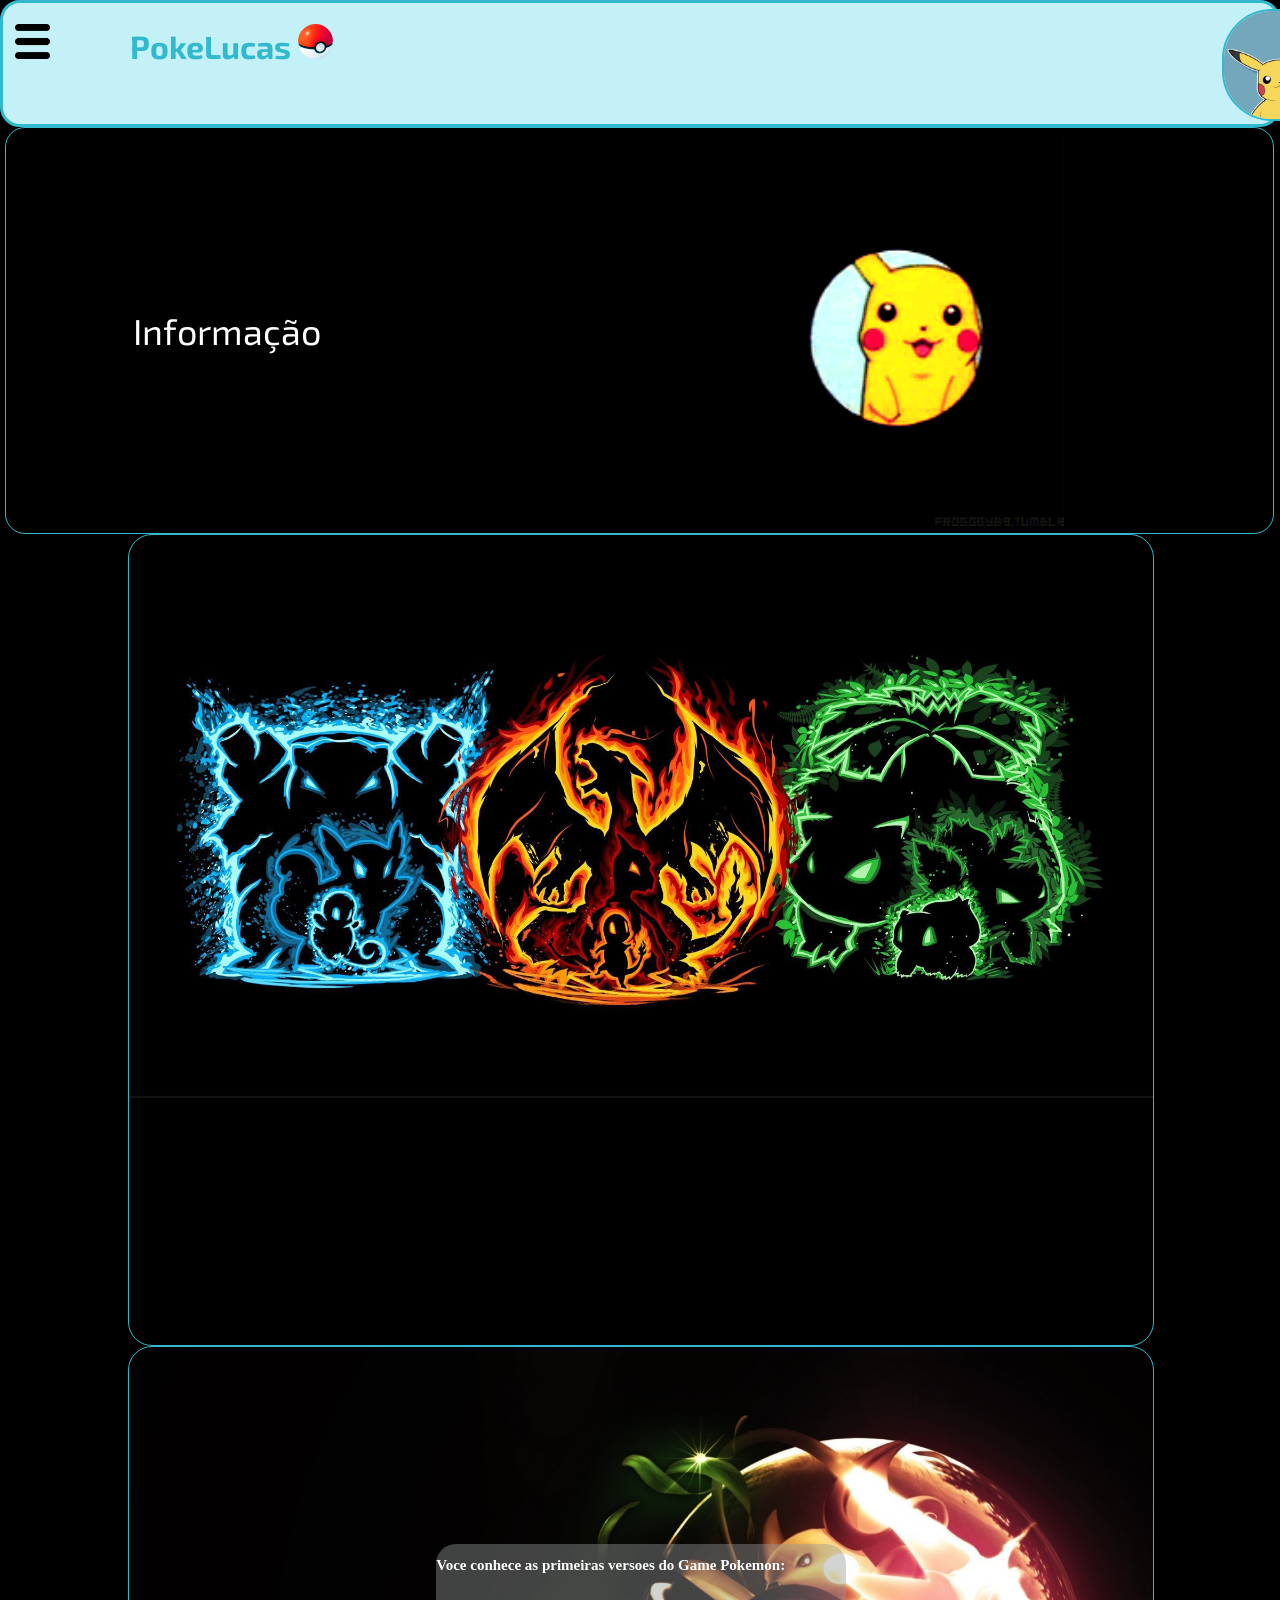
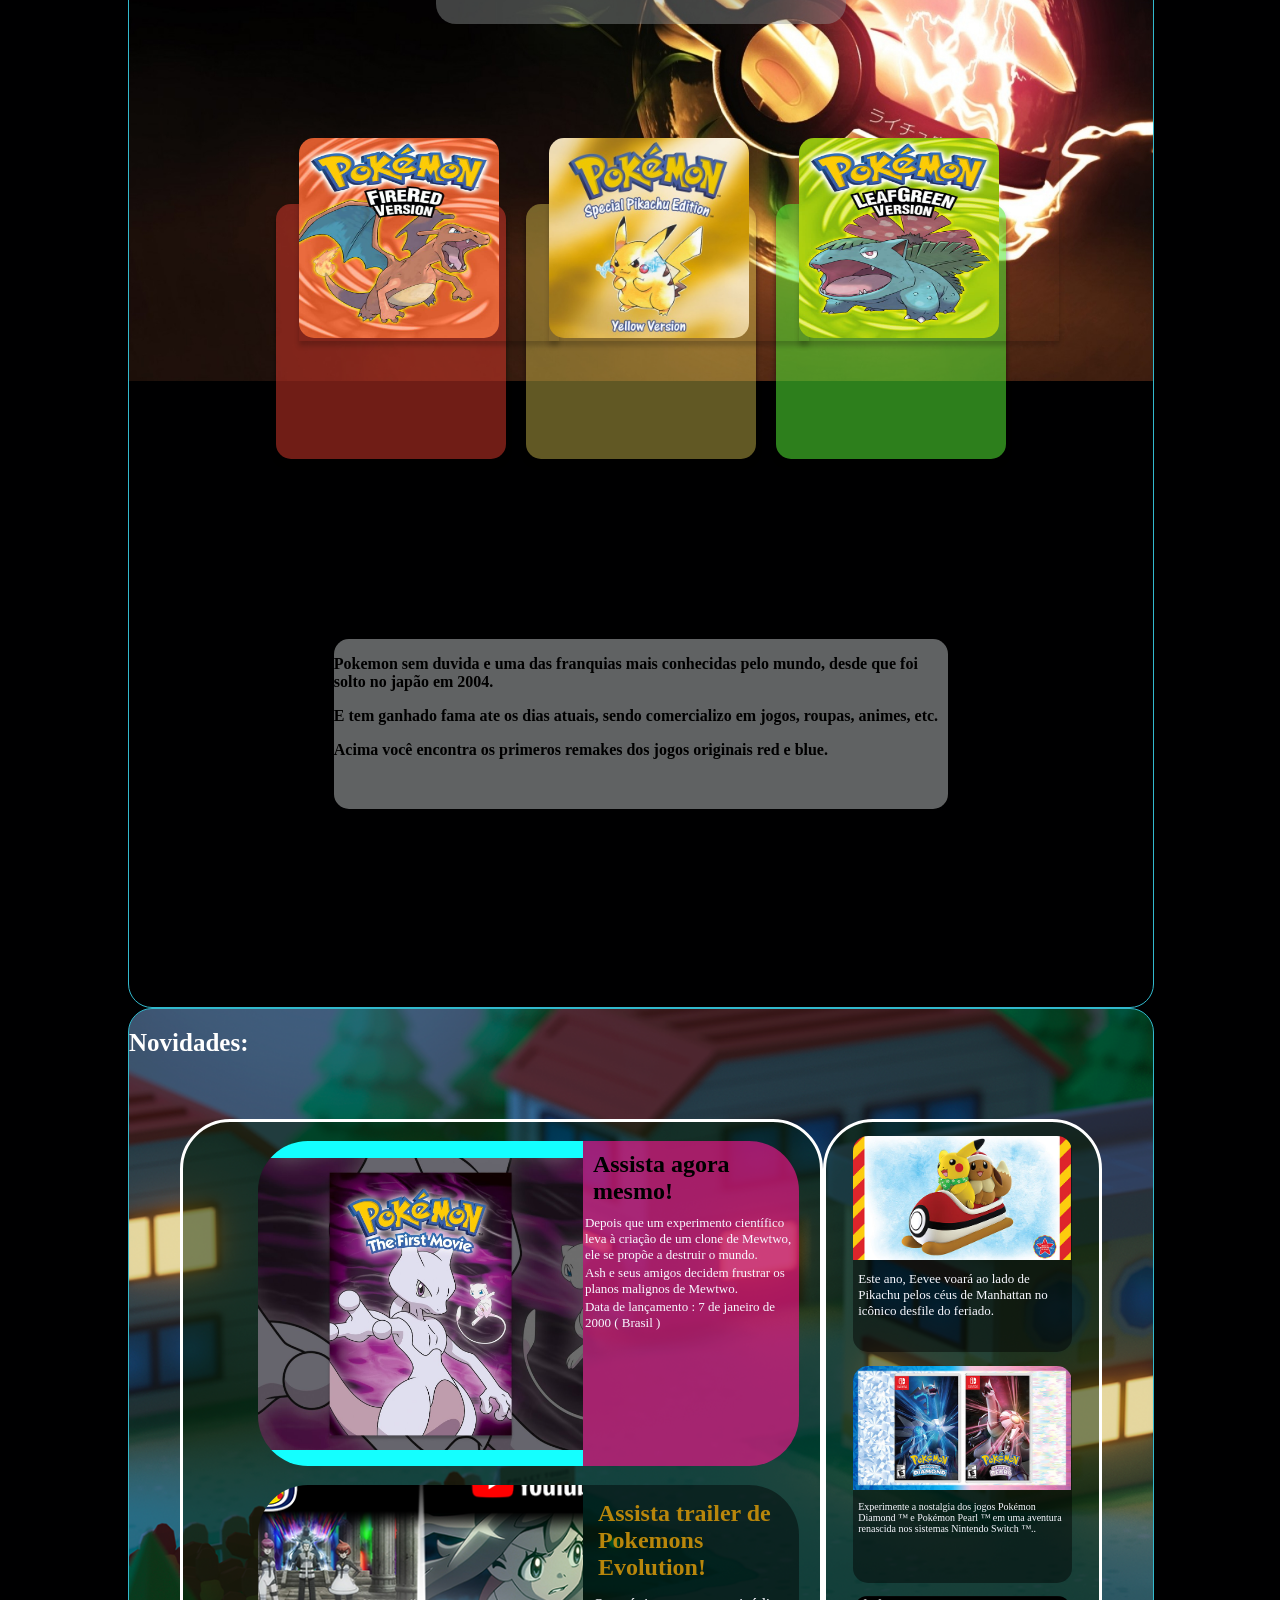
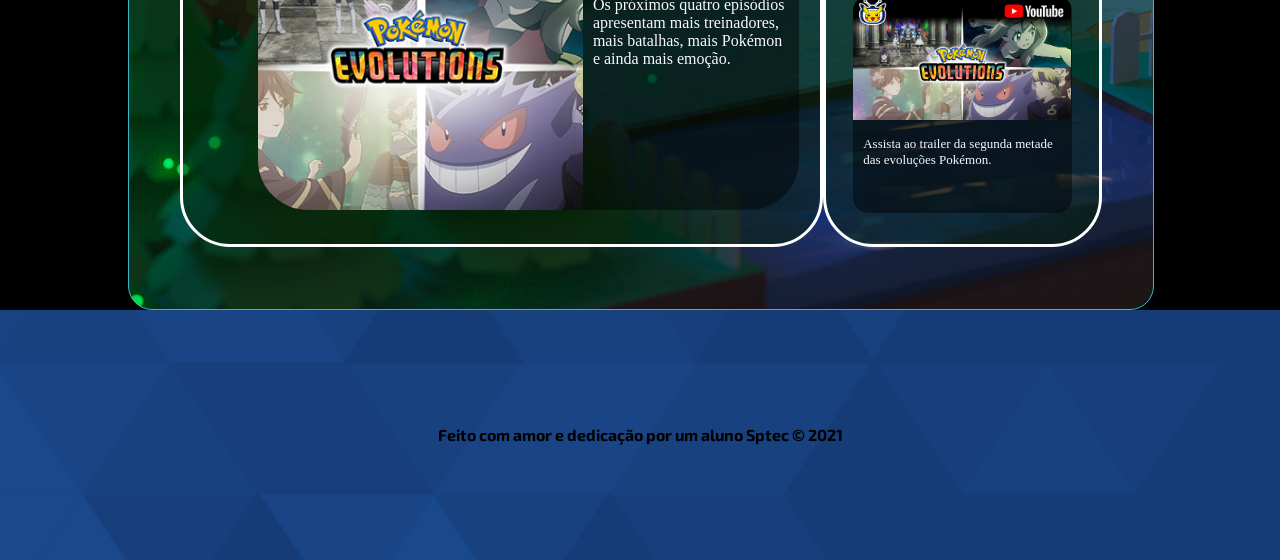
<file: Site_institucional/public/Index.html>
<!DOCTYPE html>
<html lang="pt-br">

<head>
    <meta charset="UTF-8">
    <meta http-equiv="X-UA-Compatible" content="IE=edge">
    <meta name="viewport" content="width=device-width, initial-scale=1.0">

    <title>Poke_lucas | Página Inicial </title>

    <link rel="icon" href="./assets/icons/Pokebola(3).png">
    <link rel="stylesheet" href="./css/index.css">
    <link rel="preconnect" href="https://fonts.gstatic.com">
    <link rel="stylesheet"
        href="https://fonts.googleapis.com/css2?family=Exo+2:ital,wght@0,100;0,200;0,300;0,400;0,500;0,600;0,700;0,800;0,900;1,100;1,200;1,300;1,400;1,500;1,600;1,700;1,800;1,900&display=swap">



</head>

<body>

    <div class="header">
        <div class="container">

            <a href="Index.html">
                <h1>PokeLucas <img class="miniPoke_Titulo" src='./assets/icons/Pokebola(3).png'></h1>
            </a>

            <div class="avatar_index">
                <a href="login.html">
                    <img src="./assets/gif/avatar.gif" class="avatar_index_foto"> </a>

            </div>
        </div>

    </div>

    <input type="checkbox" id="check">
    <label id="icone" for="check"><img src="./assets/icons/55003.png" style="height: 35px;"></label>
    <div class="barra">

        <nav>
            <a href="Index.html">
                <div class="link">Home</div>
            </a>
            <a href="login.html">
                <div class="link">Login</div>
            </a>
            <a href="cadastro.html">
                <div class="link">Cadastro</div>
            </a>
            <!-- <a href="pokecards.html">
                <div class="link">PokeCards</div>
            </a> -->
            <a href="Pokemon.html">
                <div class="link">Pokemon</div>
            </a>

            <!-- <a href="">
                <div class="link">Forum</div>
            </a> -->
        </nav>
    </div>

    <div class="banner">
        <div class="container">
            <p>
                Informação Games🎮 E muitoo Mais.
            </p>
        </div>
    </div>

    <div class="banner2">
        <div class="container2">

            <!-- <h1 class="titulo-principal"> Desperte a essência Pokemon que existe dentro de você!! </h1>  -->

        </div>
    </div>

    <div class="banner3">
        <div class="container3">

            <div class="conhece">

                <h2>Voce conhece as primeiras versoes do Game Pokemon:</h2>
            </div>

            <div id="versions">


                <div class=container_versions>


                    <div class=card id="card0">
                        <div class=image>
                            <img id="img_version" href="pokemons.html" src="assets/imgs/fireRedVersion.jpg">
                        </div>
                        <div class=content>
                            <h3>Pokémon FireRed</h3>
                            <p>A arte da caixa do Pokémon FireRed mostra o Pokémon Charizard . </p>
                            <a id="Ver_mais" href="./Pokemon.html">Ver mais</a>
                        </div>
                    </div>

                    <div class=card id="card1">
                        <div class=image>
                            <img id="img_version" href="pokemons.html" src="assets/imgs/yellowVersion.jpg">
                        </div>
                        <div class=content>
                            <h3>Pokémon Yellow</h3>
                            <p>Arte da caixa norte-americana para o Pokémon Yellow mostra o Pokémon Pikachu .</p>
                            <a id="Ver_mais" href="Pokemon.html">Ver mais</a>
                        </div>

                    </div>

                    <div class=card id="card2">
                        <div class=image>
                            <img id="img_version" href="pokemons.html" src="assets/imgs/leafGreenVersion.jpg">
                        </div>
                        <div class=content>
                            <h3>Pokémon LeafGreen</h3>
                            <p>Arte da caixa norte-americana para o Pokémon LeafGreen , representando o Pokémon
                                Venusaur.</p>
                            <a id="Ver_mais" href="Pokemon.html">Ver mais</a>
                        </div>
                    </div>

                </div>

            </div>
            <div class="informa">

                <P>Pokemon sem duvida e uma das franquias mais conhecidas pelo mundo, desde que foi solto no japão em
                    2004.</P>
                <p>E tem ganhado fama ate os dias atuais, sendo comercializo em jogos, roupas, animes, etc.</p>
                <p>Acima você encontra os primeros remakes dos jogos originais red e blue.</p>
            </div>

        </div>
    </div>

    <div class="banner4">
        <h2>Novidades:</h2>

        <div class="container4">

            <div class="Novidades">
                <div class="News_direito">

                    <a href="">
                        <div class="news1">

                            <div class="part1"></div>
                            <div class="part2">
                                <h2>Assista agora mesmo!</h2>
                                <p>Depois que um experimento científico leva à criação de um clone de Mewtwo,
                                    ele se propõe a destruir o mundo.</p>
                                <p>Ash e seus amigos decidem frustrar os planos malignos de Mewtwo.</p>
                                <p>Data de lançamento : 7 de janeiro de 2000 ( Brasil )</p>

                            </div>

                        </div>
                    </a>

                    <a href="">
                        <div class="news2">
                            <div class="part3"></div>
                            <div class="part4">
                                <h2>Assista trailer de Pokemons Evolution!</h2>
                                <p>Os próximos quatro episódios apresentam mais treinadores, mais batalhas, mais Pokémon
                                    e ainda mais emoção.</p>
                            </div>

                        </div>
                    </a>
                </div>
                <div class="News_esquerdo">

                    <a href="">
                        <div class="novo1">
                            <div class="prt1"></div>
                            <div class="prt2">
                                <p>Este ano, Eevee voará ao lado de Pikachu pelos céus de Manhattan no icônico desfile
                                    do
                                    feriado.</p>
                            </div>
                        </div>
                    </a>


                    <a href="">

                        <div class="novo2">
                            <div class="prt3"></div>
                            <div class="prt4">
                                <p>Experimente a nostalgia dos jogos Pokémon Diamond ™ e Pokémon Pearl ™ em uma aventura
                                    renascida nos sistemas Nintendo Switch ™..</p>

                            </div>
                        </div>
                    </a>

                    <a href="">
                        <div class="novo3">
                            <div class="prt5"></div>
                            <div class="prt6">
                                <p>Assista ao trailer da segunda metade das evoluções Pokémon.</p>

                            </div>
                        </div>
                    </a>

                </div>

            </div>
        </div>
    </div>


    <div class="footer">
        <div class="container">
            <h4>Feito com amor e dedicação por um aluno Sptec &copy; 2021</h4>
        </div>
    </div>

</body>

</html>

<script>
    function typeWrite(elemento) {
        const textoArray = elemento.innerHTML.split('');
        elemento.innerHTML = '';
        textoArray.forEach((letra, i) => {

            setTimeout(function () {
                elemento.innerHTML += letra;
            }, 75 * i)

        });
    }
    const titulo = document.querySelector('p');
    typeWrite(titulo);
    typeWrite(document.querySelector('p'));

</script>
</file>
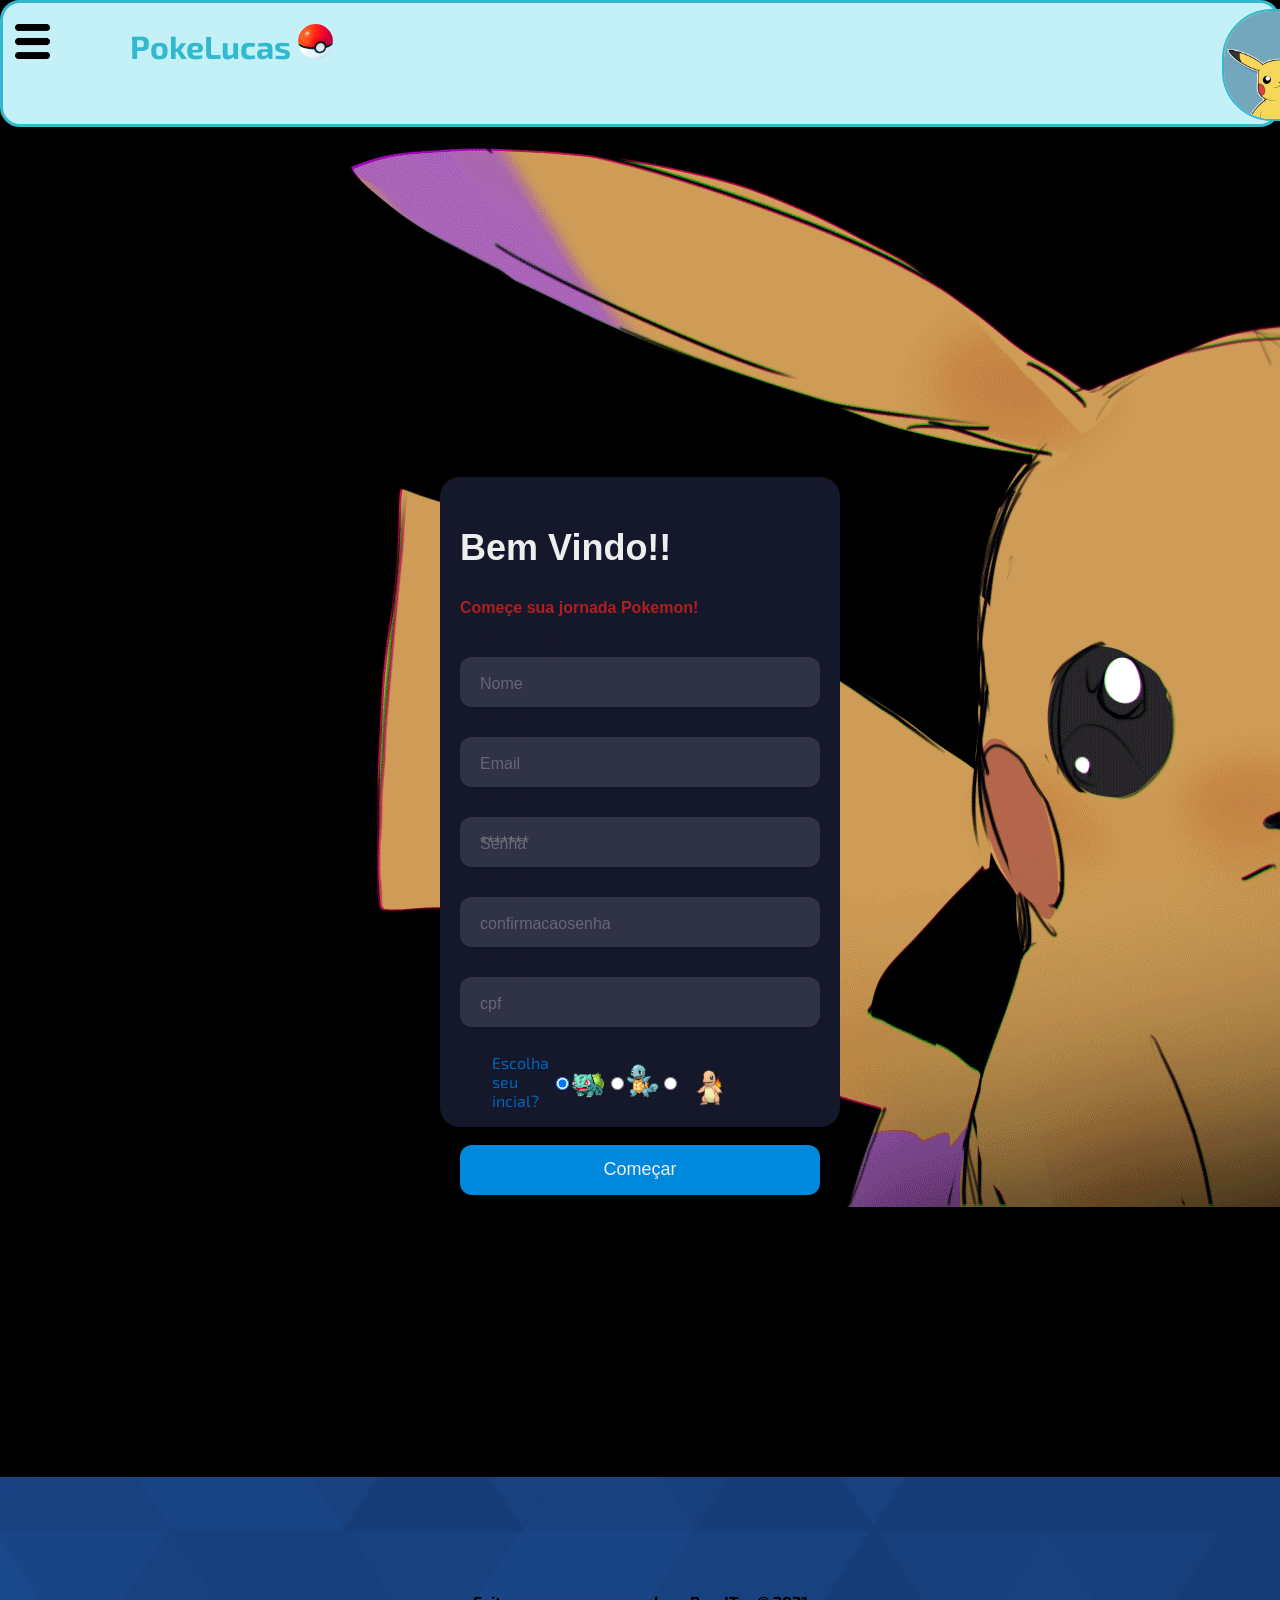
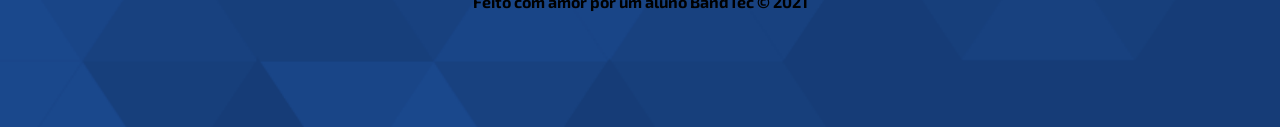
<file: Site_institucional/public/cadastro.html>
<!DOCTYPE html>
<html lang="pt-br">

<head>
    <meta charset="UTF-8">
    <meta http-equiv="X-UA-Compatible" content="IE=edge">
    <meta name="viewport" content="width=device-width, initial-scale=1.0">
    <title>Poke_lucas | Cadastro </title>

    <script src="./assets/js/funcoes.js"></script>
    <link rel="icon" href="./assets/icons/Pokebola(3).png">
    <link rel="stylesheet" href="./css/cadastro.css">
    <link rel="preconnect" href="https://fonts.gstatic.com">
    <link rel="stylesheet"
        href="https://fonts.googleapis.com/css2?family=Exo+2:ital,wght@0,100;0,200;0,300;0,400;0,500;0,600;0,700;0,800;0,900;1,100;1,200;1,300;1,400;1,500;1,600;1,700;1,800;1,900&display=swap">

    <script src="./script/cadastro.js"></script>

</head>

<body>
    <div class="header">
        <div class="container">

            <a href="Index.html">
                <h1>PokeLucas <img src='./assets/icons/Pokebola(3).png' class="miniPoke_Titulo"></h1>
            </a>

            <div class="avatar_index">
                <a href="login.html"><img src="./assets/gif/avatar.gif" class="avatar_index_foto"></a>
            </div>
        </div>

    </div>

    <input type="checkbox" id="check">
    <label id="icone" for="check"><img src="./assets/icons/55003.png" style="height: 35px;"></label>
    <div class="barra">

        <nav>
            <a href="Index.html">
                <div class="link">Home</div>
            </a>
            <a href="login.html">
                <div class="link">Login</div>
            </a>
            <a href="cadastro.html">
                <div class="link">Cadastro</div>
            </a>
            <a href="pokecards.html">
                <div class="link">PokeCards</div>
            </a>
            <a href="Pokemon.html">
                <div class="link">Pokemon</div>
            </a>
            <a href="">
                <div class="link">Forum</div>
            </a>
        </nav>
    </div>


    <div id="div_cadastro">

        <div class="form">
            <div class="title">Bem Vindo!!</div>
            <div class="subtitle">Começe sua jornada Pokemon!</div>
            <div class="formulario">
                <form id="form_cadastro" method="post" onsubmit="return cadastrar()">

                    <div class="input-container ic1">
                        <input name="nome" id="firstname" class="input" type="text" placeholder=" " />
                        <div class="cut"></div>
                        <label for="firstname" class="placeholder">Nome</label>
                    </div>

                    <div class="input-container ic2">
                        <input name="email" id="email" class="input" type="text" placeholder=" " />
                        <div class="cut cut-short"></div>
                        <label for="email" class="placeholder">Email</label>
                    </div>

                    <div class="input-container ic2">
                        <input name="senha" id="senha" class="input" type="password" placeholder="*******" />
                        <div class="cut cut-short"></div>
                        <label for="senha" class="placeholder">Senha</label>
                    </div>

                    <div class="input-container ic2">
                        <input name="confirmacaosenha" id="confirmacaosenha" class="input" type="text"
                            placeholder=" " />
                        <div class="cut cut-short"></div>
                        <label for="senha" class="placeholder">confirmacaosenha </label>
                    </div>
                    <div class="input-container ic2">
                        <input name="cpf" id="cpf" class="input" type="text"
                            placeholder=" " />
                        <div class="cut cut-short"></div>
                        <label for="cpf" class="placeholder">cpf </label>
                    </div>

                    <div class="input-container ic3">
                        
                    <legend>Escolha seu incial?</legend>
                        <input checked type="radio" name="pokemonFavorito" value="bulbasaur" id="inicial1" class="Inicial" type="checkbox"/>
                        <label id="icone2" for="inicial1"><img src="./assets/gif/bulbasaur.gif" style="height: 35px;"></label>

                        <input type="radio" name="pokemonFavorito" value="squartle" id="inicial2" class="Inicial" type="checkbox"/>
                        <label id="icone2" for="inicial2"><img src="./assets/gif/squirtle1.gif" style="height: 35px;"></label>


                        <input type="radio" name="pokemonFavorito" value="charmander" id="inicial3" class="Inicial" type="checkbox"/>
                        <label id="icone2" for="inicial3"><img src="./assets/gif/charmander3.gif" style="height: 70px;"></label>
                    </div>
                    
                    
                    <button class="submit">Começar</button>
                
                </form>
            </div>
            <div id="div_aguardar" class="loading-div">
                <img src="./assets/gif/loading.gif" id="loading-gif">
                
            </div>

            <div id="div_erros_login"></div>
        </div>
        
    </div>
    

    
    <div class="footer">
        <div class="container">
            <h4>Feito com amor por um aluno BandTec &copy; 2021</h4>
        </div>
    </div>
</body>

</html>
<script>
    
    // function somzin(){
    //      var som= new Audio('PokemonSoundEffects.mp3');
    // som.play();
   

    // }    

// function limparFormulario() {
//         document.getElementById("form_cadastro").reset();
//     }

//     function cadastrar() {

//         var formulario = new URLSearchParams(new FormData(document.getElementById("form_cadastro")));

//         var nome = formulario.get("nome");
//         var email = formulario.get("email");
//         var senha = formulario.get("senha");
//         var confirmacaosenha = formulario.get("confirmacaosenha");

//         // TODO: VERIFICAR AS VALIDAÇÕES QUE ELES ESTÃO APRENDENDO EM ALGORITMOS 
//         if (nome == "" || email == "" || senha == "" || confirmacaosenha == "") {

//             window.alert("Preencha todos os campos para prosseguir!");
//             if (nome == "")  {
//                 console.log('nome está em branco')
//             }
//             if (email == "")  {
//                 console.log('email está em branco')
//             }
//             if (senha == "" )  {
//                 console.log('senha está em branco')
//             }
//             if (confirmacaosenha == "" )  {
//                 console.log('confirmacaoSenha está em branco')
//             }
//             return false;
//         }

//         if (email.indexOf("@") == -1 || email.indexOf(".com") == -1) {
//             window.alert("Ops, e-mail inválido! Verifique e tente novamente.");
//             return false;
//         }

//         if (senha != confirmacaosenha) {
//             window.alert("As senhas inseridas devem ser iguais para prosseguir!");
//             return false;
//         }

//         fetch("/usuarios/cadastrar", {
//             method: "POST",
//             body: formulario

//         }).then(function (resposta) {
//             alert("ENTROU NO FETCH/THEN");
//             console.log("resposta: ", resposta);

//             if (resposta.ok) {
//                 window.alert("Cadastro realizado com sucesso!");
//                 window.location = "login.html";
//                 limparFormulario();
//             } else {
//                 throw("Houve um erro ao tentar realizar o cadastro!");
//             }
//         }).catch(function (resposta) {
//             console.log(`#ERRO: ${resposta}`);
//         });

//         return false;
//     }

</script>
</file>
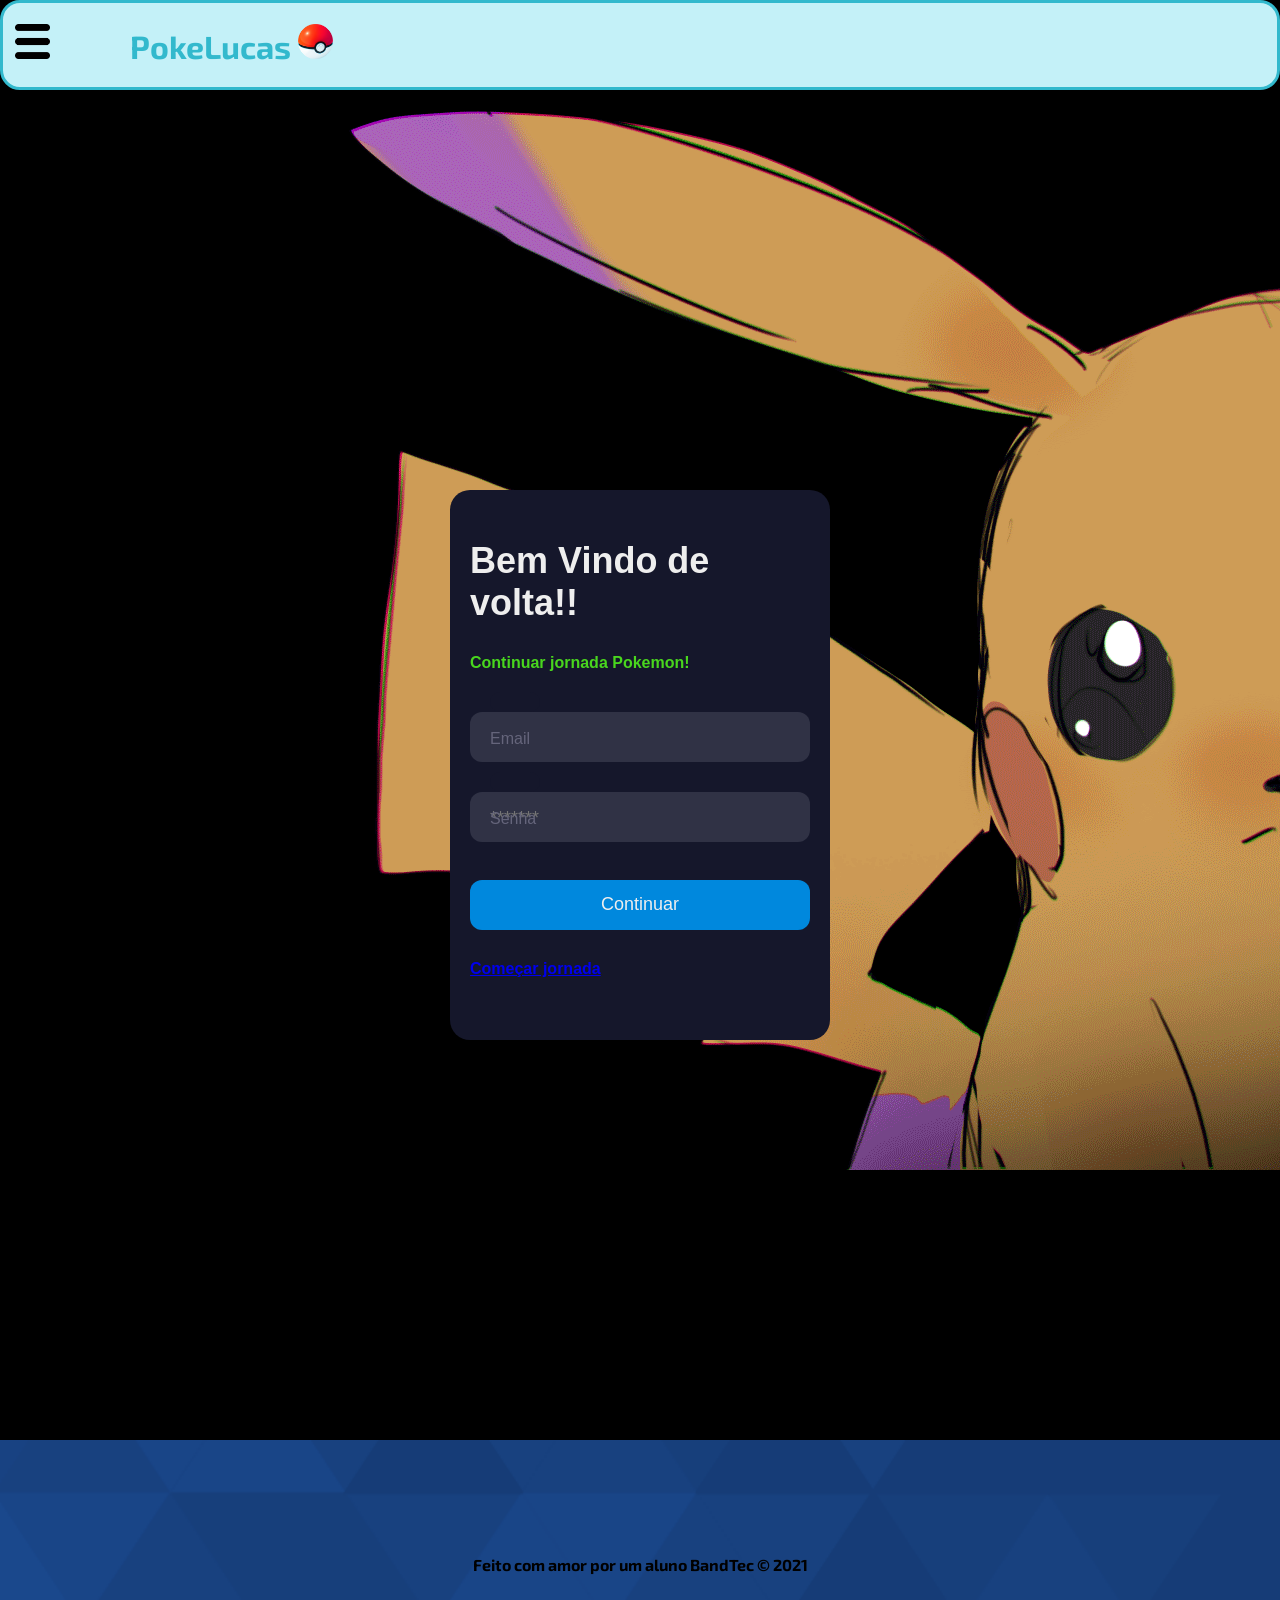
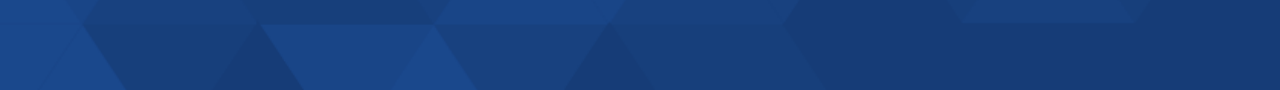
<file: Site_institucional/public/login.html>
<!DOCTYPE html>
<html lang="pt-br">

<head>
    <meta charset="UTF-8">
    <meta http-equiv="X-UA-Compatible" content="IE=edge">
    <meta name="viewport" content="width=device-width, initial-scale=1.0">
    <title>Poke_lucas | Login </title>


    <script src="./assets/js/funcoes.js"></script>

    <link rel="icon" href="./assets/icons/Pokebola(3).png">
    <link rel="stylesheet" href="./css/login.css">
    <link rel="preconnect" href="https://fonts.gstatic.com">
    <link rel="stylesheet"
        href="https://fonts.googleapis.com/css2?family=Exo+2:ital,wght@0,100;0,200;0,300;0,400;0,500;0,600;0,700;0,800;0,900;1,100;1,200;1,300;1,400;1,500;1,600;1,700;1,800;1,900&display=swap">

    <script src="./script/login.js"></script>
</head>

<body>
    <div class="header">
        <div class="container">

            <a href="Index.html">
                <h1>PokeLucas <img src='./assets/icons/Pokebola(3).png' class="miniPoke_Titulo"></h1>
            </a>


        </div>

    </div>

    <input type="checkbox" id="check">
    <label id="icone" for="check"><img src="./assets/icons/55003.png" style="height: 35px;"></label>
    <div class="barra">

        <nav>
            <a href="Index.html">
                <div class="link">Home</div>
            </a>
            <a href="login.html">
                <div class="link">Login</div>
            </a>
            <a href="cadastro.html">
                <div class="link">Cadastro</div>
            </a>
            <a href="pokecards.html">
                <div class="link">PokeCards</div>
            </a>
            <a href="Pokemon.html">
                <div class="link">Pokemon</div>
            </a>

            <a href="">
                <div class="link">Forum</div>
            </a>
        </nav>
    </div>


    <div id="div_login">

        <div class="form">
            <div class="title">Bem Vindo de volta!!</div>
            <div class="subtitle">Continuar jornada Pokemon!</div>

            <div class="formulario">
                <form id="form_login" method="post" onsubmit="return entrar()">

                    <div class="input-container ic1">
                        <input name="email" id="email" class="input" type="text" placeholder=" " />
                        <div class="cut cut-short"></div>
                        <label for="email" class="placeholder">Email</label>
                    </div>

                    <div class="input-container ic2">
                        <input name="senha" id="senha" class="input" type="password" placeholder="*******" />
                        <div class="cut cut-short"></div>
                        <label for="senha" class="placeholder">Senha</label>
                    </div>

                    <button type="submit" class="submit">Continuar</button>

                    <div class="subtitle2"><a href="cadastro.html"> Começar jornada</a></div>
                </form>
            </div>

            <div id="div_aguardar" class="loading-div">
                <img src="./assets/gif/loading.gif" id="loading-gif">
            </div>

            <div id="div_erros_login">

            </div>

        </div>

    </div>



    <div class="footer">
        <div class="container">
            <h4>Feito com amor por um aluno BandTec &copy; 2021</h4>
        </div>
    </div>
</body>

</html>
</file>
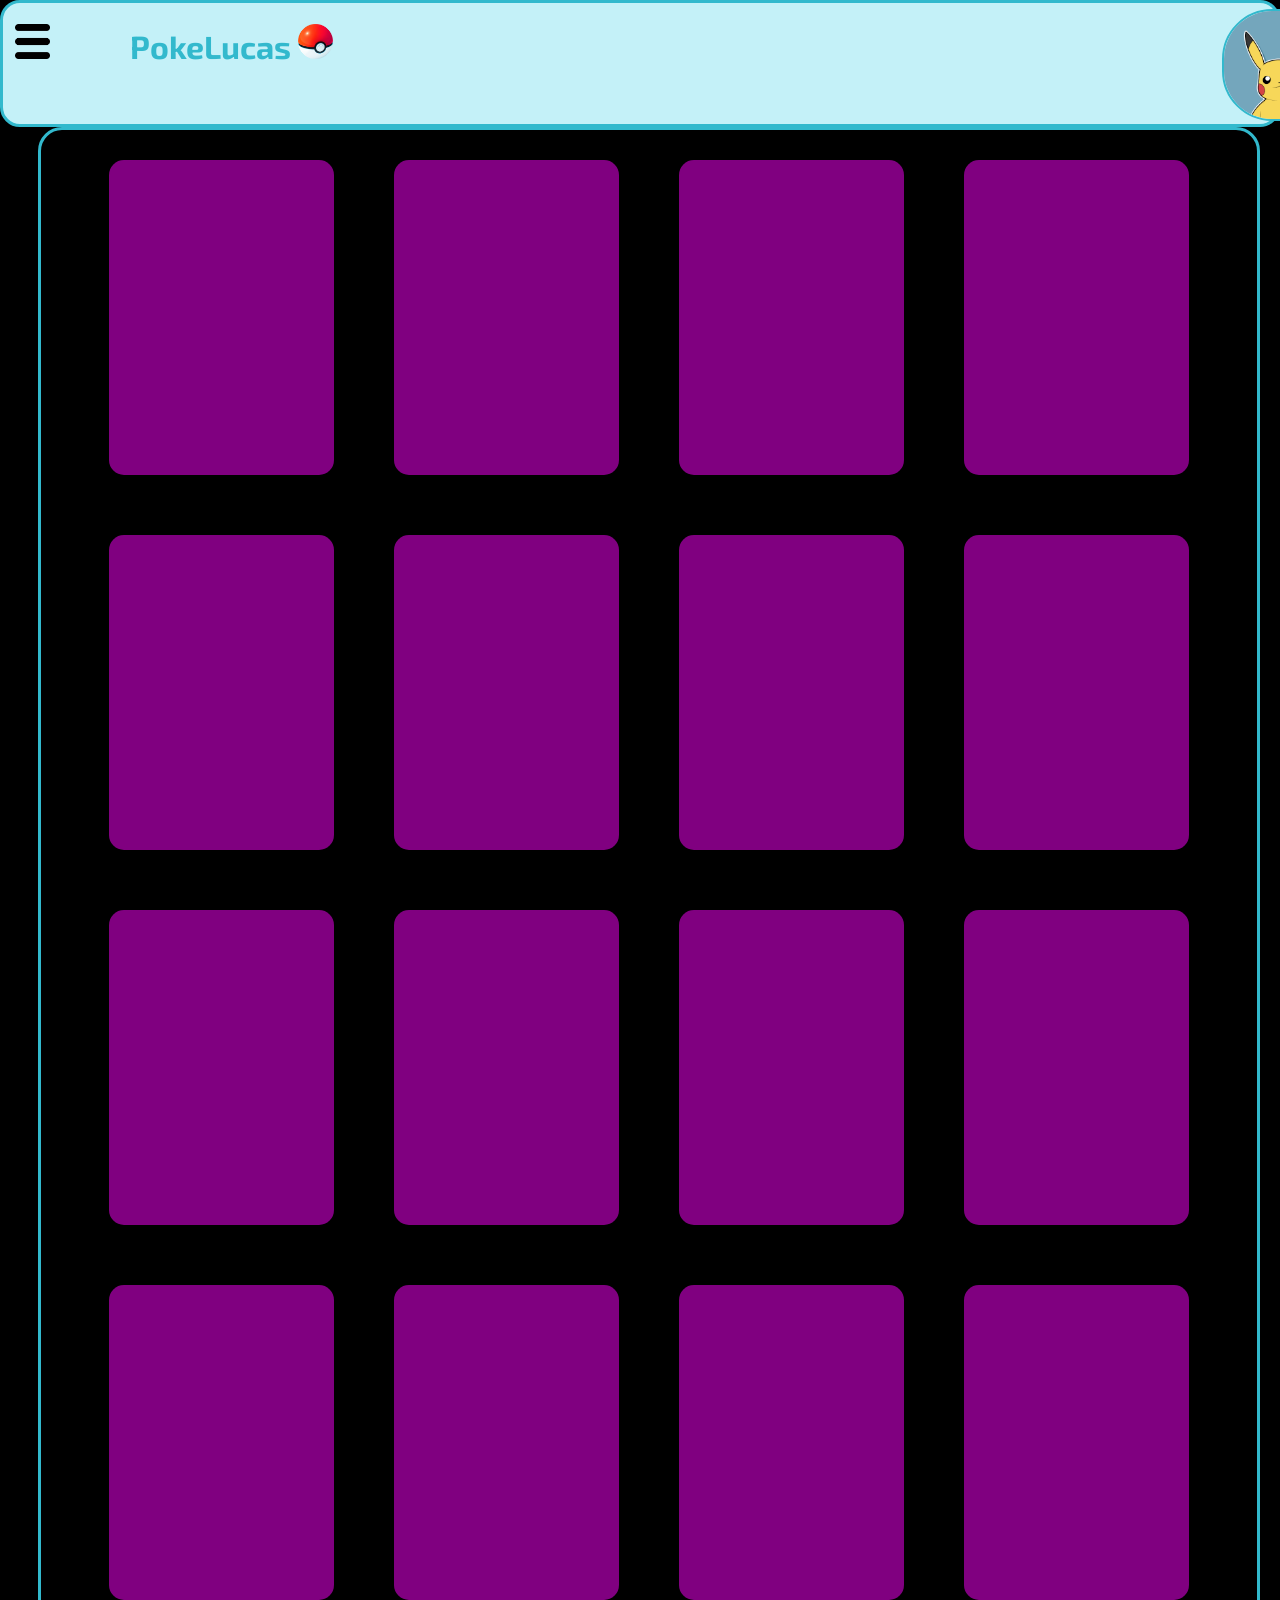
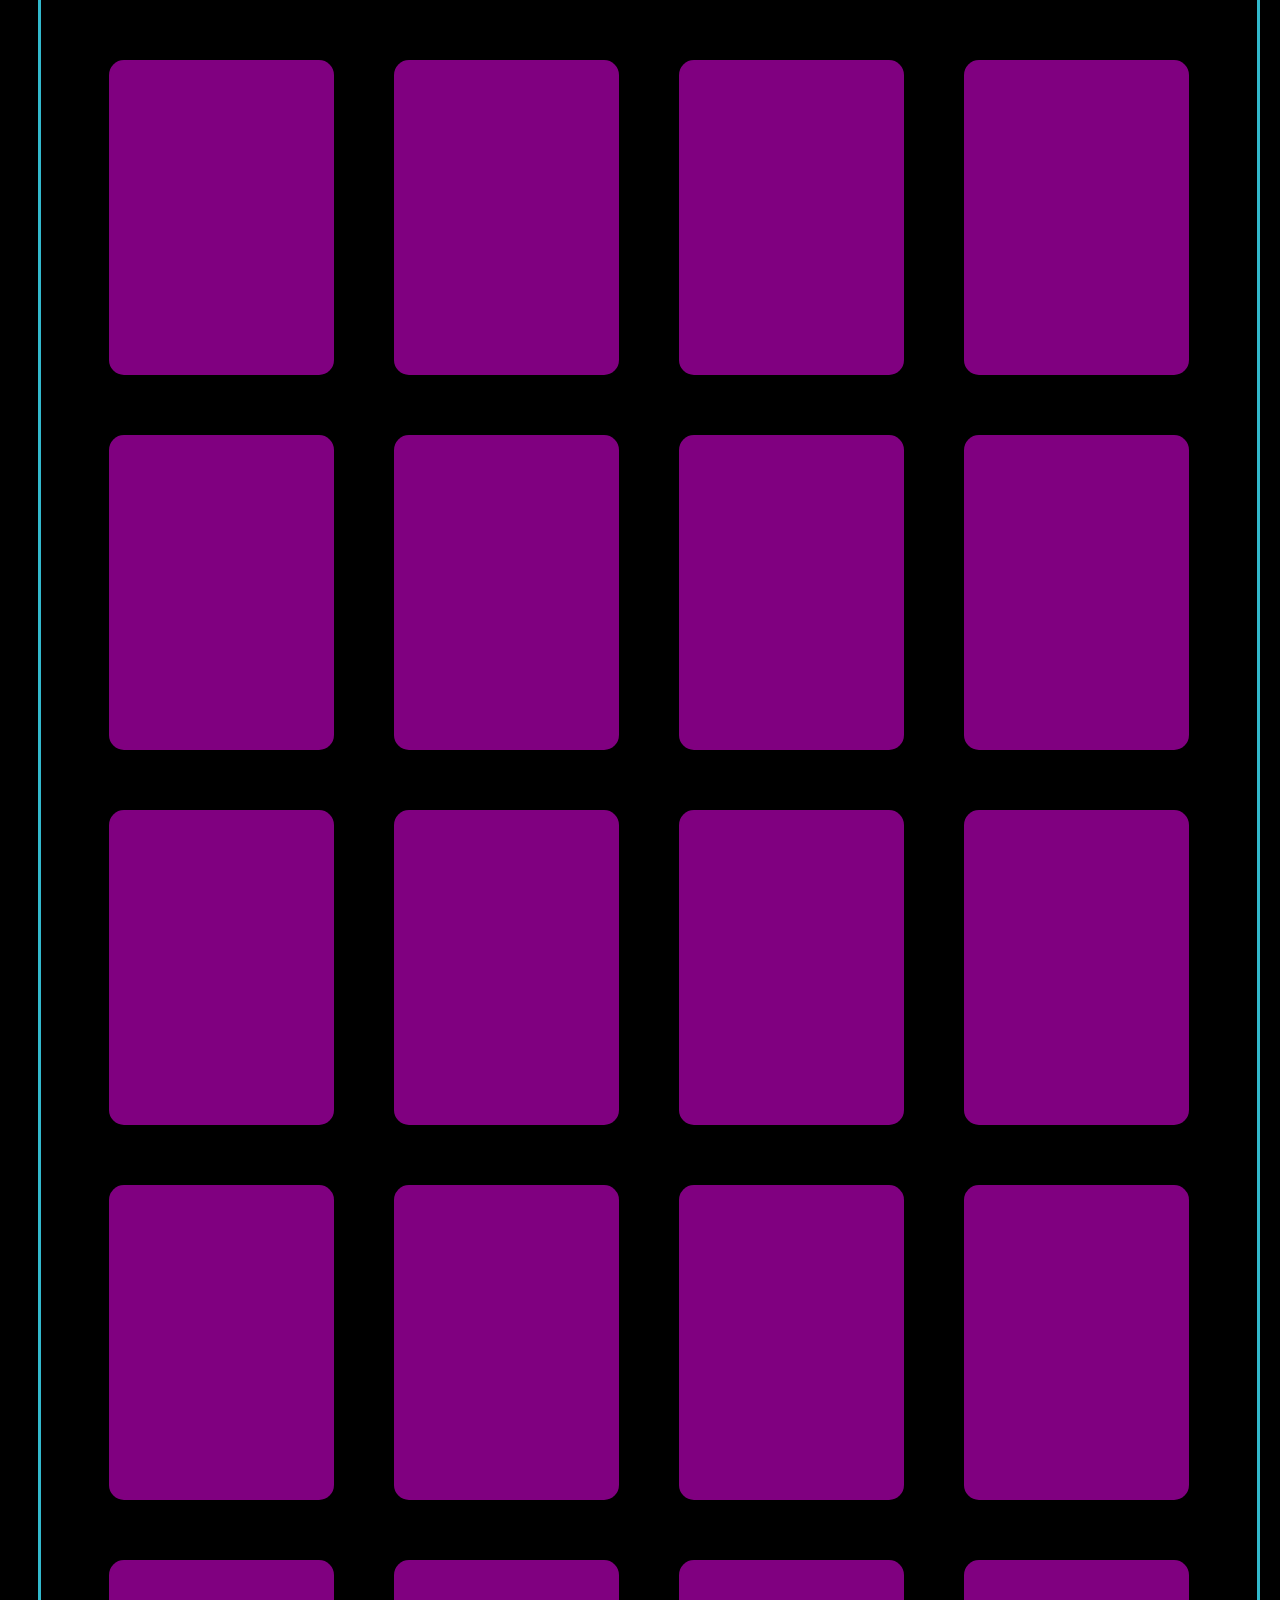
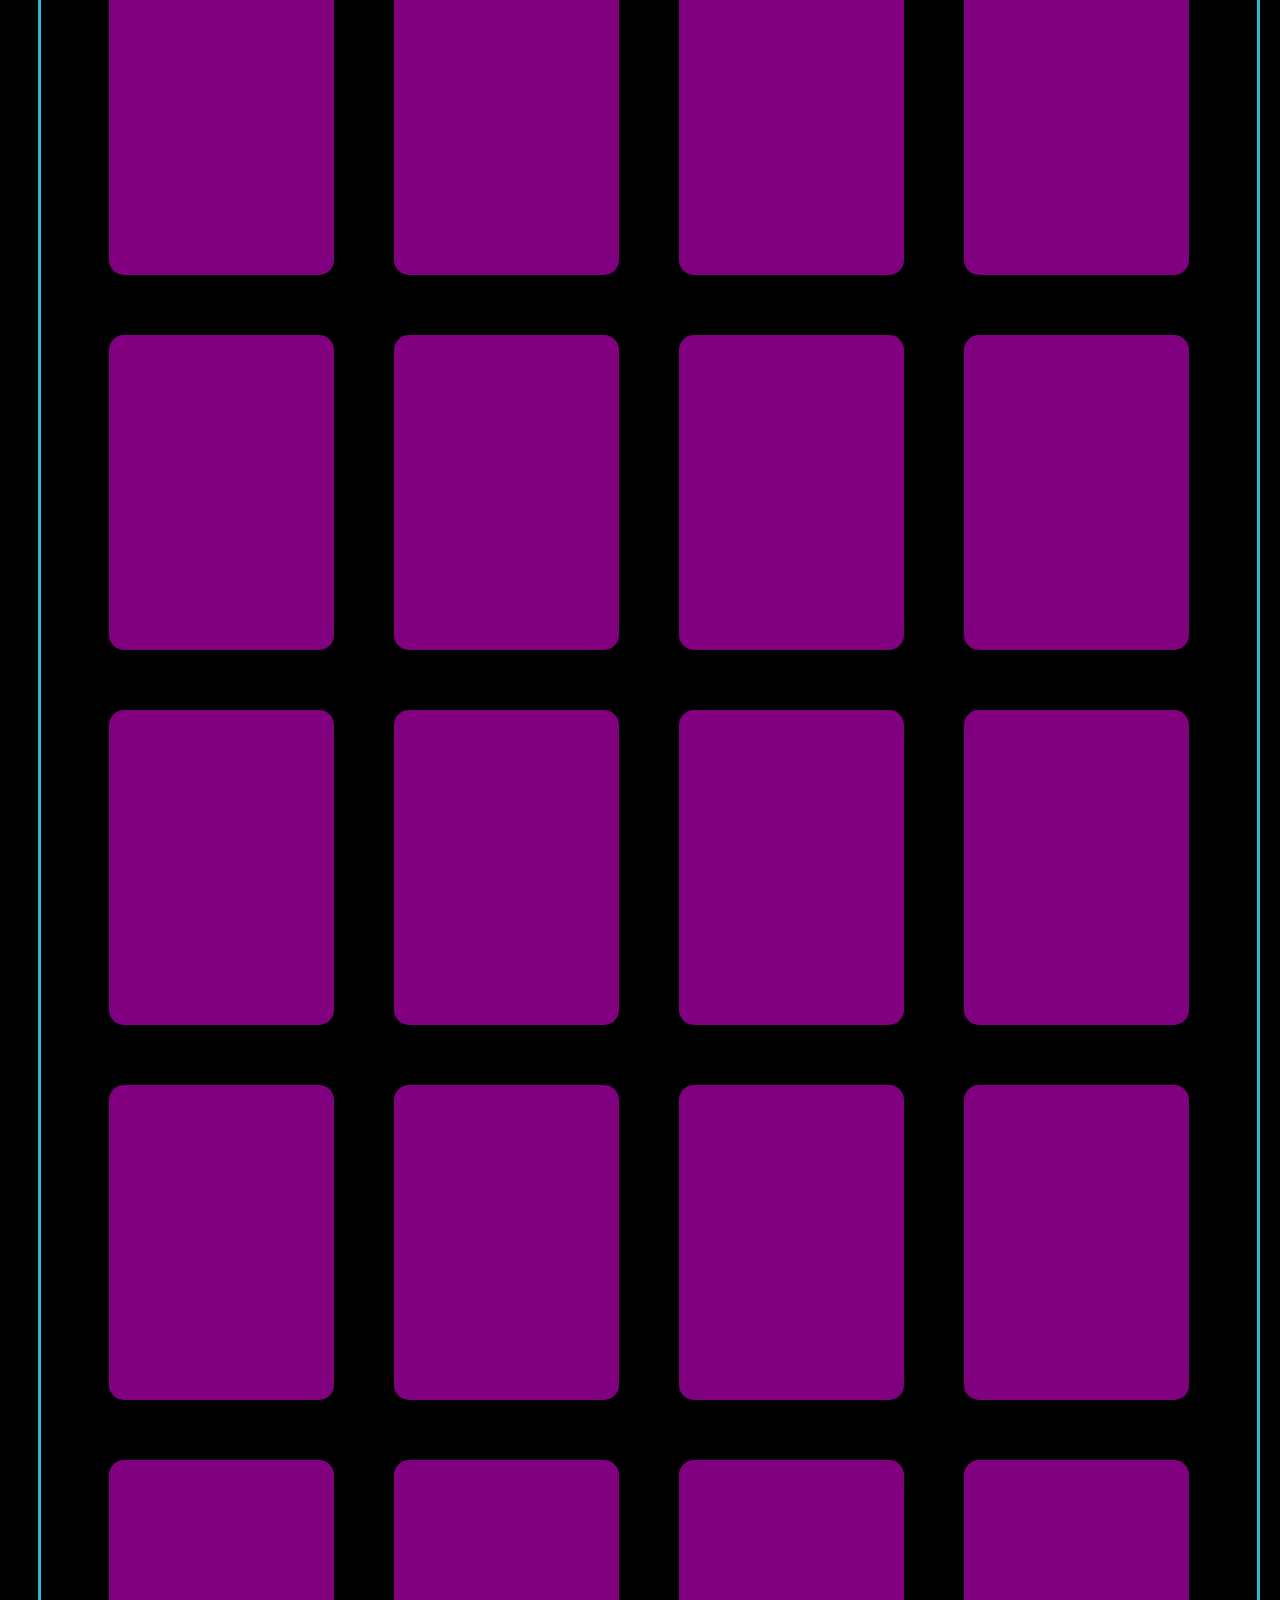
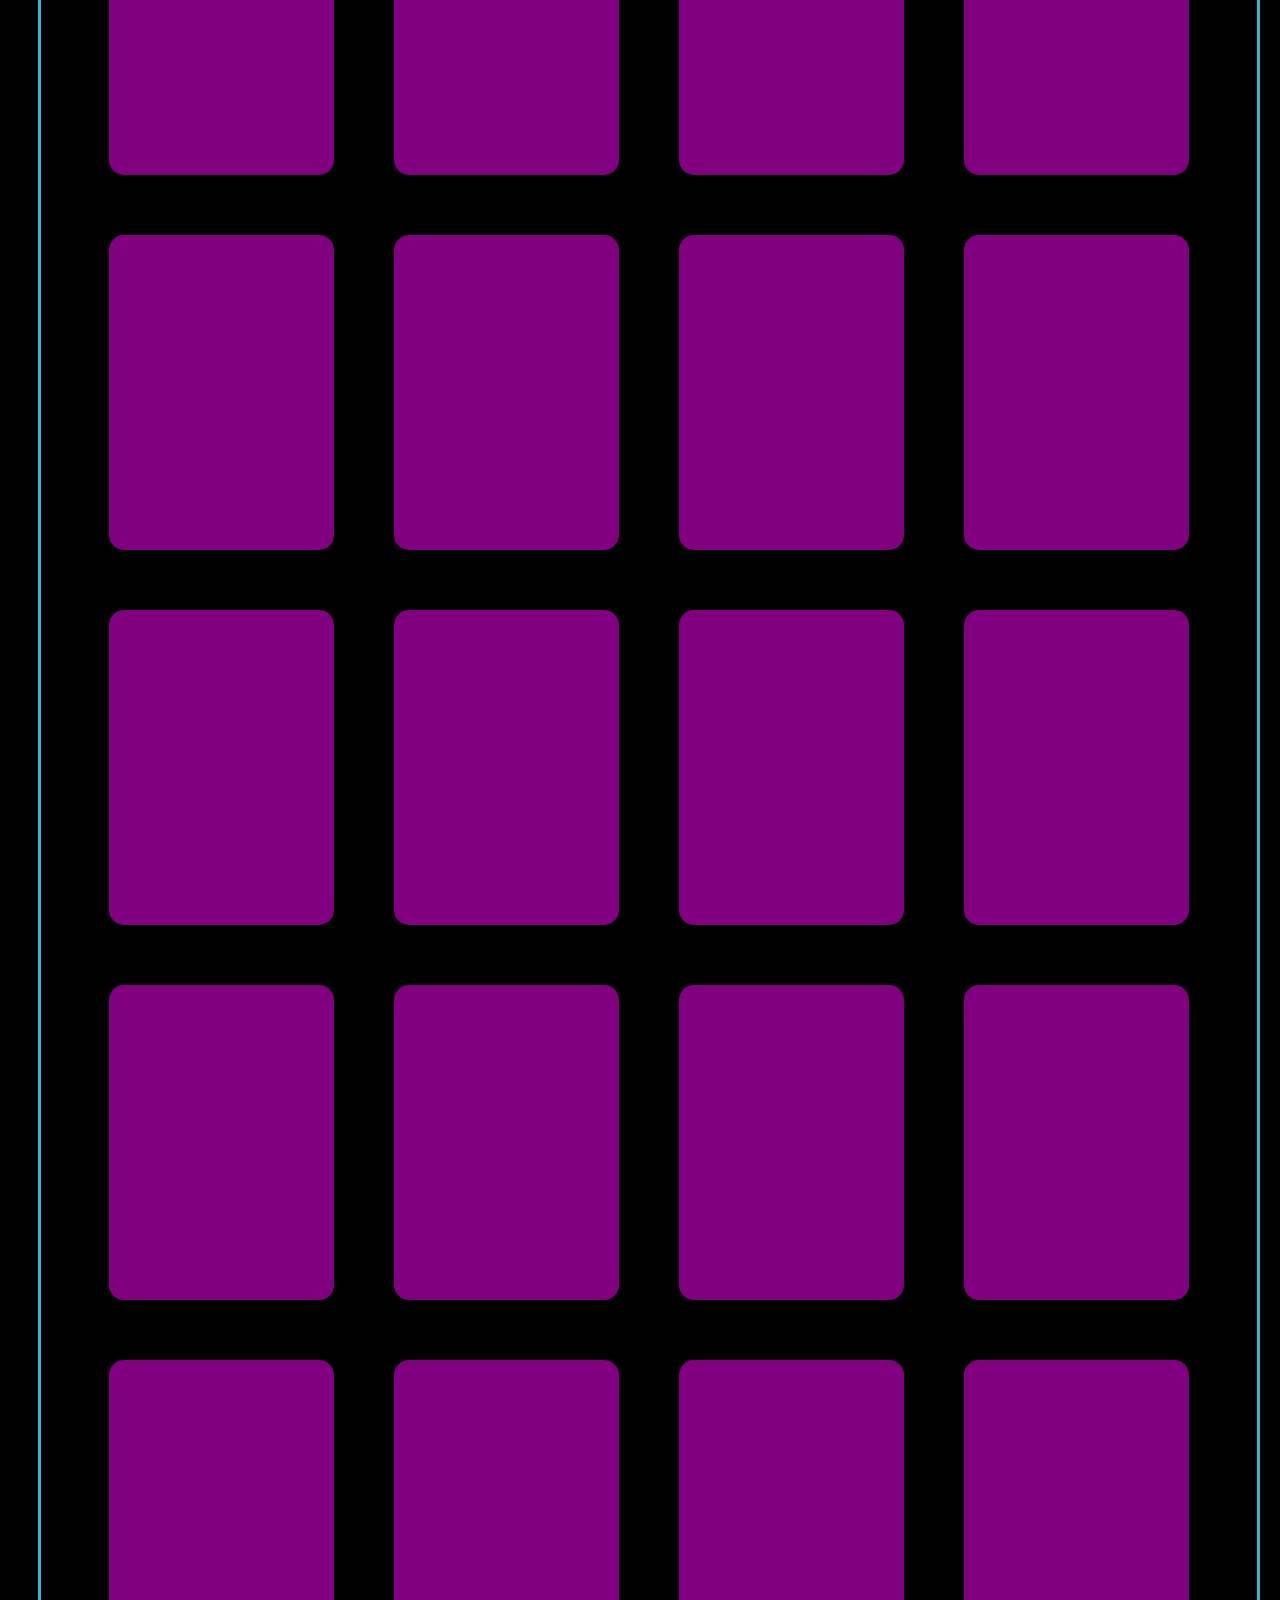
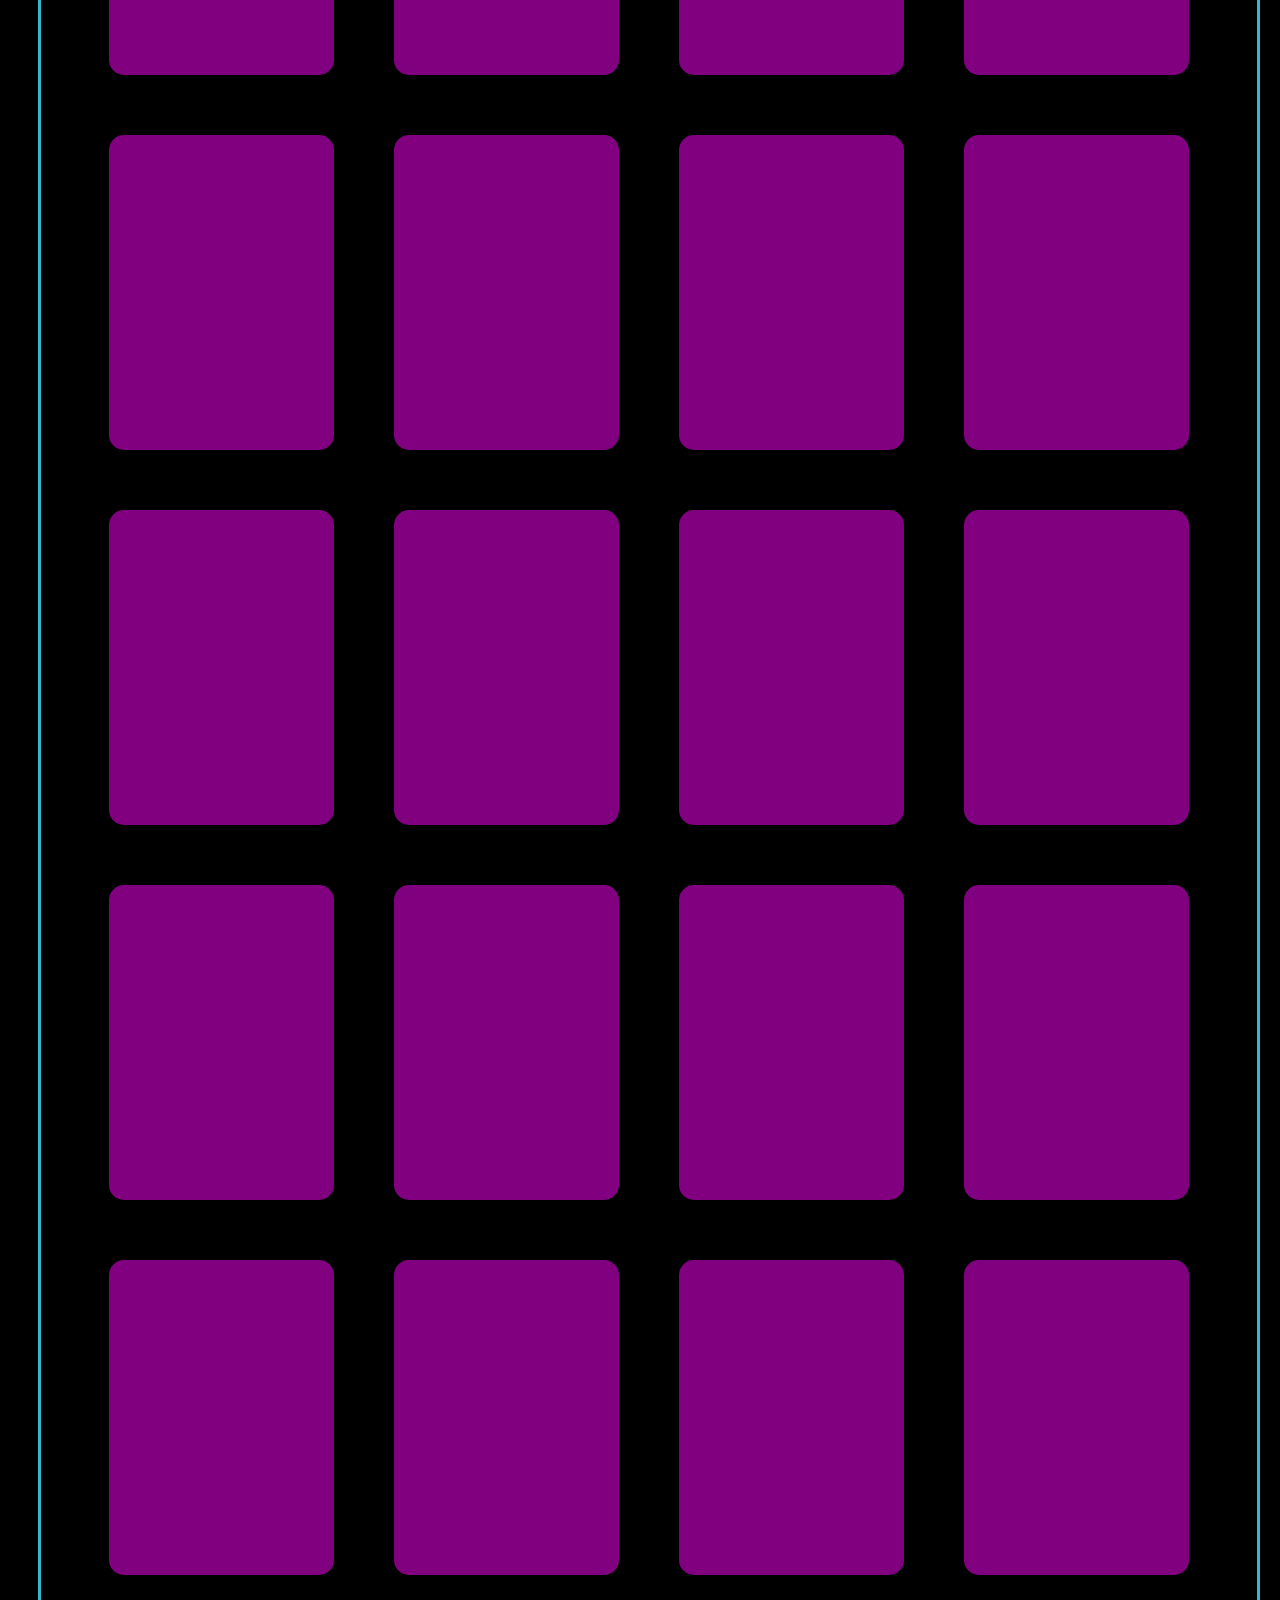
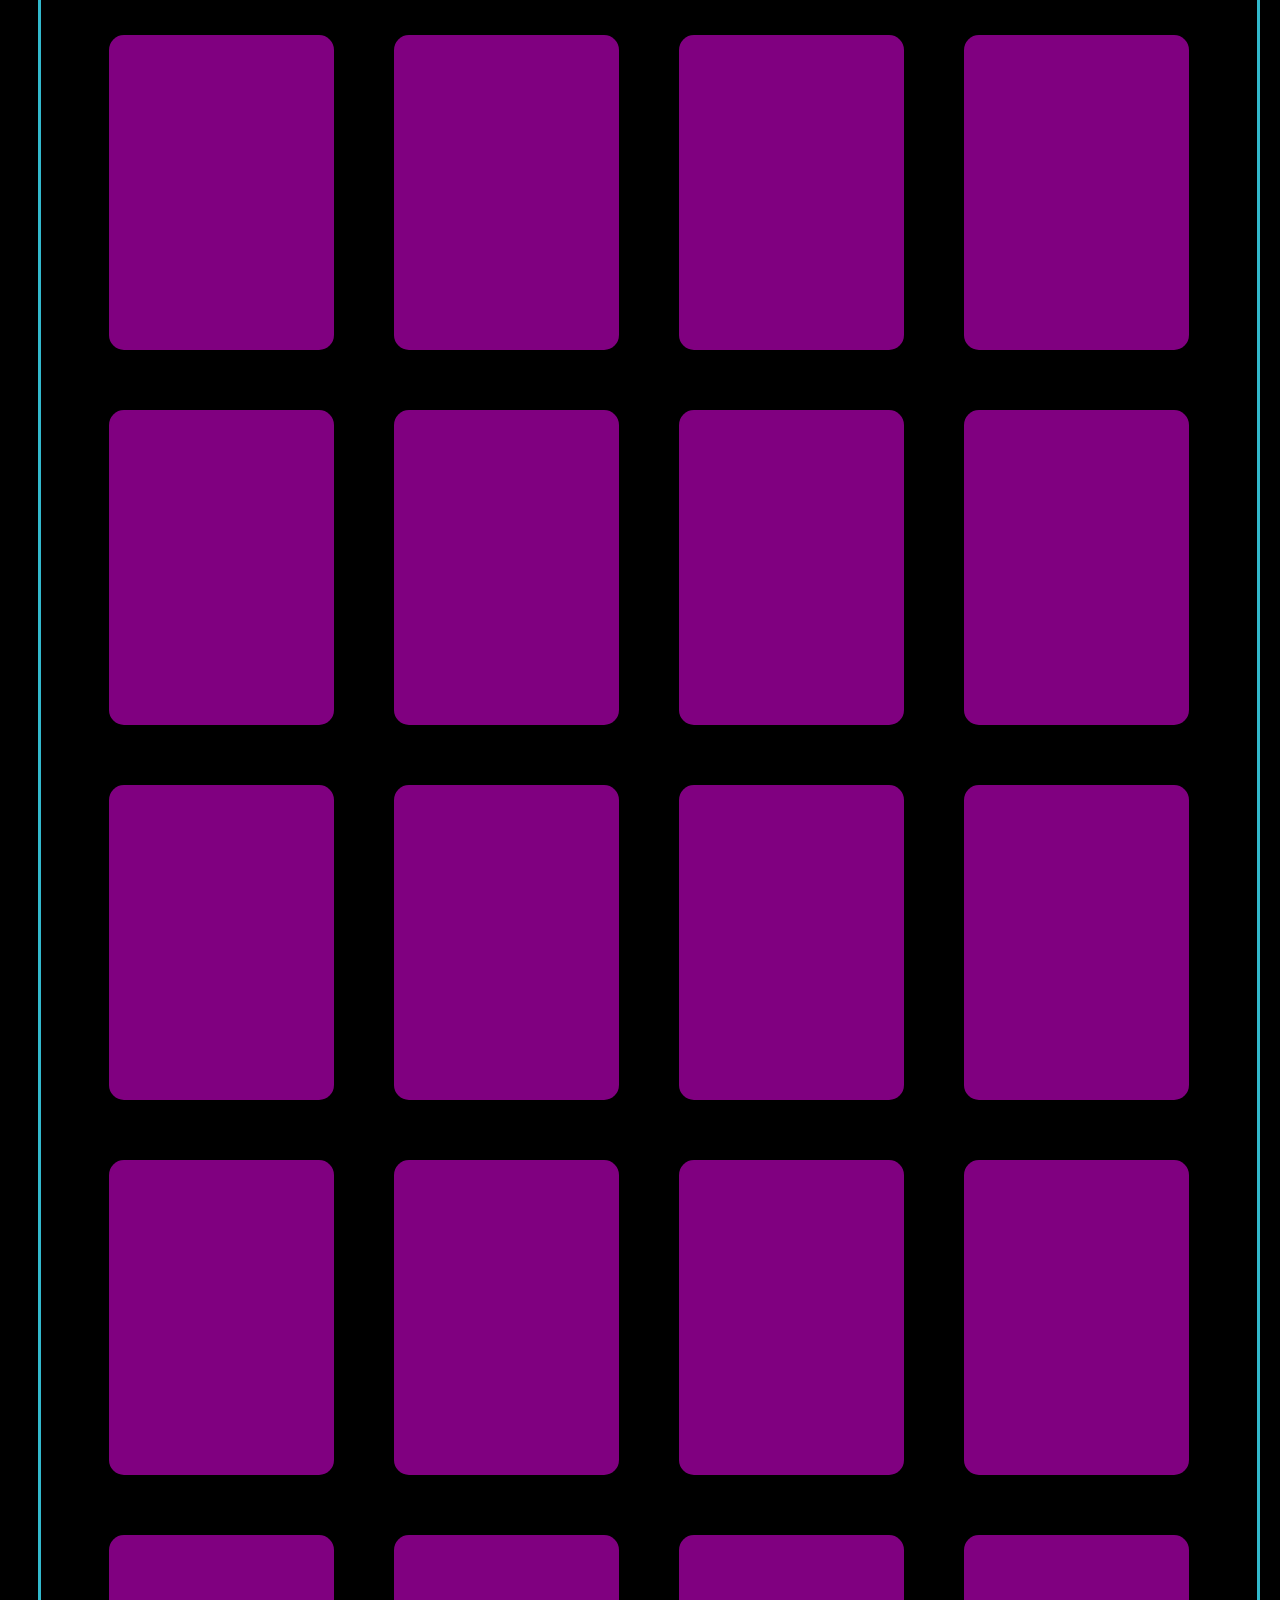
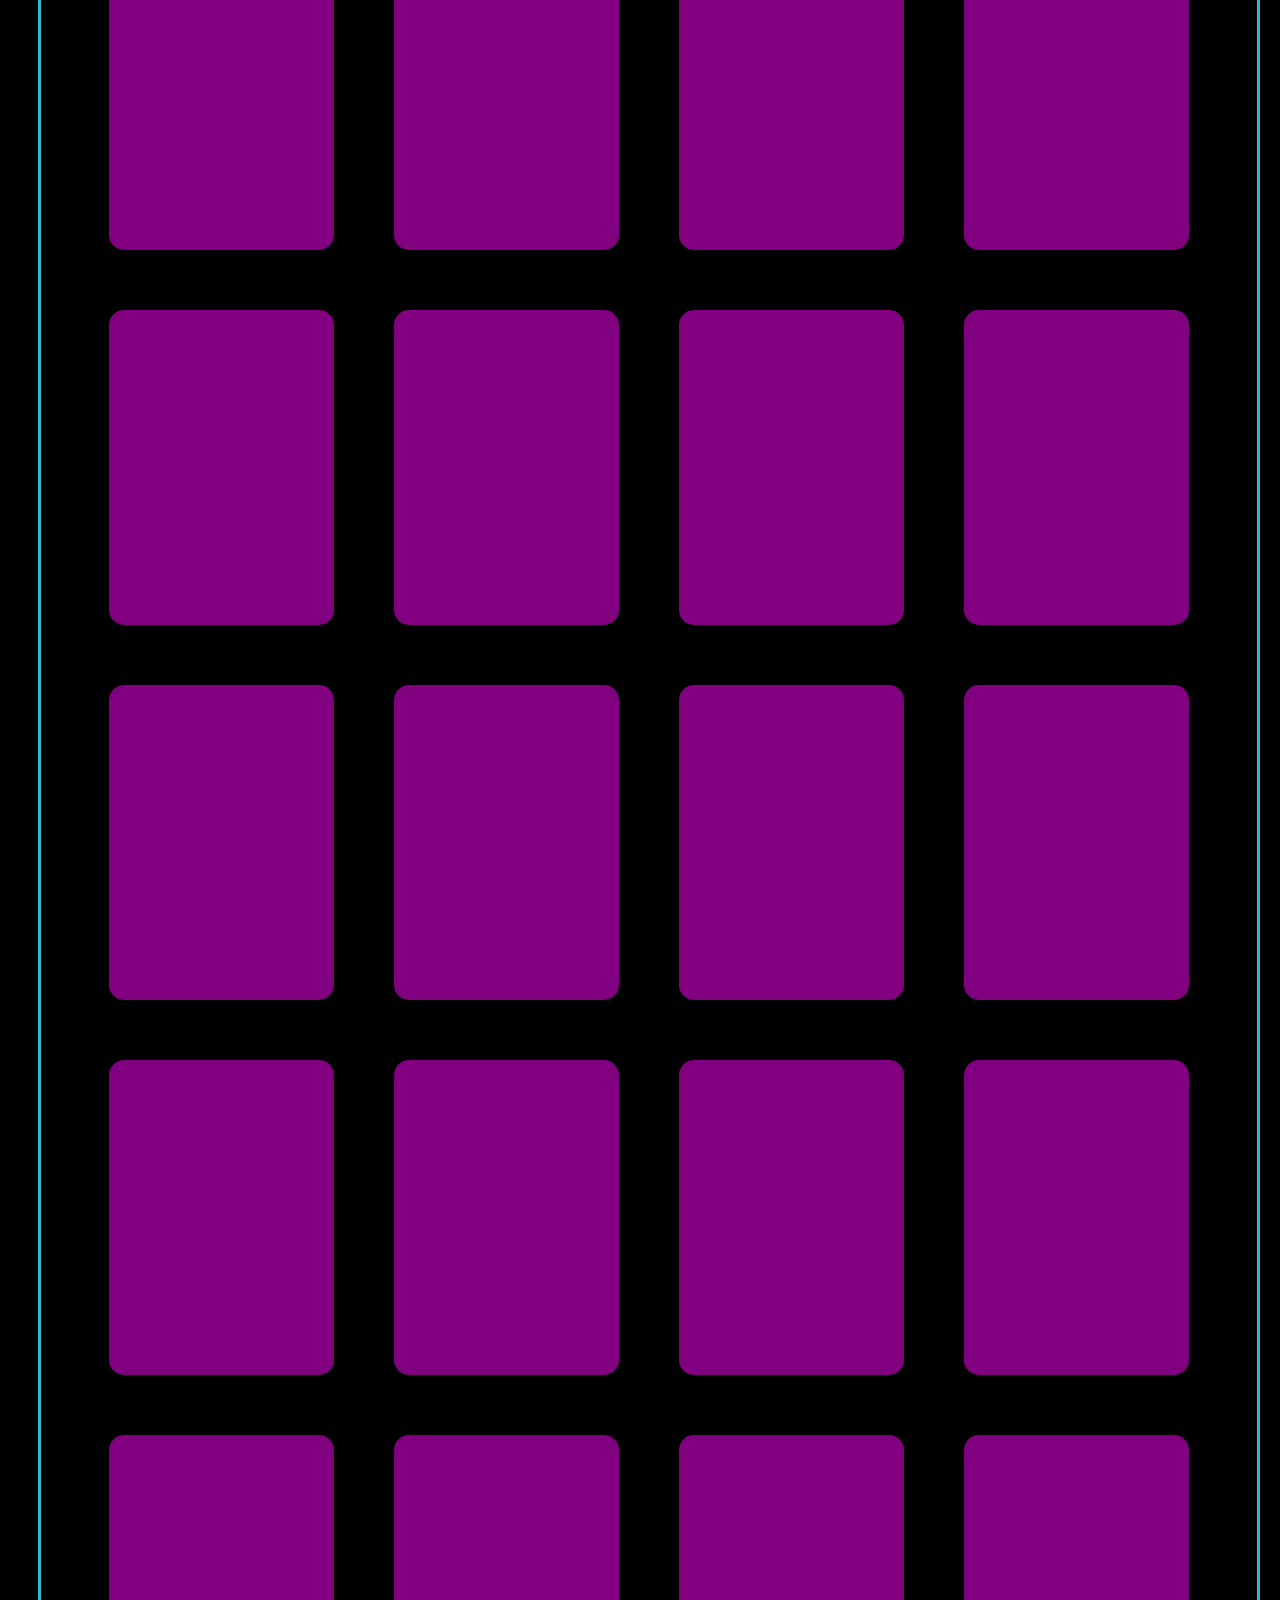
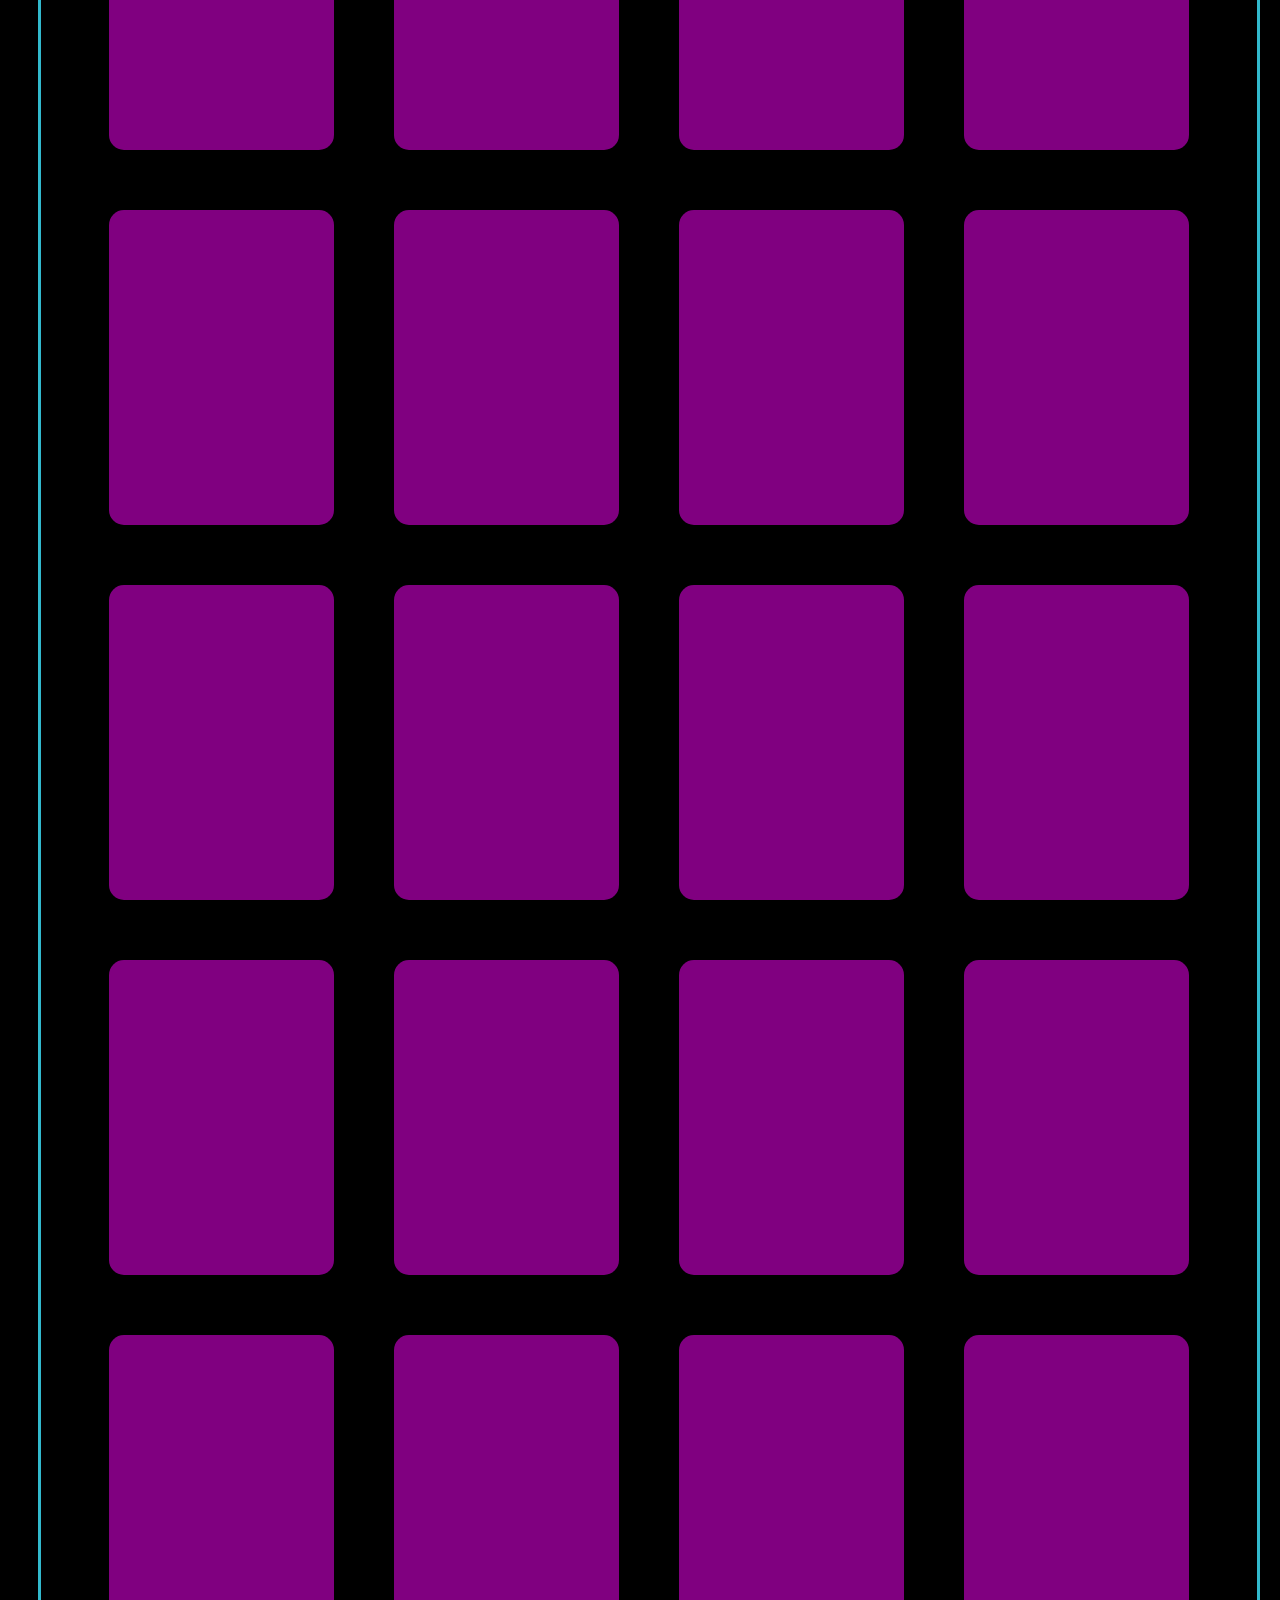
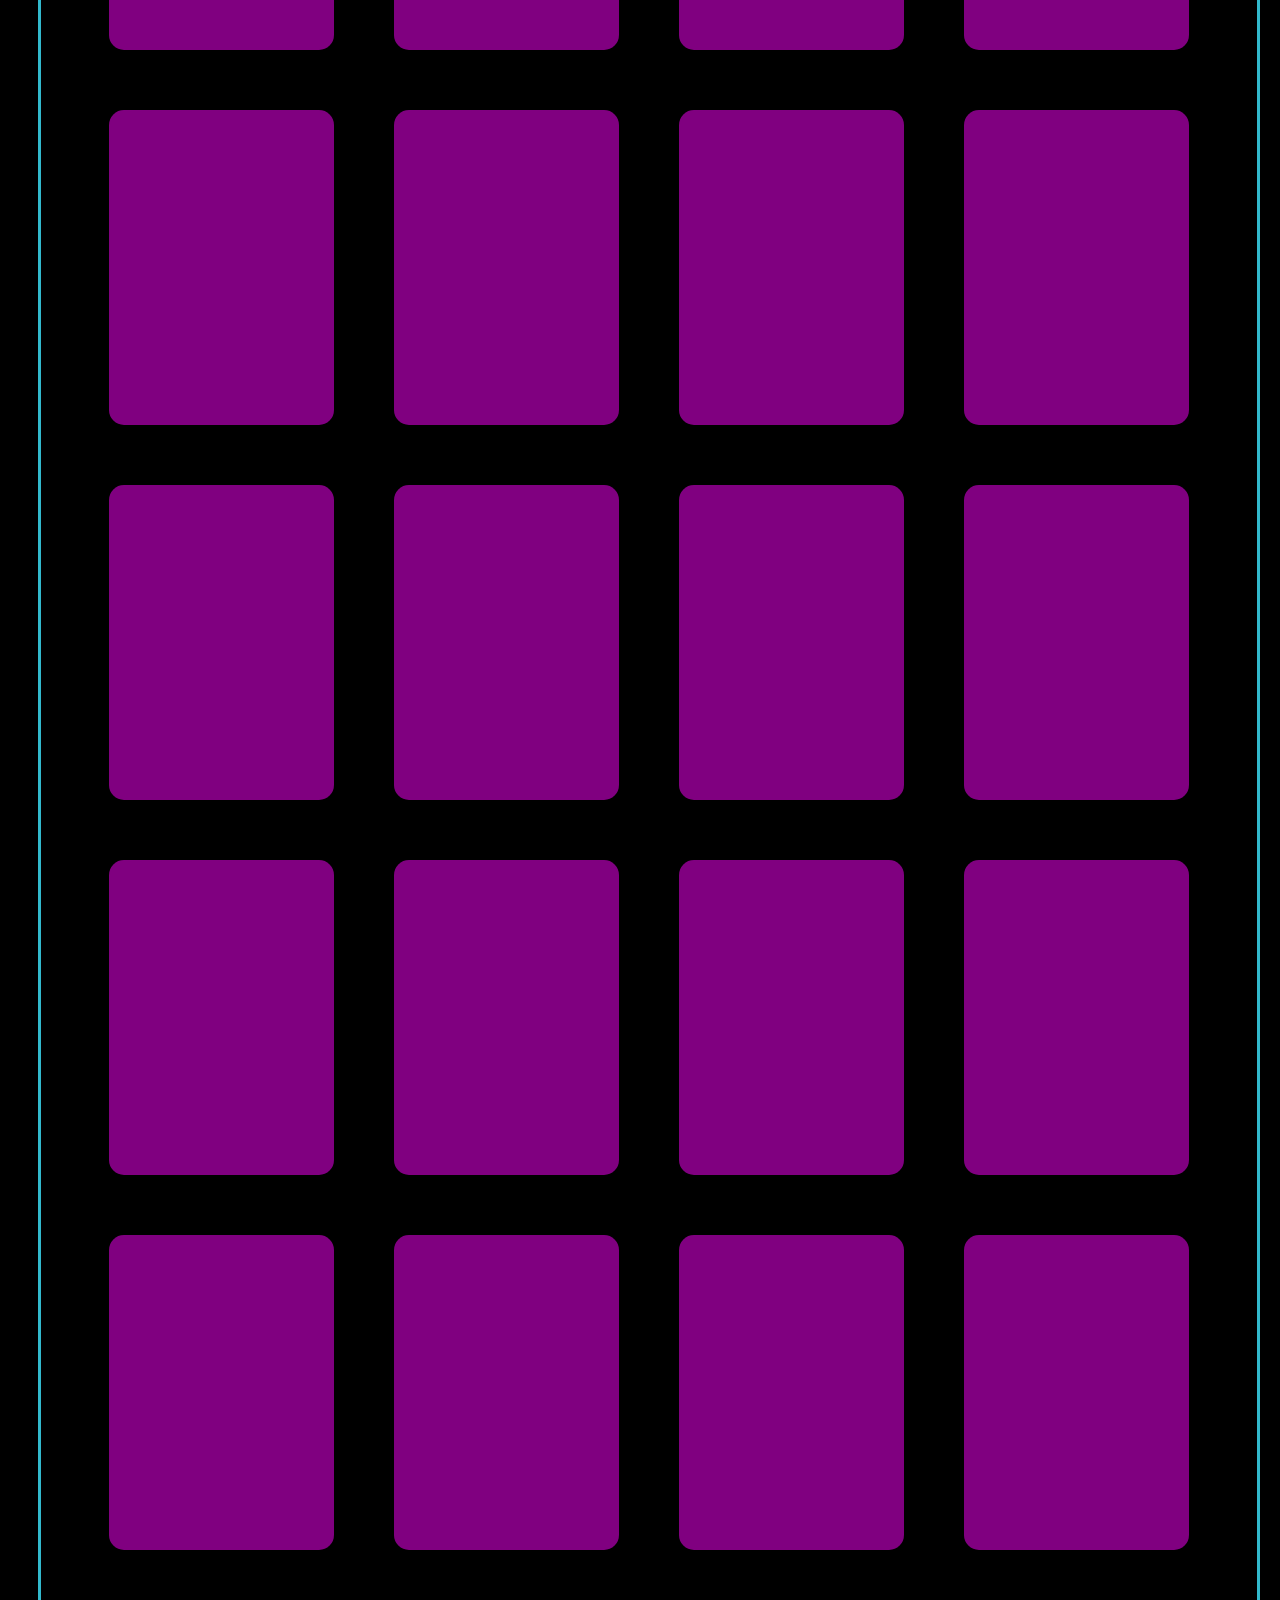
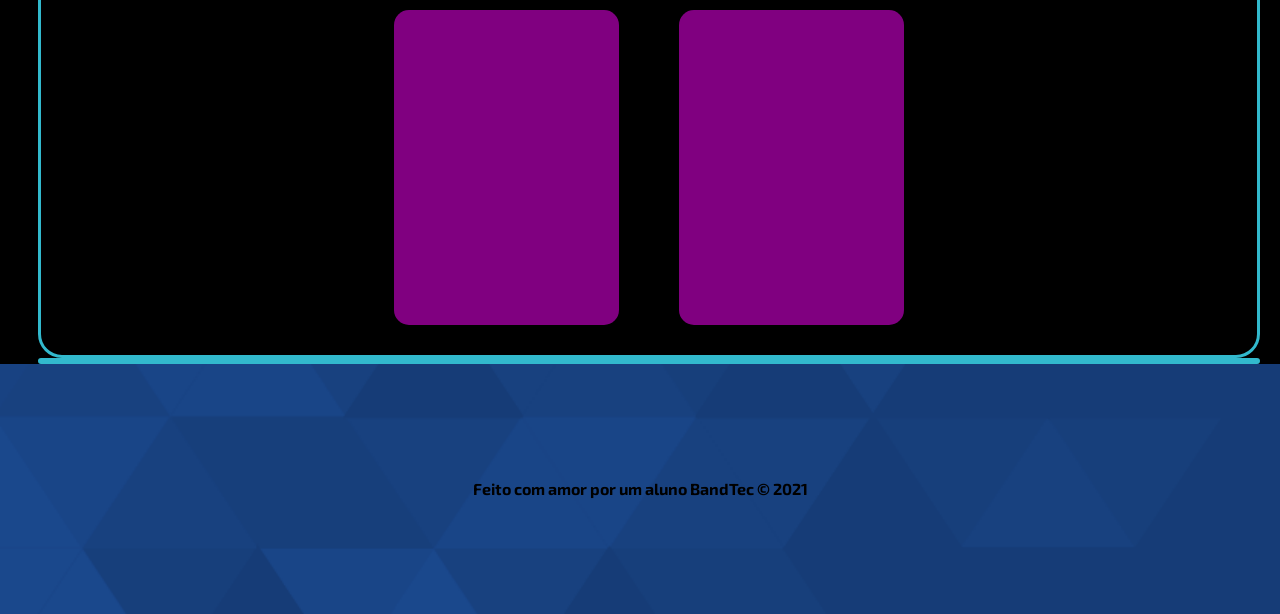
<file: Site_institucional/public/pokecards.html>
<!DOCTYPE html>
<html lang="pt-br">

<head>
    <meta charset="UTF-8">
    <meta http-equiv="X-UA-Compatible" content="IE=edge">
    <meta name="viewport" content="width=device-width, initial-scale=1.0">

    <title>Poke_lucas | PokeCards </title>

    <link rel="icon" href="./assets/icons/Pokebola(3).png">
    <link rel="stylesheet" href="./css/pokecards.css">
    <link rel="preconnect" href="https://fonts.gstatic.com">
    <link rel="stylesheet"
        href="https://fonts.googleapis.com/css2?family=Exo+2:ital,wght@0,100;0,200;0,300;0,400;0,500;0,600;0,700;0,800;0,900;1,100;1,200;1,300;1,400;1,500;1,600;1,700;1,800;1,900&display=swap">

</head>

<body>

    <div class="header">
        <div class="container">

            <a href="Index.html">
                <h1>PokeLucas <img class="miniPoke_Titulo" src='./assets/icons/Pokebola(3).png'></h1>
            </a>

            <div class="avatar_index">
                <a href="login.html">
                    <img src="./assets/gif/avatar.gif" class="avatar_index_foto"> </a>

            </div>
        </div>

    </div>

    <input type="checkbox" id="check">
    <label id="icone" for="check"><img src="./assets/icons/55003.png" style="height: 35px;"></label>
    <div class="barra">

        <nav>
            <a href="Index.html">
                <div class="link">Home</div>
            </a>
            <a href="login.html">
                <div class="link">Login</div>
            </a>
            <a href="cadastro.html">
                <div class="link">Cadastro</div>
            </a>
            <a href="pokecards.html">
                <div class="link">PokeCards</div>
            </a>
            <a href="Pokemon.html">
                <div class="link">Pokemon</div>
            </a>

            <a href="">
                <div class="link">Forum</div>
            </a>
        </nav>
    </div>  


    <div class="boxcardsPoke">
        <div class="banner2">

            <div class="cardsPoke"></div>
            <div class="cardsPoke"></div>
            <div class="cardsPoke"></div>
            <div class="cardsPoke"></div>
            <div class="cardsPoke"></div>
            <div class="cardsPoke"></div>
            <div class="cardsPoke"></div>
            <div class="cardsPoke"></div>
            <div class="cardsPoke"></div>
            <div class="cardsPoke"></div>
            <div class="cardsPoke"></div>
            <div class="cardsPoke"></div>
            <div class="cardsPoke"></div>
            <div class="cardsPoke"></div>
            <div class="cardsPoke"></div>
            <div class="cardsPoke"></div>
            <div class="cardsPoke"></div>
            <div class="cardsPoke"></div>
            <div class="cardsPoke"></div>
            <div class="cardsPoke"></div>
            <div class="cardsPoke"></div>
            <div class="cardsPoke"></div>
            <div class="cardsPoke"></div>
            <div class="cardsPoke"></div>
            <div class="cardsPoke"></div>
            <div class="cardsPoke"></div>
            <div class="cardsPoke"></div>
            <div class="cardsPoke"></div>
            <div class="cardsPoke"></div>
            <div class="cardsPoke"></div>
            <div class="cardsPoke"></div>
            <div class="cardsPoke"></div>
            <div class="cardsPoke"></div>
            <div class="cardsPoke"></div>
            <div class="cardsPoke"></div>
            <div class="cardsPoke"></div>
            <div class="cardsPoke"></div>
            <div class="cardsPoke"></div>
            <div class="cardsPoke"></div>
            <div class="cardsPoke"></div>
            <div class="cardsPoke"></div>
            <div class="cardsPoke"></div>
            <div class="cardsPoke"></div>
            <div class="cardsPoke"></div>
            <div class="cardsPoke"></div>
            <div class="cardsPoke"></div>
            <div class="cardsPoke"></div>
            <div class="cardsPoke"></div>
            <div class="cardsPoke"></div>
            <div class="cardsPoke"></div>
            <div class="cardsPoke"></div>
            <div class="cardsPoke"></div>
            <div class="cardsPoke"></div>
            <div class="cardsPoke"></div>
            <div class="cardsPoke"></div>
            <div class="cardsPoke"></div>
            <div class="cardsPoke"></div>
            <div class="cardsPoke"></div>
            <div class="cardsPoke"></div>
            <div class="cardsPoke"></div>
            <div class="cardsPoke"></div>
            <div class="cardsPoke"></div>
            <div class="cardsPoke"></div>
            <div class="cardsPoke"></div>
            <div class="cardsPoke"></div>
            <div class="cardsPoke"></div>
            <div class="cardsPoke"></div>
            <div class="cardsPoke"></div>
            <div class="cardsPoke"></div>
            <div class="cardsPoke"></div>
            <div class="cardsPoke"></div>
            <div class="cardsPoke"></div>
            <div class="cardsPoke"></div>
            <div class="cardsPoke"></div>
            <div class="cardsPoke"></div>
            <div class="cardsPoke"></div>
            <div class="cardsPoke"></div>
            <div class="cardsPoke"></div>
            <div class="cardsPoke"></div>
            <div class="cardsPoke"></div>
            <div class="cardsPoke"></div>
            <div class="cardsPoke"></div>
            <div class="cardsPoke"></div>
            <div class="cardsPoke"></div>
            <div class="cardsPoke"></div>
            <div class="cardsPoke"></div>
            <div class="cardsPoke"></div>
            <div class="cardsPoke"></div>
            <div class="cardsPoke"></div>
            <div class="cardsPoke"></div>
            <div class="cardsPoke"></div>
            <div class="cardsPoke"></div>
            <div class="cardsPoke"></div>
            <div class="cardsPoke"></div>
            <div class="cardsPoke"></div>
            <div class="cardsPoke"></div>
            <div class="cardsPoke"></div>
            <div class="cardsPoke"></div>
            <div class="cardsPoke"></div>
            <div class="cardsPoke"></div>
            <div class="cardsPoke"></div>
            <div class="cardsPoke"></div>
            <div class="cardsPoke"></div>
            <div class="cardsPoke"></div>
            <div class="cardsPoke"></div>
            <div class="cardsPoke"></div>
            <div class="cardsPoke"></div>
            <div class="cardsPoke"></div>
            <div class="cardsPoke"></div>
            <div class="cardsPoke"></div>
            <div class="cardsPoke"></div>
            <div class="cardsPoke"></div>
            <div class="cardsPoke"></div>
            <div class="cardsPoke"></div>
            <div class="cardsPoke"></div>
            <div class="cardsPoke"></div>
            <div class="cardsPoke"></div>
            <div class="cardsPoke"></div>
            <div class="cardsPoke"></div>
            <div class="cardsPoke"></div>
            <div class="cardsPoke"></div>
            <div class="cardsPoke"></div>
            <div class="cardsPoke"></div>
            <div class="cardsPoke"></div>
            <div class="cardsPoke"></div>
            <div class="cardsPoke"></div>
            <div class="cardsPoke"></div>
            <div class="cardsPoke"></div>
            <div class="cardsPoke"></div>
            <div class="cardsPoke"></div>
            <div class="cardsPoke"></div>
            <div class="cardsPoke"></div>
            <div class="cardsPoke"></div>
            <div class="cardsPoke"></div>
            <div class="cardsPoke"></div>
            <div class="cardsPoke"></div>
            <div class="cardsPoke"></div>
            <div class="cardsPoke"></div>
            <div class="cardsPoke"></div>
            <div class="cardsPoke"></div>
            <div class="cardsPoke"></div>
            <div class="cardsPoke"></div>
            <div class="cardsPoke"></div>
            <div class="cardsPoke"></div>
            <div class="cardsPoke"></div>
            <div class="cardsPoke"></div>
            <div class="cardsPoke"></div>
            <div class="cardsPoke"></div>
            <div class="cardsPoke"></div>
            <div class="cardsPoke"></div>
            <div class="cardsPoke"></div>
            <div class="cardsPoke"></div>
            <div class="cardsPoke"></div>
            <div class="cardsPoke"></div>
        </div>
    </div>
    </div>

    <div class="banner2"></div>

    <div class="footer">
        <div class="container">
            <h4>Feito com amor por um aluno BandTec &copy; 2021</h4>
        </div>
    </div>

</body>

</html>
</file>
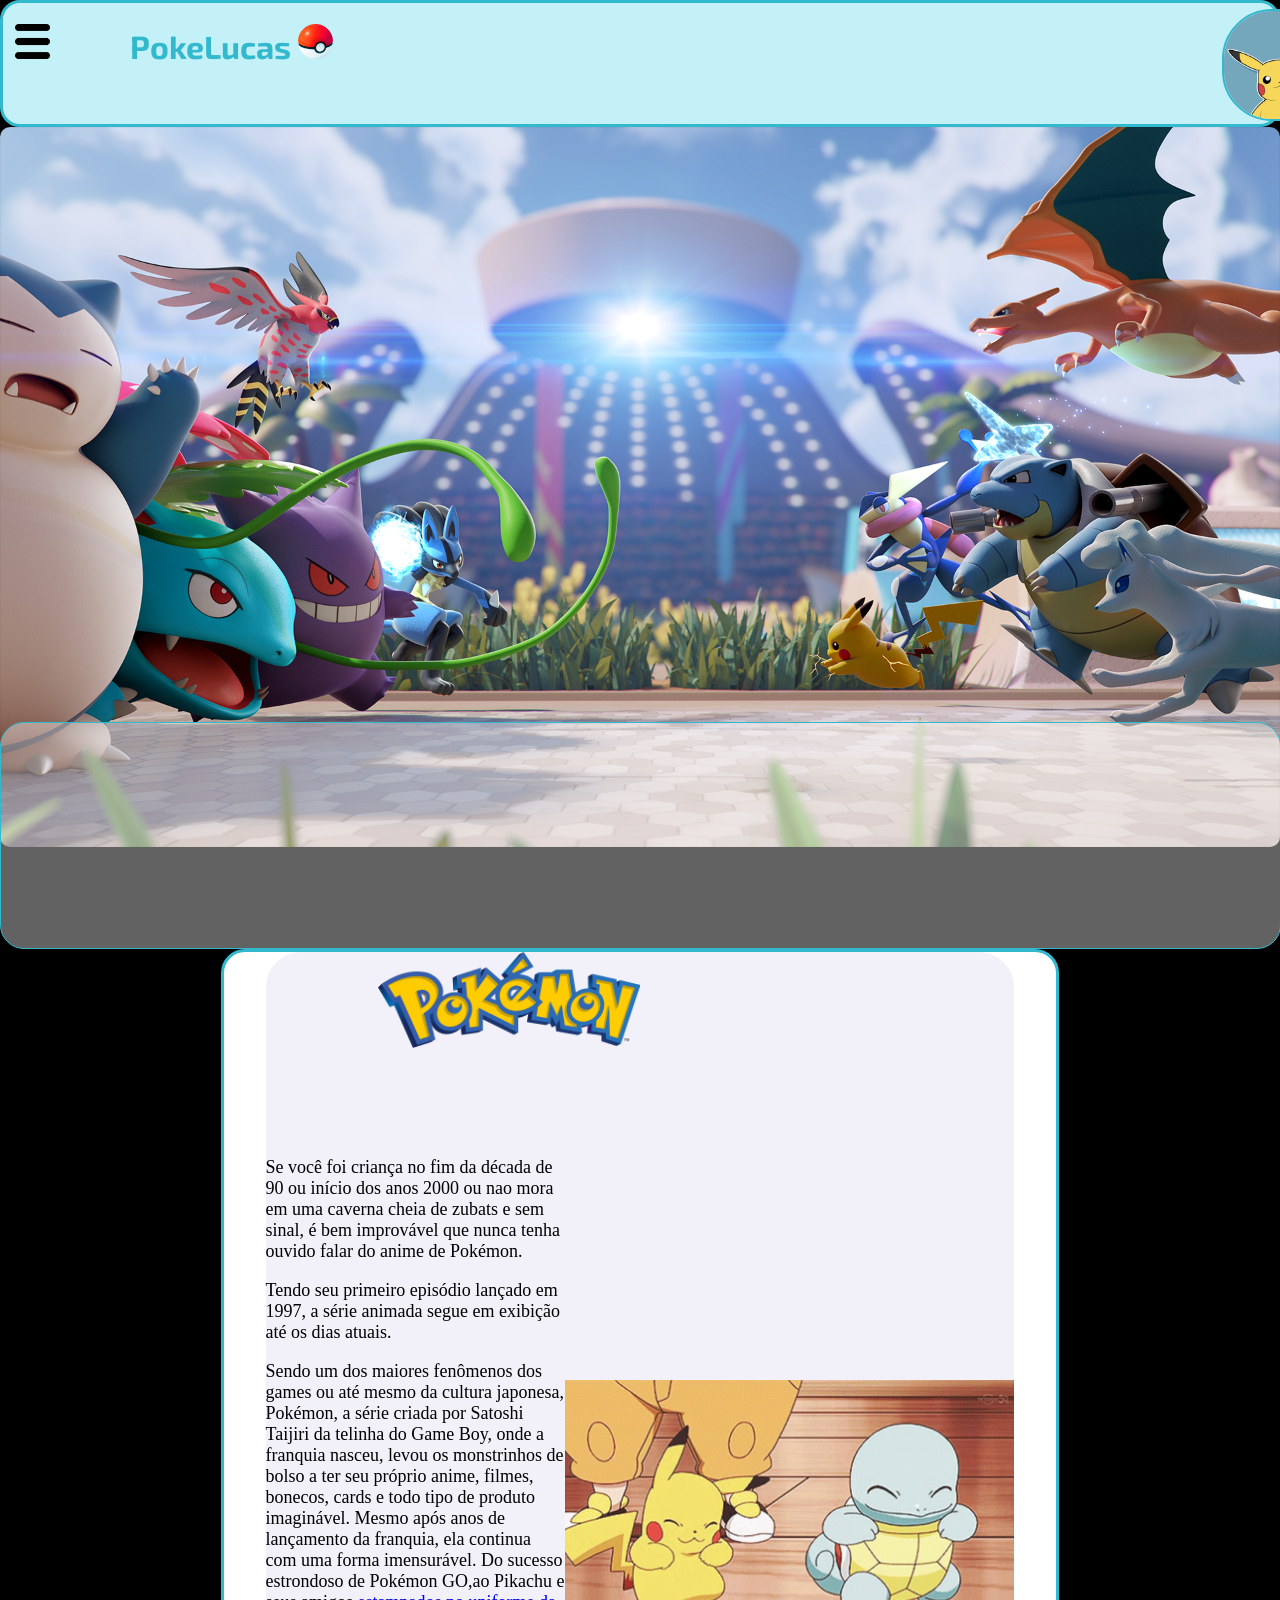
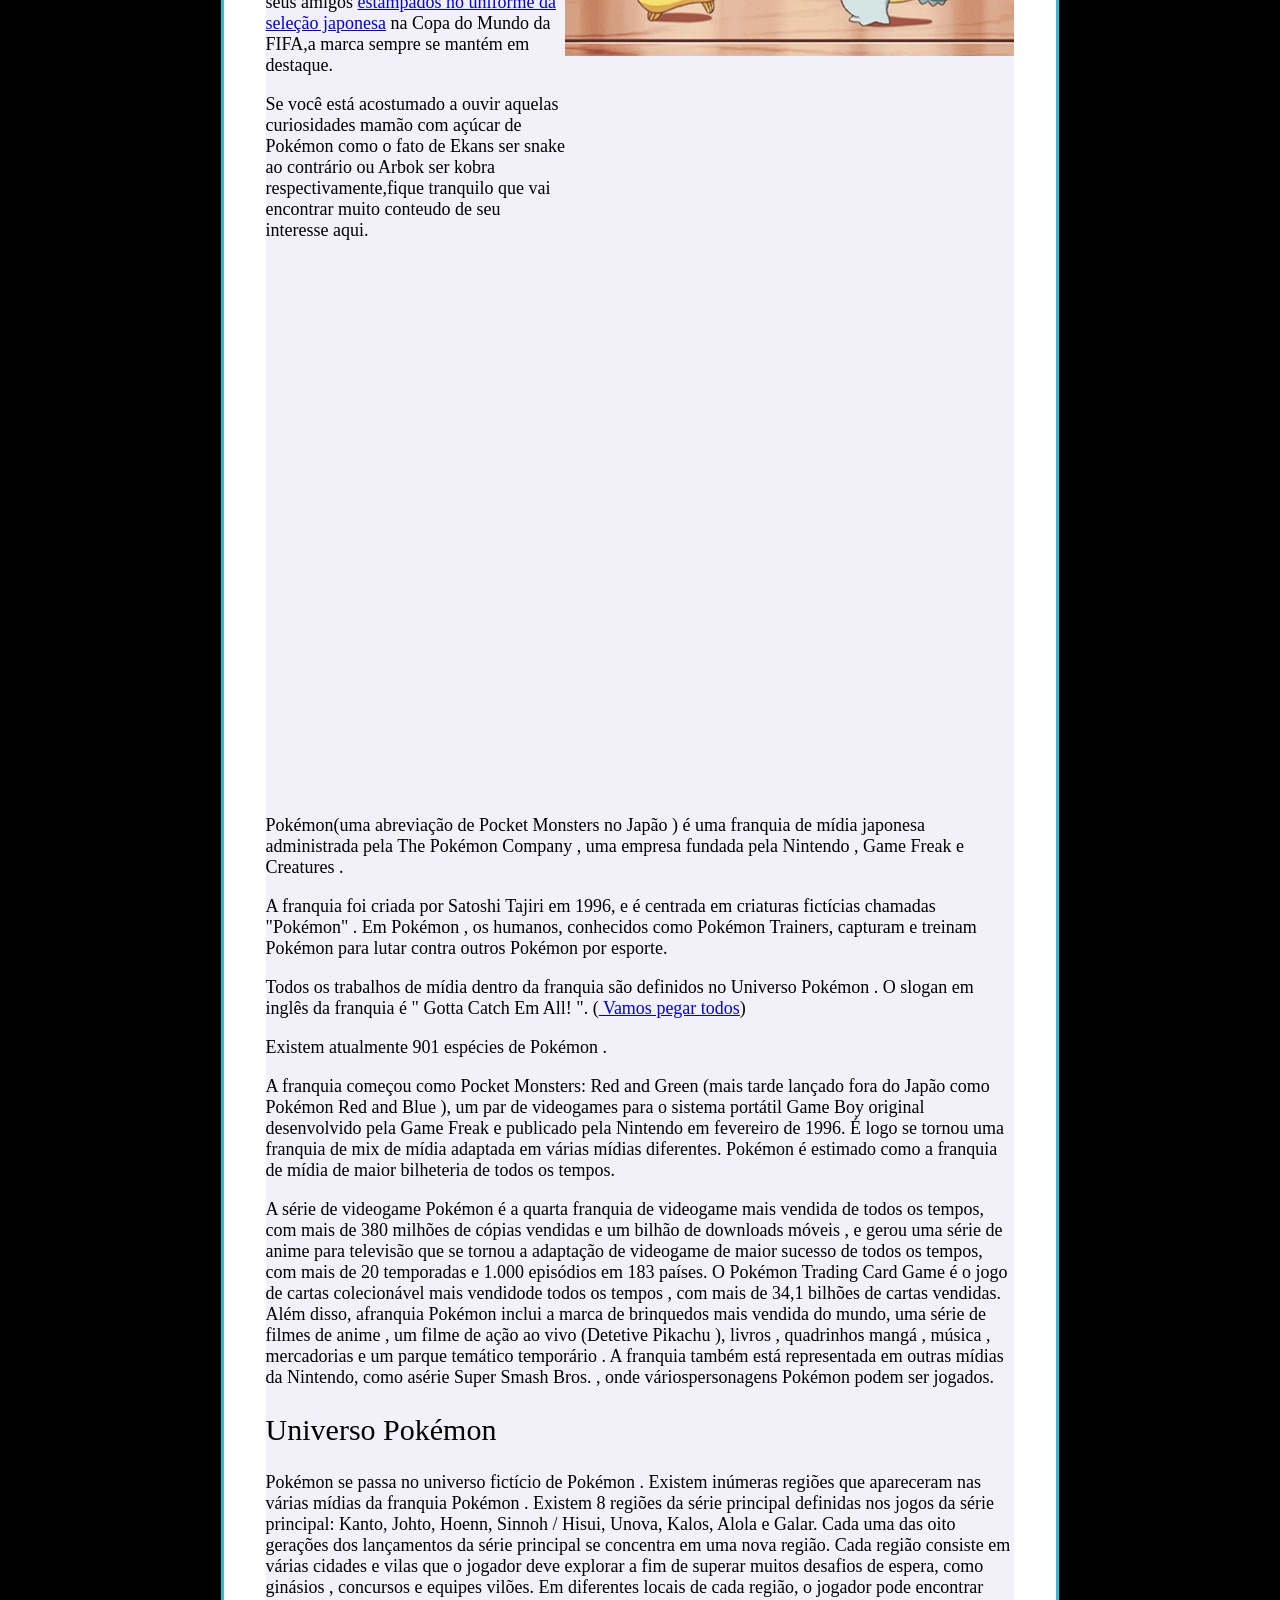
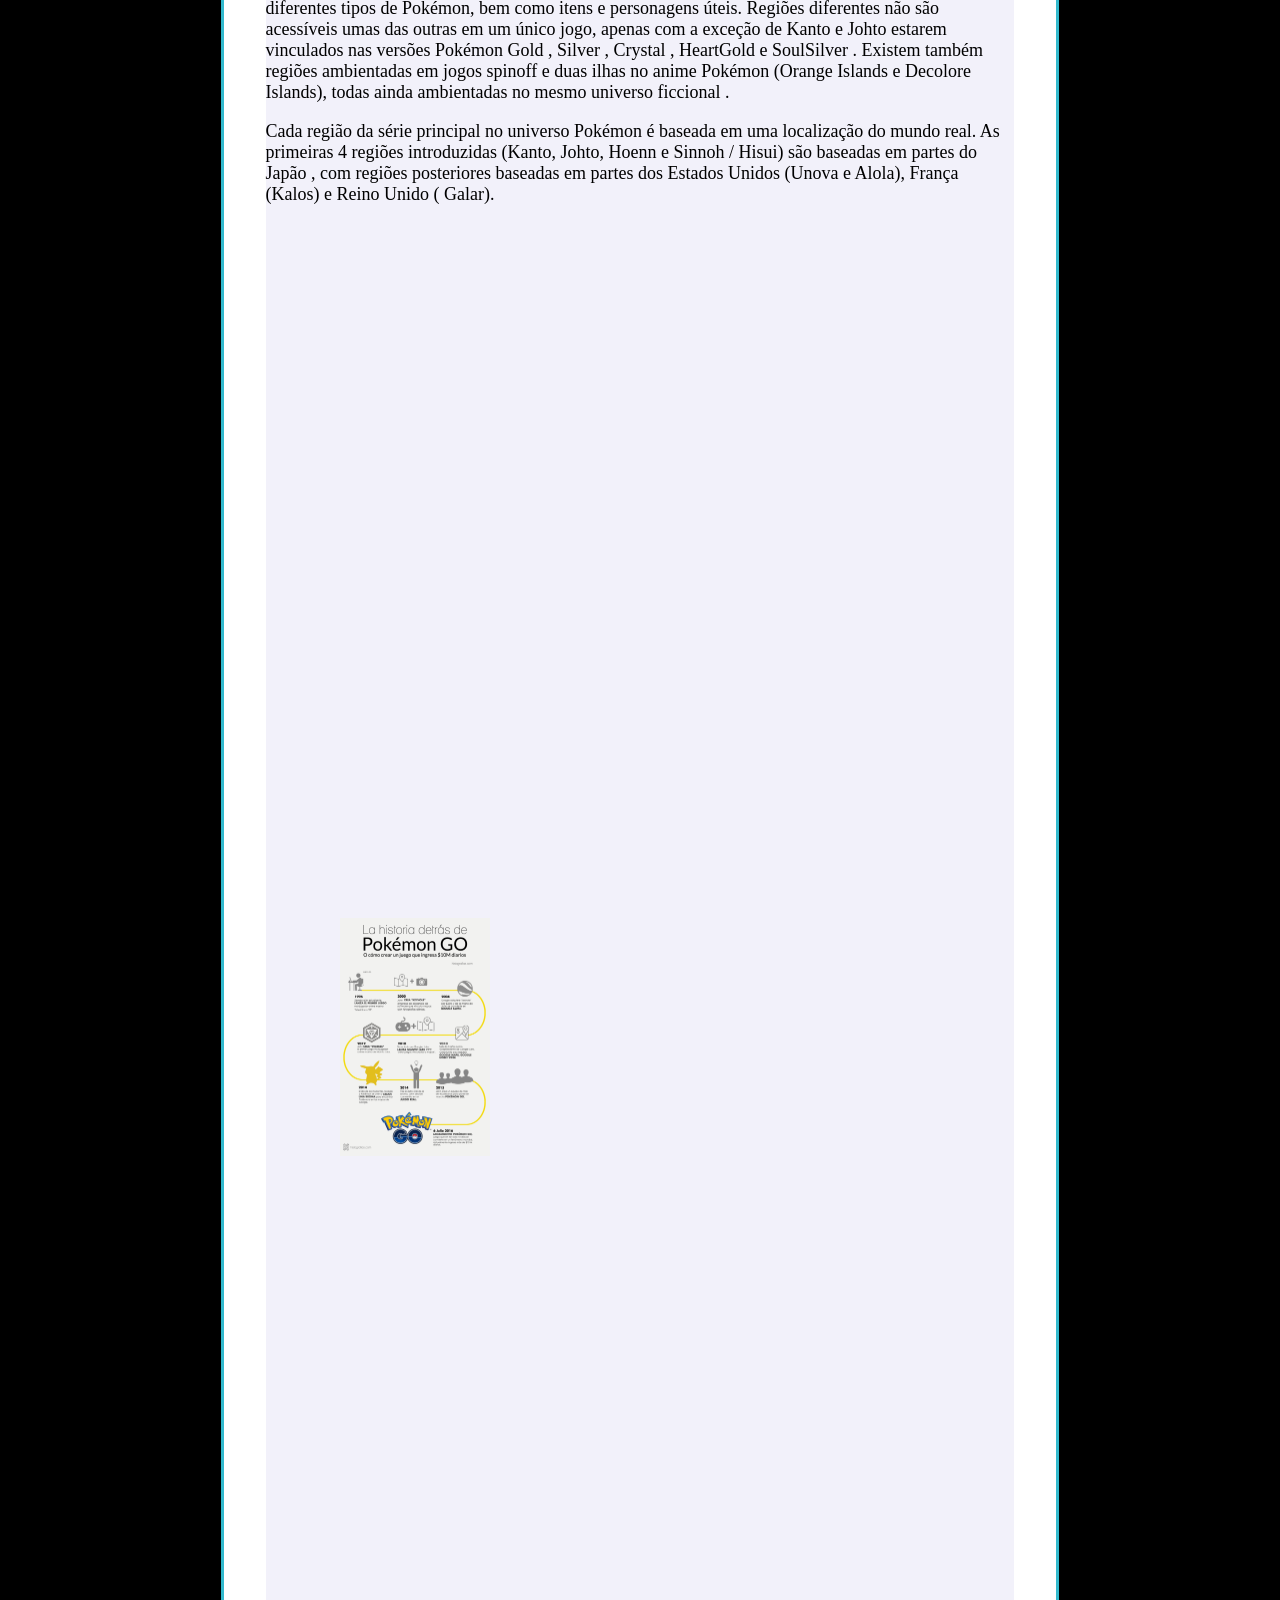
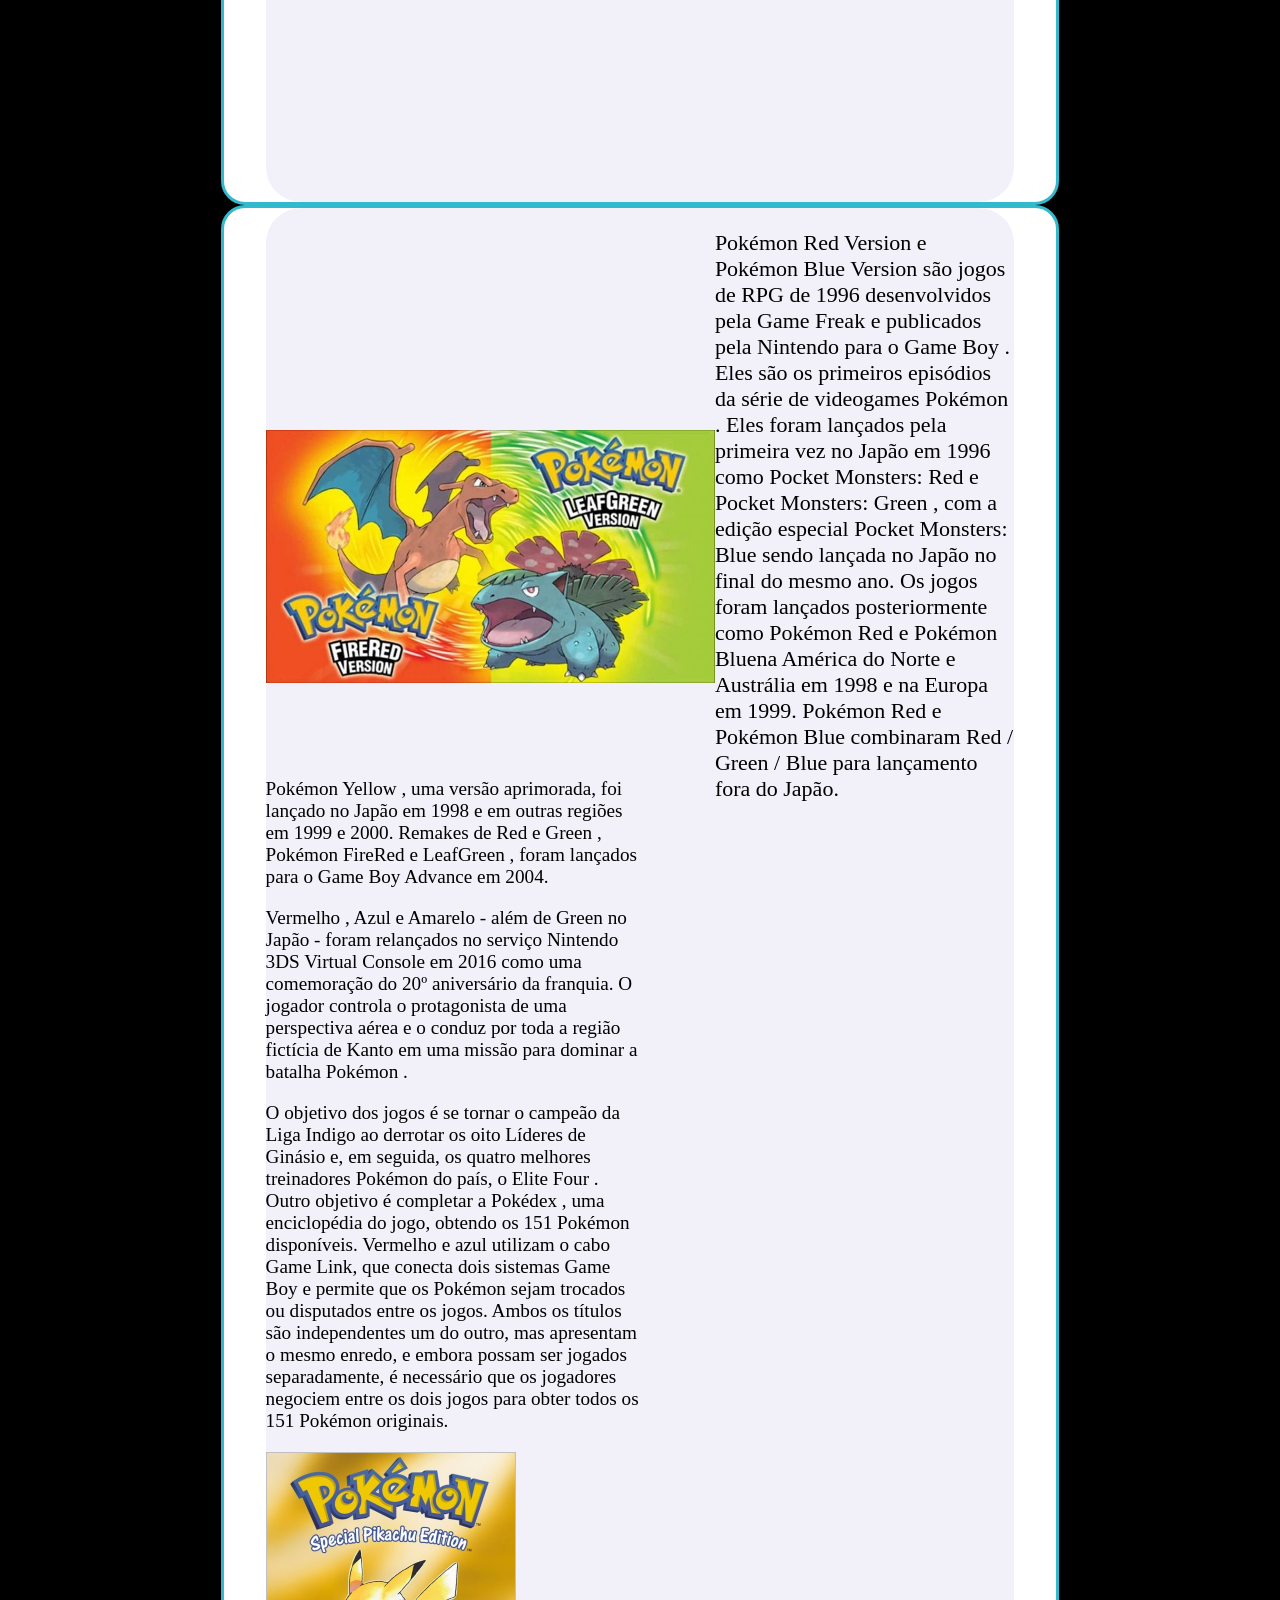
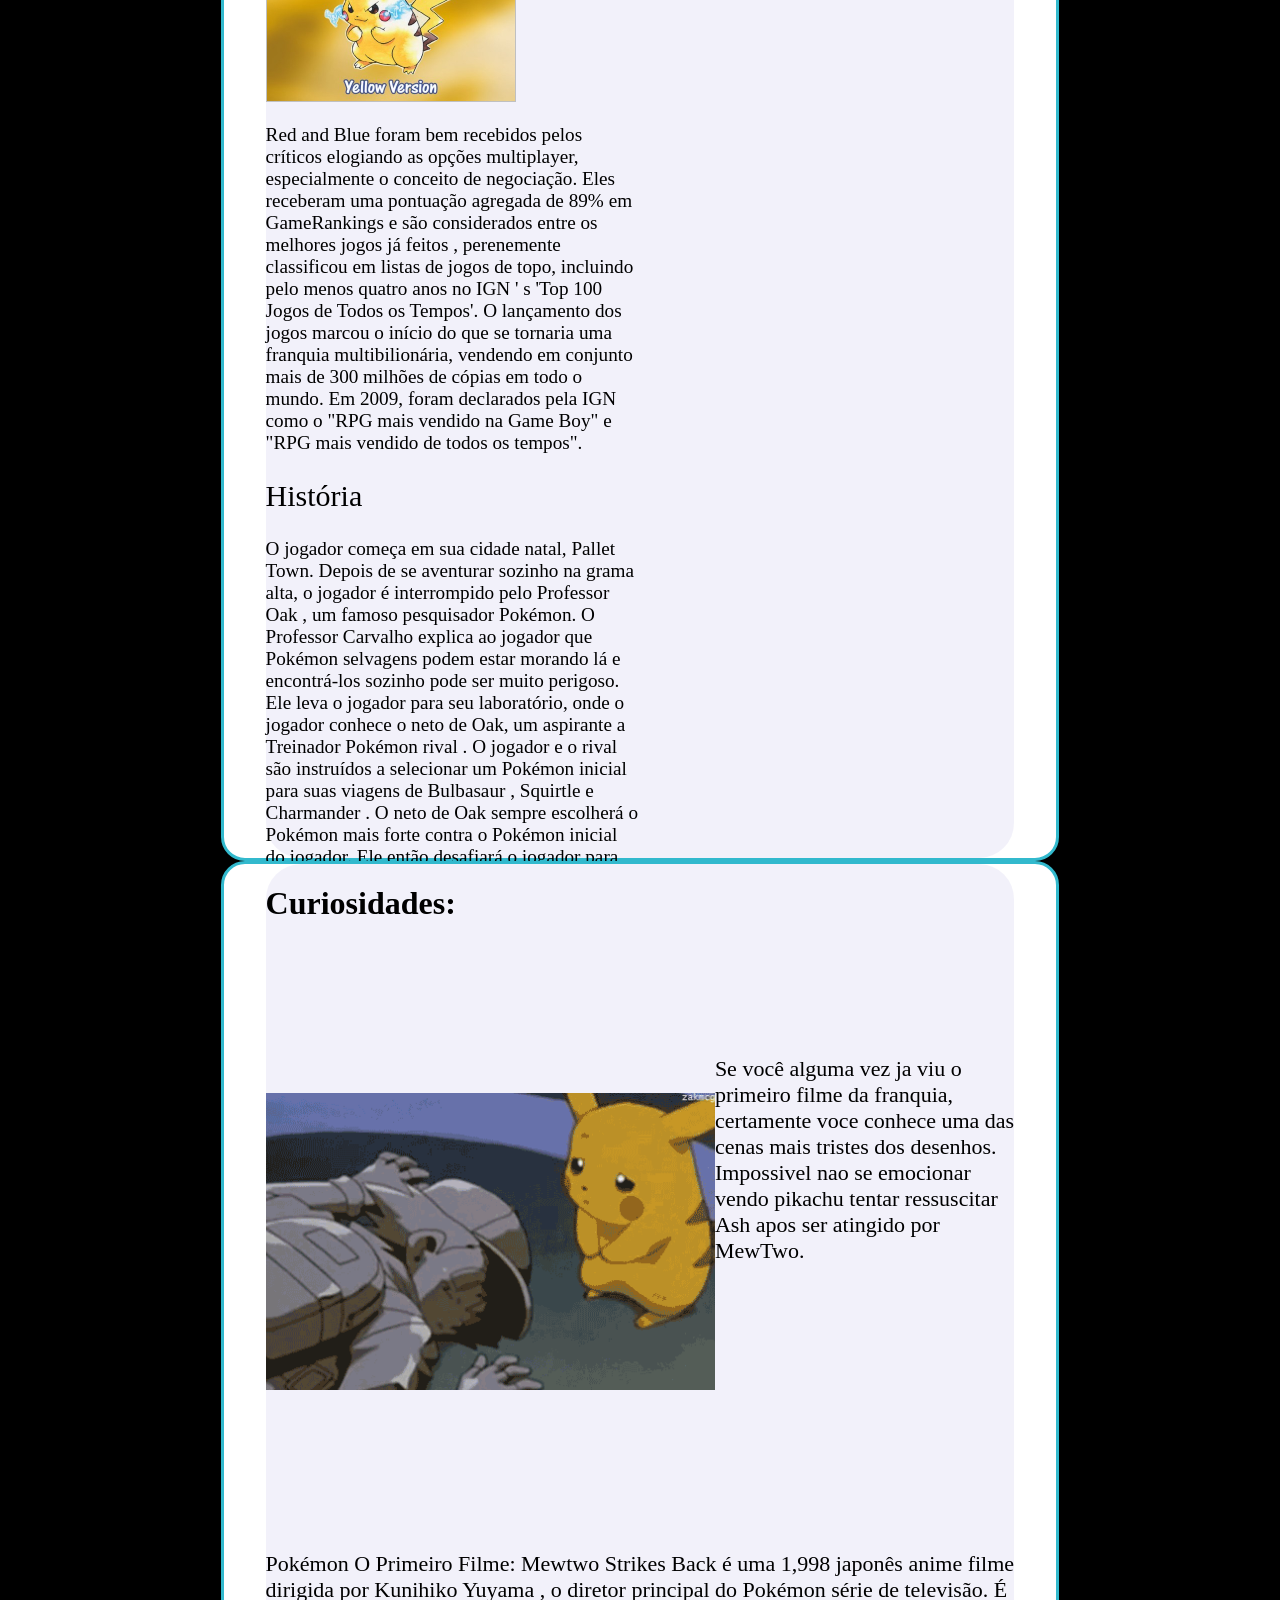
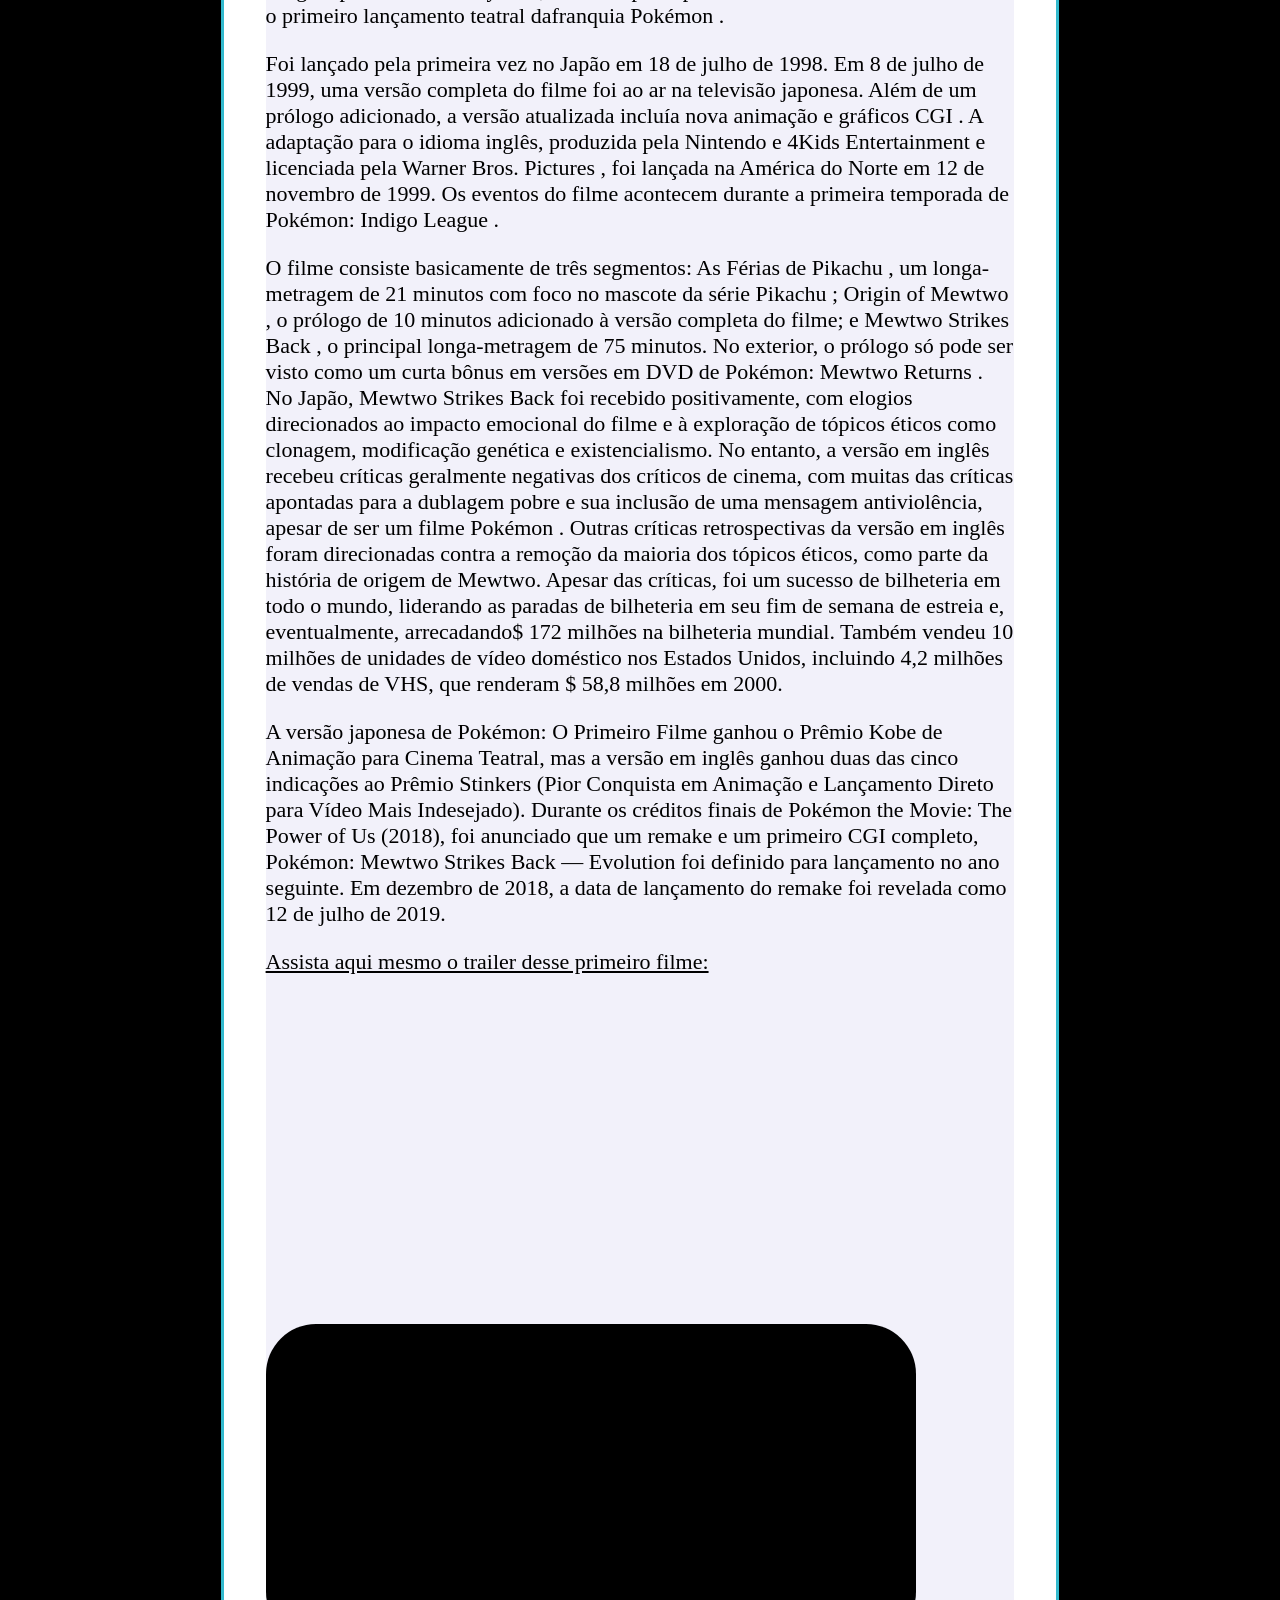
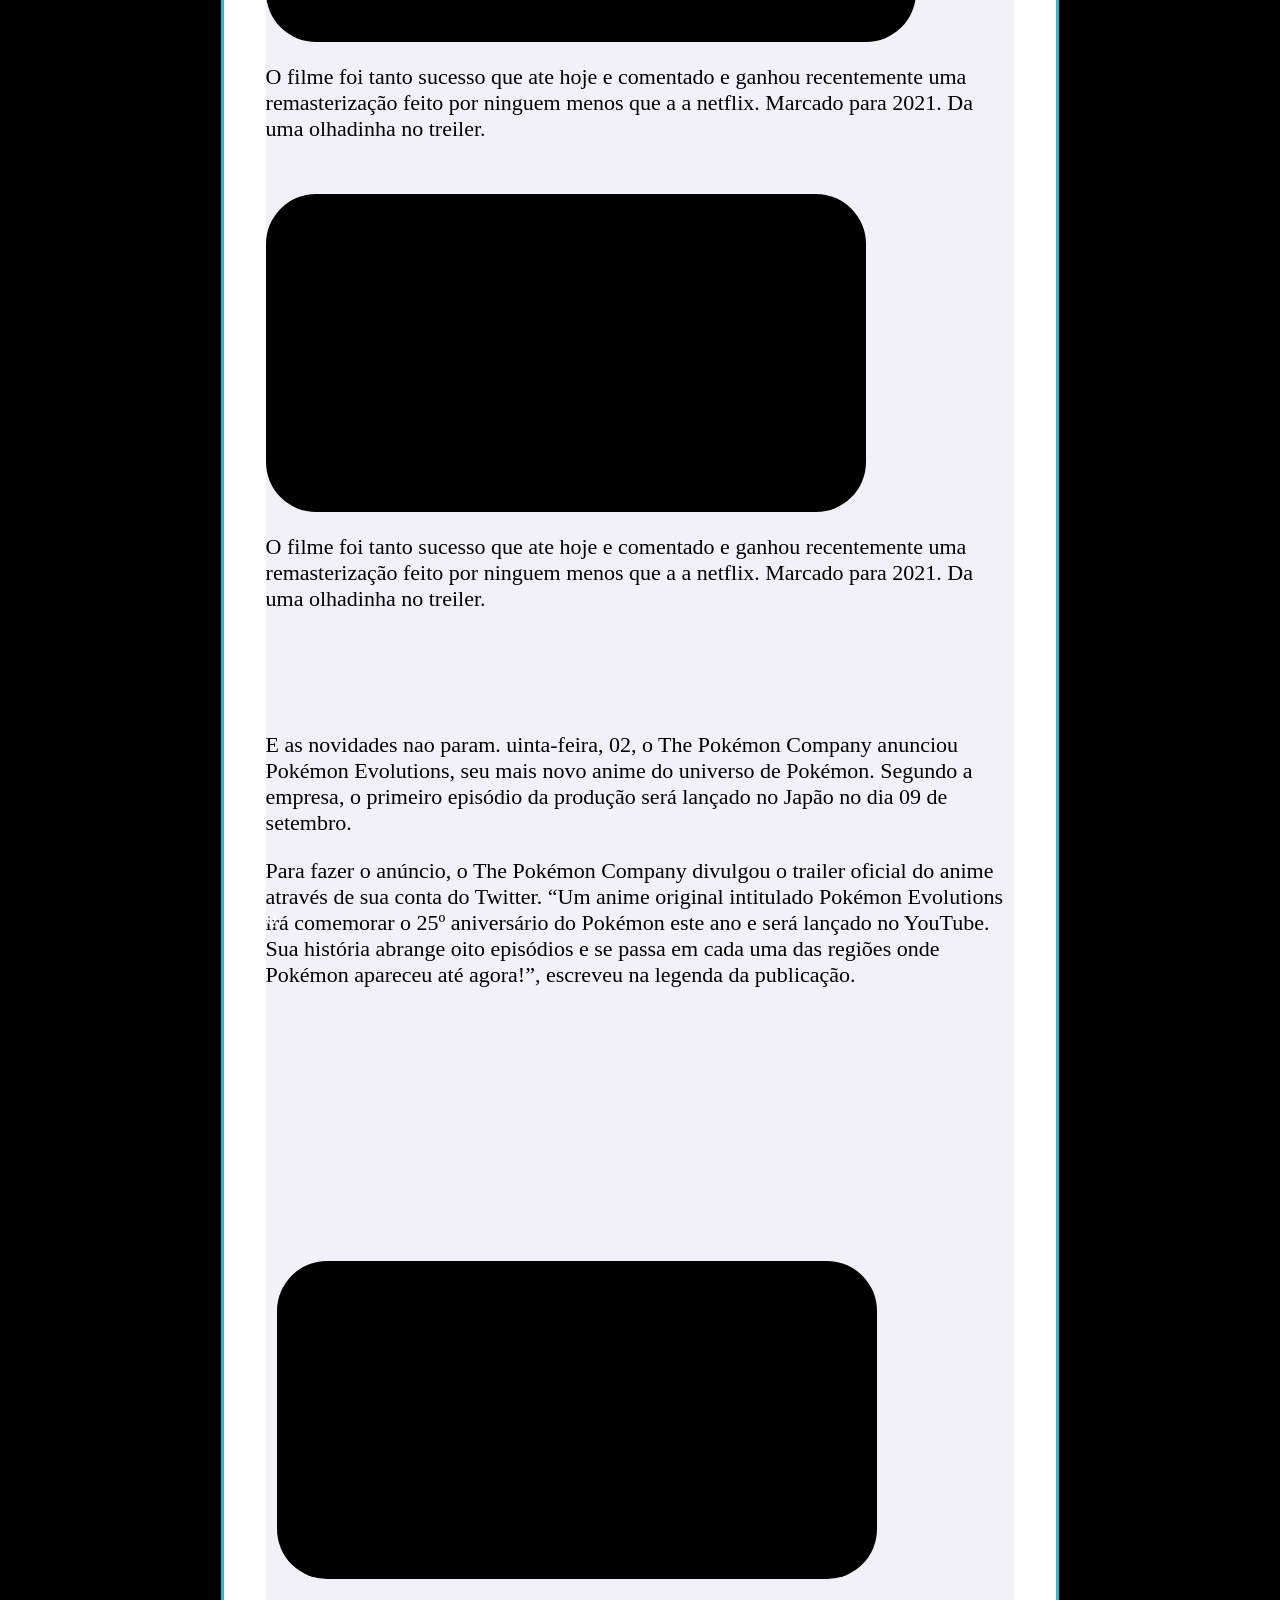
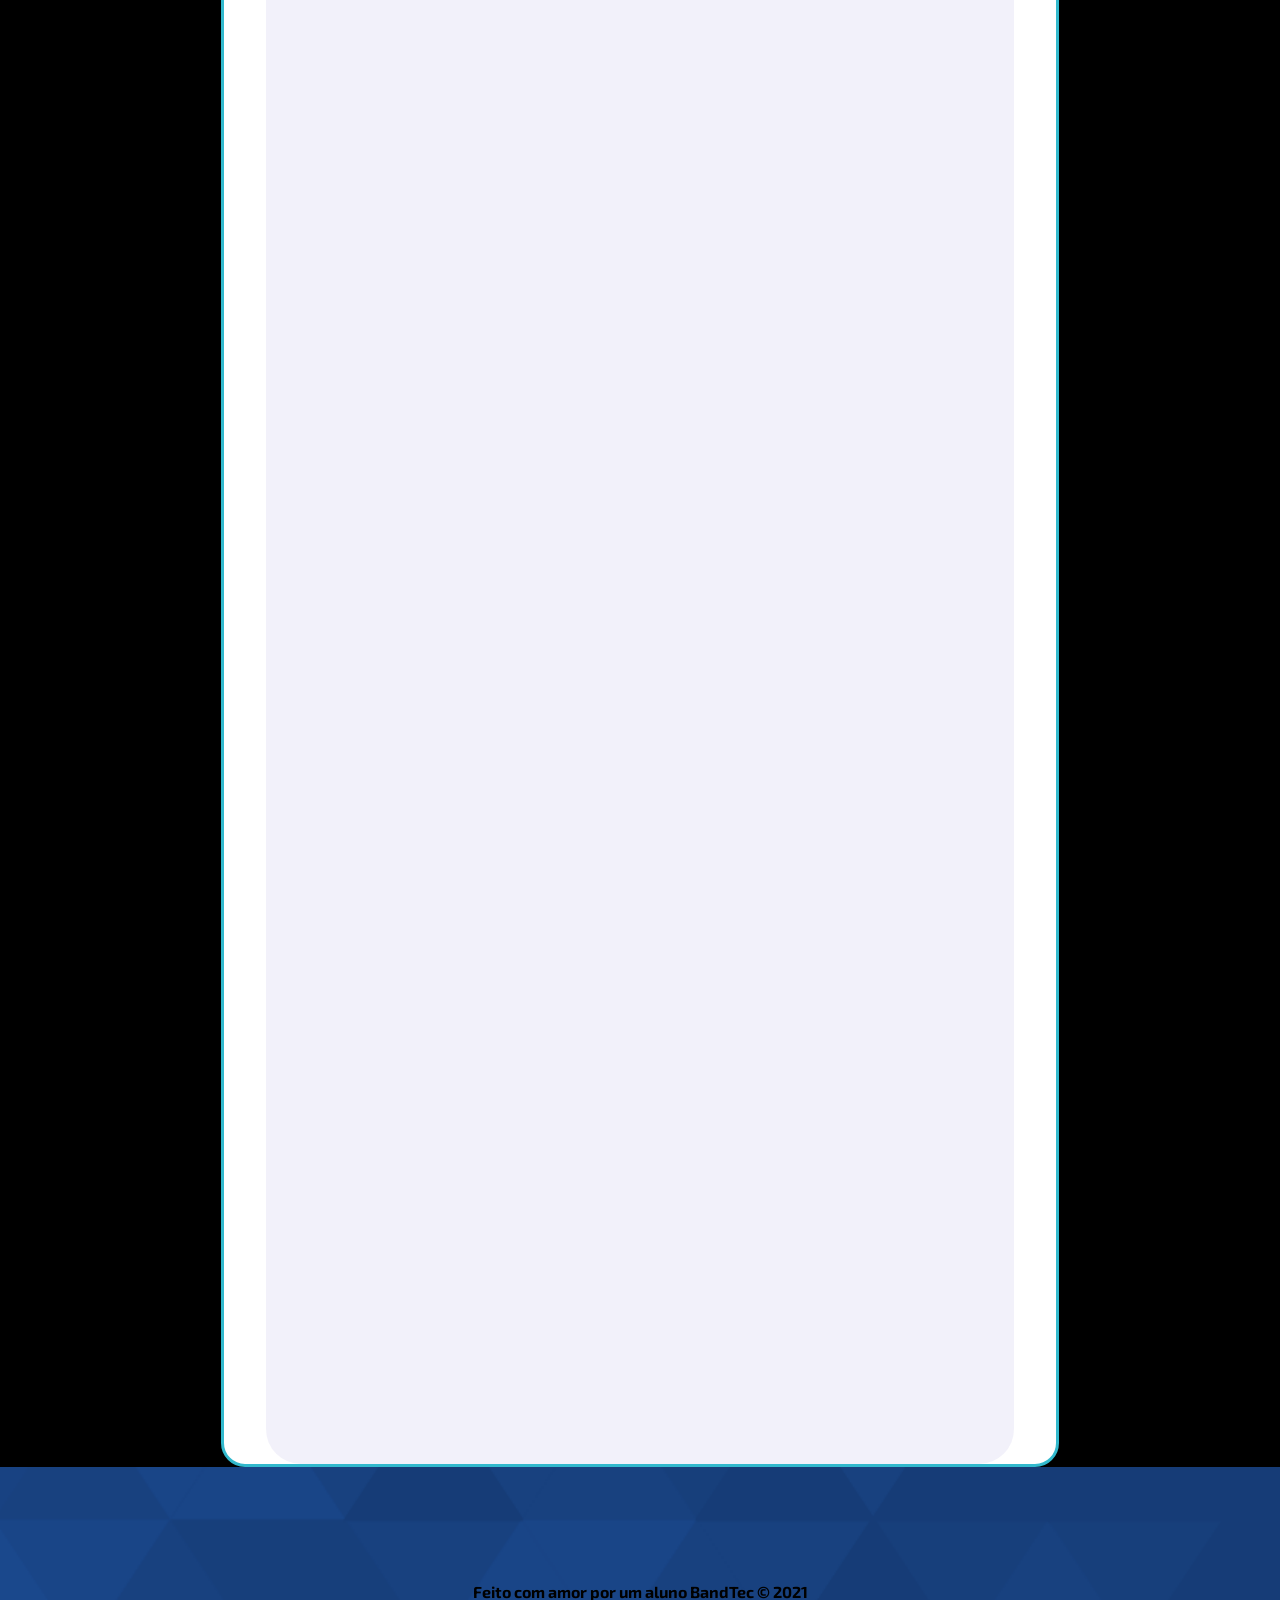
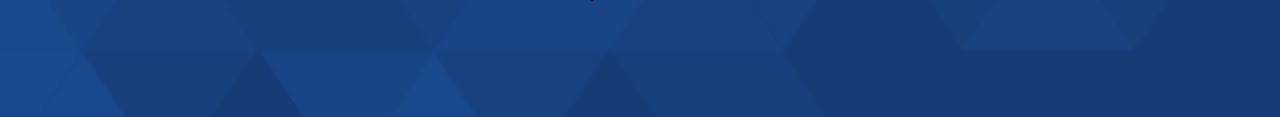
<file: Site_institucional/public/Pokemon.html>
<!DOCTYPE html>
<html lang="pt-br">

<head>
    <meta charset="UTF-8">
    <meta http-equiv="X-UA-Compatible" content="IE=edge">
    <meta name="viewport" content="width=device-width, initial-scale=1.0">

    <title>Poke_lucas | Sobre-Pokemon </title>

    <link rel="icon" href="./assets/icons/Pokebola(3).png">
    <link rel="stylesheet" href="./css/pokemons.css">
    <link rel="preconnect" href="https://fonts.gstatic.com">
    <link rel="stylesheet"
        href="https://fonts.googleapis.com/css2?family=Exo+2:ital,wght@0,100;0,200;0,300;0,400;0,500;0,600;0,700;0,800;0,900;1,100;1,200;1,300;1,400;1,500;1,600;1,700;1,800;1,900&display=swap">



</head>

<body>

    <div class="header">
        <div class="container">

            <a href="Index.html">
                <h1>PokeLucas <img class="miniPoke_Titulo" src='./assets/icons/Pokebola(3).png'></h1>
            </a>

            <div class="avatar_index">
                <a href="login.html">
                    <img src="./assets/gif/avatar.gif" class="avatar_index_foto"> </a>

            </div>
        </div>

    </div>

    <input type="checkbox" id="check">
    <label id="icone" for="check"><img src="./assets/icons/55003.png" style="height: 35px;"></label>
    <div class="barra">

        <nav>
            <a href="Index.html">
                <div class="link">Home</div>
            </a>
            <a href="login.html">
                <div class="link">Login</div>
            </a>
            <a href="cadastro.html">
                <div class="link">Cadastro</div>
            </a>
            <a href="pokecards.html">
                <div class="link">PokeCards</div>
            </a>
            <a href="Pokemon.html">
                <div class="link">Pokemon</div>
            </a>

            <a href="">
                <div class="link">Forum</div>
            </a>
        </nav>
    </div>


    <!-- Paginas do corpo -->


    <!-- Foto começo da pagina -->
    <div class="banner"></div>

    <!-- Div invisivel começo da pagina  -->
    <div class="banner1"></div>

    <!-- Banner da primera pagina -->
    <div class="banner2">


        <div class="primeiraPagina">


            <div class="P_titulo"></div>


            <div class="corpo_pg1">


                <div class="txt_pg1_01">
                    <p> Se você foi criança no fim da década de 90 ou início dos anos 2000 ou nao mora em uma caverna
                        cheia de zubats e sem sinal, é bem improvável que nunca tenha ouvido falar do anime de Pokémon.
                    </p>
                    <p>Tendo seu primeiro episódio lançado em 1997, a série animada segue em exibição até os dias
                        atuais. </p>

                    <p>Sendo um dos maiores fenômenos dos games ou até mesmo da cultura japonesa, Pokémon, a série
                        criada por Satoshi Taijiri da telinha do Game Boy,
                        onde a franquia nasceu, levou os monstrinhos de bolso a ter seu próprio anime, filmes, bonecos,
                        cards e todo tipo de produto imaginável.
                        Mesmo após anos de lançamento da franquia, ela continua com uma forma imensurável. Do sucesso
                        estrondoso de Pokémon GO,ao Pikachu e seus amigos
                        <a href="https://epicplay.com/wp-content/uploads/2016/07/pikachu-fifa-copa-do-mundo.jpg"
                            data-lightbox="gallery">estampados no uniforme da seleção japonesa</a> na Copa do Mundo da
                        FIFA,a marca sempre se mantém em destaque.
                    </p>
                    <p>Se você está acostumado a ouvir aquelas curiosidades mamão com açúcar de Pokémon como o fato de
                        Ekans ser snake ao contrário ou Arbok ser kobra respectivamente,fique tranquilo que vai
                        encontrar muito conteudo de seu interesse aqui.</p>


                </div>
                <div class="img_pg1_01"></div>
                <div class="txt_pg1_02">

                    <p>
                        Pokémon(uma abreviação de Pocket Monsters no Japão ) é uma franquia de mídia japonesa
                        administrada pela The Pokémon Company , uma empresa fundada pela Nintendo , Game Freak e
                        Creatures .</p>
                    <p> A franquia foi criada por Satoshi Tajiri em 1996, e é centrada em criaturas
                        fictícias chamadas "Pokémon" . Em Pokémon , os humanos, conhecidos como Pokémon Trainers,
                        capturam e treinam Pokémon para lutar contra outros Pokémon por esporte.</p>
                    <p> Todos os trabalhos de mídia dentro da franquia são definidos no Universo Pokémon .
                        O slogan em inglês da franquia é " Gotta Catch Em All! ".
                        (<a href="https://www.youtube.com/watch?v=MpaHR-V_R-o"> Vamos pegar todos</a>) </p>
                    <p>Existem atualmente 901 espécies de Pokémon . </p>


                    <p> A franquia começou como Pocket Monsters: Red and Green (mais tarde lançado fora do Japão como
                        Pokémon Red and Blue ), um par de videogames para o sistema portátil Game Boy original
                        desenvolvido
                        pela Game Freak e publicado pela Nintendo em fevereiro de 1996. É logo se tornou uma franquia de
                        mix
                        de mídia adaptada em várias mídias diferentes. Pokémon é estimado como a franquia de mídia de
                        maior bilheteria de todos os tempos. </p>
                    <p>A série de videogame Pokémon é a quarta franquia de videogame
                        mais vendida de todos os tempos, com mais de 380 milhões de cópias vendidas e um bilhão de
                        downloads móveis , e gerou uma série de anime para televisão que se tornou a adaptação de
                        videogame de maior sucesso de todos os tempos, com mais de 20 temporadas e 1.000 episódios em
                        183 países. O Pokémon Trading Card Game é o jogo de cartas colecionável mais vendidode todos os
                        tempos , com mais de 34,1 bilhões de cartas vendidas. Além disso, afranquia Pokémon inclui a
                        marca de brinquedos mais vendida do mundo, uma série de filmes de anime , um filme de ação ao
                        vivo (Detetive Pikachu ), livros , quadrinhos mangá , música , mercadorias e um parque temático
                        temporário . A franquia também está representada em outras mídias da Nintendo, como asérie Super
                        Smash Bros. , onde váriospersonagens Pokémon podem ser jogados.</p>

                    <h2>Universo Pokémon</h2>
                    <p>
                        Pokémon se passa no universo fictício de Pokémon . Existem inúmeras regiões que apareceram nas
                        várias mídias da franquia Pokémon . Existem 8 regiões da série principal definidas nos jogos da
                        série principal: Kanto, Johto, Hoenn, Sinnoh / Hisui, Unova, Kalos, Alola e Galar. Cada uma das
                        oito
                        gerações dos lançamentos da série principal se concentra em uma nova região. Cada região
                        consiste em
                        várias cidades e vilas que o jogador deve explorar a fim de superar muitos desafios de espera,
                        como
                        ginásios , concursos e equipes vilões. Em diferentes locais de cada região, o jogador pode
                        encontrar
                        diferentes tipos de Pokémon, bem como itens e personagens úteis. Regiões diferentes não são
                        acessíveis umas das outras em um único jogo, apenas com a exceção de Kanto e Johto estarem
                        vinculados nas versões Pokémon Gold , Silver , Crystal , HeartGold e SoulSilver . Existem também
                        regiões ambientadas em jogos spinoff e duas ilhas no anime Pokémon (Orange Islands e Decolore
                        Islands), todas ainda ambientadas no mesmo universo ficcional .</p>
                    <p>
                        Cada região da série principal no universo Pokémon é baseada em uma localização do mundo real.
                        As
                        primeiras 4 regiões introduzidas (Kanto, Johto, Hoenn e Sinnoh / Hisui) são baseadas em partes
                        do
                        Japão , com regiões posteriores baseadas em partes dos Estados Unidos (Unova e Alola), França
                        (Kalos) e Reino Unido ( Galar). </p>

                </div>


                <div class="img_pg1_02"></div>

            </div>

        </div>

    </div>



    <div class="banner3">

        <div class="segundaPagina">

            <div class="corpo_pg2">
                <div id="ref_versions" class="img_pg2_01"></div>
                <div class="txt_pg2_01">
                    <p>
                    <!-- <section id="aquiEstou"></section> -->
                        Pokémon Red Version e Pokémon Blue Version são jogos de RPG de 1996 desenvolvidos pela
                    Game
                    Freak
                    e
                    publicados pela Nintendo para o Game Boy . Eles são os primeiros episódios da série de
                    videogames
                    Pokémon .
                    Eles foram lançados pela primeira vez no Japão em 1996 como Pocket Monsters: Red e Pocket
                    Monsters:
                    Green , com a edição especial Pocket Monsters: Blue sendo lançada no Japão no final do mesmo
                    ano. Os
                    jogos foram lançados posteriormente como Pokémon Red e Pokémon Bluena América do Norte e
                    Austrália
                    em 1998 e
                    na Europa em 1999. Pokémon Red e Pokémon Blue combinaram Red / Green / Blue para lançamento fora
                    do
                    Japão.</p>

                </div>
                <div class="txt_pg2_02">
                    <p>
                        Pokémon Yellow , uma versão aprimorada, foi lançado no Japão em 1998 e em outras regiões em 1999
                        e 2000. Remakes de Red e Green , Pokémon FireRed e LeafGreen , foram lançados para o Game Boy
                        Advance em 2004.</p>
                    <p>
                        Vermelho , Azul e Amarelo - além de Green no Japão - foram relançados no serviço Nintendo 3DS
                        Virtual
                        Console em 2016 como uma comemoração do 20º aniversário da franquia.

                        O jogador controla o protagonista de uma perspectiva aérea e o conduz por toda a região fictícia
                        de Kanto em uma missão para dominar a batalha Pokémon .</p>
                    <p>
                        O objetivo dos jogos é se tornar o campeão da Liga
                        Indigo ao derrotar os oito Líderes de Ginásio e, em seguida, os quatro melhores treinadores
                        Pokémon do país, o Elite Four . Outro objetivo é completar a Pokédex , uma enciclopédia do jogo,
                        obtendo os 151 Pokémon
                        disponíveis. Vermelho e azul utilizam o cabo Game Link, que conecta dois sistemas Game Boy e
                        permite que os
                        Pokémon sejam trocados ou disputados entre os jogos. Ambos os títulos são independentes um do
                        outro, mas
                        apresentam o mesmo enredo, e embora possam ser jogados separadamente, é necessário que os
                        jogadores negociem
                        entre os dois jogos para obter todos os 151 Pokémon originais.</p>
                    <span><img class="força"></span>

                    <p>
                        Red and Blue foram bem recebidos pelos críticos elogiando as opções multiplayer, especialmente o
                        conceito de
                        negociação. Eles receberam uma pontuação agregada de 89% em GameRankings e são considerados
                        entre os
                        melhores jogos já feitos , perenemente classificou em listas de jogos de topo, incluindo pelo
                        menos
                        quatro
                        anos no IGN ' s 'Top 100 Jogos de Todos os Tempos'. O lançamento dos jogos marcou o início do
                        que se
                        tornaria uma franquia multibilionária, vendendo em conjunto mais de 300 milhões de cópias em
                        todo o
                        mundo.
                        Em 2009, foram declarados pela IGN como o "RPG mais vendido na Game Boy" e "RPG mais vendido de
                        todos os
                        tempos".</p>

                    <h2>História</h2>
                    <p>
                        O jogador começa em sua cidade natal, Pallet Town. Depois de se aventurar sozinho na grama alta,
                        o
                        jogador é interrompido pelo Professor Oak , um famoso pesquisador Pokémon. O Professor Carvalho
                        explica ao jogador que Pokémon selvagens podem estar morando lá e encontrá-los sozinho pode ser
                        muito perigoso. Ele leva o jogador para seu laboratório, onde o jogador conhece o neto de Oak,
                        um aspirante a Treinador Pokémon rival . O jogador e o rival são instruídos a selecionar um
                        Pokémon
                        inicial para suas viagens de Bulbasaur , Squirtle e Charmander . O neto de Oak sempre escolherá
                        o Pokémon mais forte contra o Pokémon inicial do jogador. Ele então desafiará o jogador para uma
                        batalha Pokémon com o Pokémon recém-obtido e continuará a lutar contra o jogador em determinados
                        pontos ao longo dos jogos. </p>

                    <p>
                        Ao visitar as cidades da região, o jogador encontrará estabelecimentos especiais chamados de
                        Ginásios. Dentro desses edifícios estão os Líderes de Ginásio , cada um dos quais o jogador deve
                        derrotar em uma batalha Pokémon para obter um total de oito Insígnias de Ginásio. Assim que os
                        emblemas são adquiridos, o jogador recebe permissão para entrar na Liga Indigo, que consiste nos
                        melhores treinadores Pokémon da região. Lá, o jogador enfrentará a Elite Four e, finalmente, o
                        novo
                        campeão : o rival do jogador. Além disso, ao longo do jogo, o jogador terá que lutar contra as
                        forças da Equipe Rocket , uma organização criminosa que abusa / usa o Pokémon para vários
                        crimes.
                        Eles elaboram vários planos para roubar Pokémon raros, que o jogador deve frustrar.
                    </p>
                    <span><img class="força2"></span>
                    <p> Até a quarta geração, todas as ilhas são reproduções de locais que existem no Japão. Confira um
                        <a href="https://commons.wikimedia.org/wiki/File:Map_of_Japan.svg" target="_blank"
                            rel="noopener noreferrer">mapa original do Japão</a>.
                    </p>
                </div>
            </div>


        </div>
    </div>


    <div class="banner4">

        <div class="TerceiraPagina">

            <h1 id="curioso">Curiosidades:</h1>

            <div class="corpo_pg3">
                <div class="img_pg3_01"></div>
                <div class="txt_pg3_00">
                    <p>Se você alguma vez ja viu o primeiro filme da franquia, certamente voce conhece uma das cenas
                        mais tristes dos desenhos.
                        Impossivel nao se emocionar vendo pikachu tentar ressuscitar Ash apos ser atingido por MewTwo.
                    </p>
                </div>
                <div class="txt_pg3_01">

                    <p>
                        Pokémon O Primeiro Filme: Mewtwo Strikes Back é uma 1,998 japonês anime filme dirigida por
                        Kunihiko Yuyama , o diretor principal do Pokémon série de televisão. É o primeiro lançamento
                        teatral
                        dafranquia Pokémon .</p>
                    <p>
                        Foi lançado pela primeira vez no Japão em 18 de julho de 1998. Em 8 de julho de 1999, uma versão
                        completa do filme foi ao ar na televisão japonesa. Além de um prólogo adicionado, a versão
                        atualizada incluía nova animação e gráficos CGI . A adaptação para o idioma inglês, produzida
                        pela
                        Nintendo e 4Kids Entertainment e licenciada pela Warner Bros. Pictures , foi lançada na América
                        do Norte
                        em 12 de novembro de 1999. Os eventos do filme acontecem durante a primeira temporada de
                        Pokémon: Indigo
                        League .</p>
                    <p>
                        O filme consiste basicamente de três segmentos: As Férias de Pikachu , um longa-metragem de 21
                        minutos
                        com foco no mascote da série Pikachu ; Origin of Mewtwo , o prólogo de 10 minutos adicionado à
                        versão
                        completa do filme; e Mewtwo Strikes Back , o principal longa-metragem de 75 minutos. No
                        exterior, o
                        prólogo só pode ser visto como um curta bônus em versões em DVD de Pokémon: Mewtwo Returns .

                        No Japão, Mewtwo Strikes Back foi recebido positivamente, com elogios direcionados ao impacto
                        emocional
                        do filme e à exploração de tópicos éticos como clonagem, modificação genética e existencialismo.
                        No
                        entanto, a versão em inglês recebeu críticas geralmente negativas dos críticos de cinema, com
                        muitas das
                        críticas apontadas para a dublagem pobre e sua inclusão de uma mensagem antiviolência, apesar de
                        ser um
                        filme Pokémon . Outras críticas retrospectivas da versão em inglês foram direcionadas contra a
                        remoção
                        da maioria dos tópicos éticos, como parte da história de origem de Mewtwo. Apesar das críticas,
                        foi um
                        sucesso de bilheteria em todo o mundo, liderando as paradas de bilheteria em seu fim de semana
                        de
                        estreia e, eventualmente, arrecadando$ 172 milhões na bilheteria mundial. Também vendeu 10
                        milhões de
                        unidades de vídeo doméstico nos Estados Unidos, incluindo 4,2 milhões de vendas de VHS, que
                        renderam $
                        58,8 milhões em 2000.</p>
                    <p>
                        A versão japonesa de Pokémon: O Primeiro Filme ganhou o Prêmio Kobe de Animação para Cinema
                        Teatral, mas
                        a versão em inglês ganhou duas das cinco indicações ao Prêmio Stinkers (Pior Conquista em
                        Animação e
                        Lançamento Direto para Vídeo Mais Indesejado).

                        Durante os créditos finais de Pokémon the Movie: The Power of Us (2018), foi anunciado que um
                        remake e
                        um primeiro CGI completo, Pokémon: Mewtwo Strikes Back — Evolution foi definido para lançamento
                        no ano
                        seguinte. Em dezembro de 2018, a data de lançamento do remake foi revelada como 12 de julho de
                        2019.
                    </p>

                    <p> <u> Assista aqui mesmo o trailer desse primeiro filme:</u></p>
                </div>



                <div class="trailer">

                    <iframe width="560" height="315" src="https://www.youtube.com/embed/egDYQSUEsHg"
                        title="YouTube video player" frameborder="0"
                        allow="accelerometer; autoplay; clipboard-write; encrypted-media; gyroscope; picture-in-picture"
                        allowfullscreen></iframe>
                </div>

                <div class="txt_pg3_02">
                    <p>O filme foi tanto sucesso que ate hoje e comentado e ganhou recentemente uma remasterização feito
                        por ninguem menos que a a netflix.
                        Marcado para 2021. Da uma olhadinha no treiler. </p>
                </div>

                <div class="trailer2">

                    <iframe width="560" height="315" src="https://www.youtube.com/embed/D0zYJ1RQ-fs"
                        title="YouTube video player" frameborder="0"
                        allow="accelerometer; autoplay; clipboard-write; encrypted-media; gyroscope; picture-in-picture"
                        allowfullscreen></iframe>
                </div>


                <div class="txt_pg3_03">
                    <p>O filme foi tanto sucesso que ate hoje e comentado e ganhou recentemente uma remasterização feito
                        por ninguem menos que a a netflix.
                        Marcado para 2021. Da uma olhadinha no treiler. </p>
                </div>

                <div class="txt_pg3_04">
                    <p>E as novidades nao param.
                        uinta-feira, 02, o The Pokémon Company anunciou Pokémon Evolutions, seu mais novo anime do
                        universo de Pokémon. Segundo a empresa, o primeiro episódio da produção será lançado no Japão no
                        dia 09 de setembro.</p>
                        <p>
                        Para fazer o anúncio, o The Pokémon Company divulgou o trailer oficial do anime através de sua
                        conta do Twitter. “Um anime original intitulado Pokémon Evolutions irá comemorar o 25º
                        aniversário do Pokémon este ano e será lançado no YouTube.
                        Sua história abrange oito episódios e se passa em cada uma das regiões onde Pokémon apareceu até
                        agora!”, escreveu na legenda da publicação. </p>
                </div>




                Q

                <div class="trailer3">
                    <iframe width="560" height="315" src="https://www.youtube.com/embed/2-d_PruYR5Q"
                        title="YouTube video player" frameborder="0"
                        allow="accelerometer; autoplay; clipboard-write; encrypted-media; gyroscope; picture-in-picture"
                        allowfullscreen></iframe>
                </div>

            </div>

        </div>
    </div>

    <div class="footer">
        <div class="container">
            <h4>Feito com amor por um aluno BandTec &copy; 2021</h4>
        </div>
    </div>

</body>

</html>
</file>
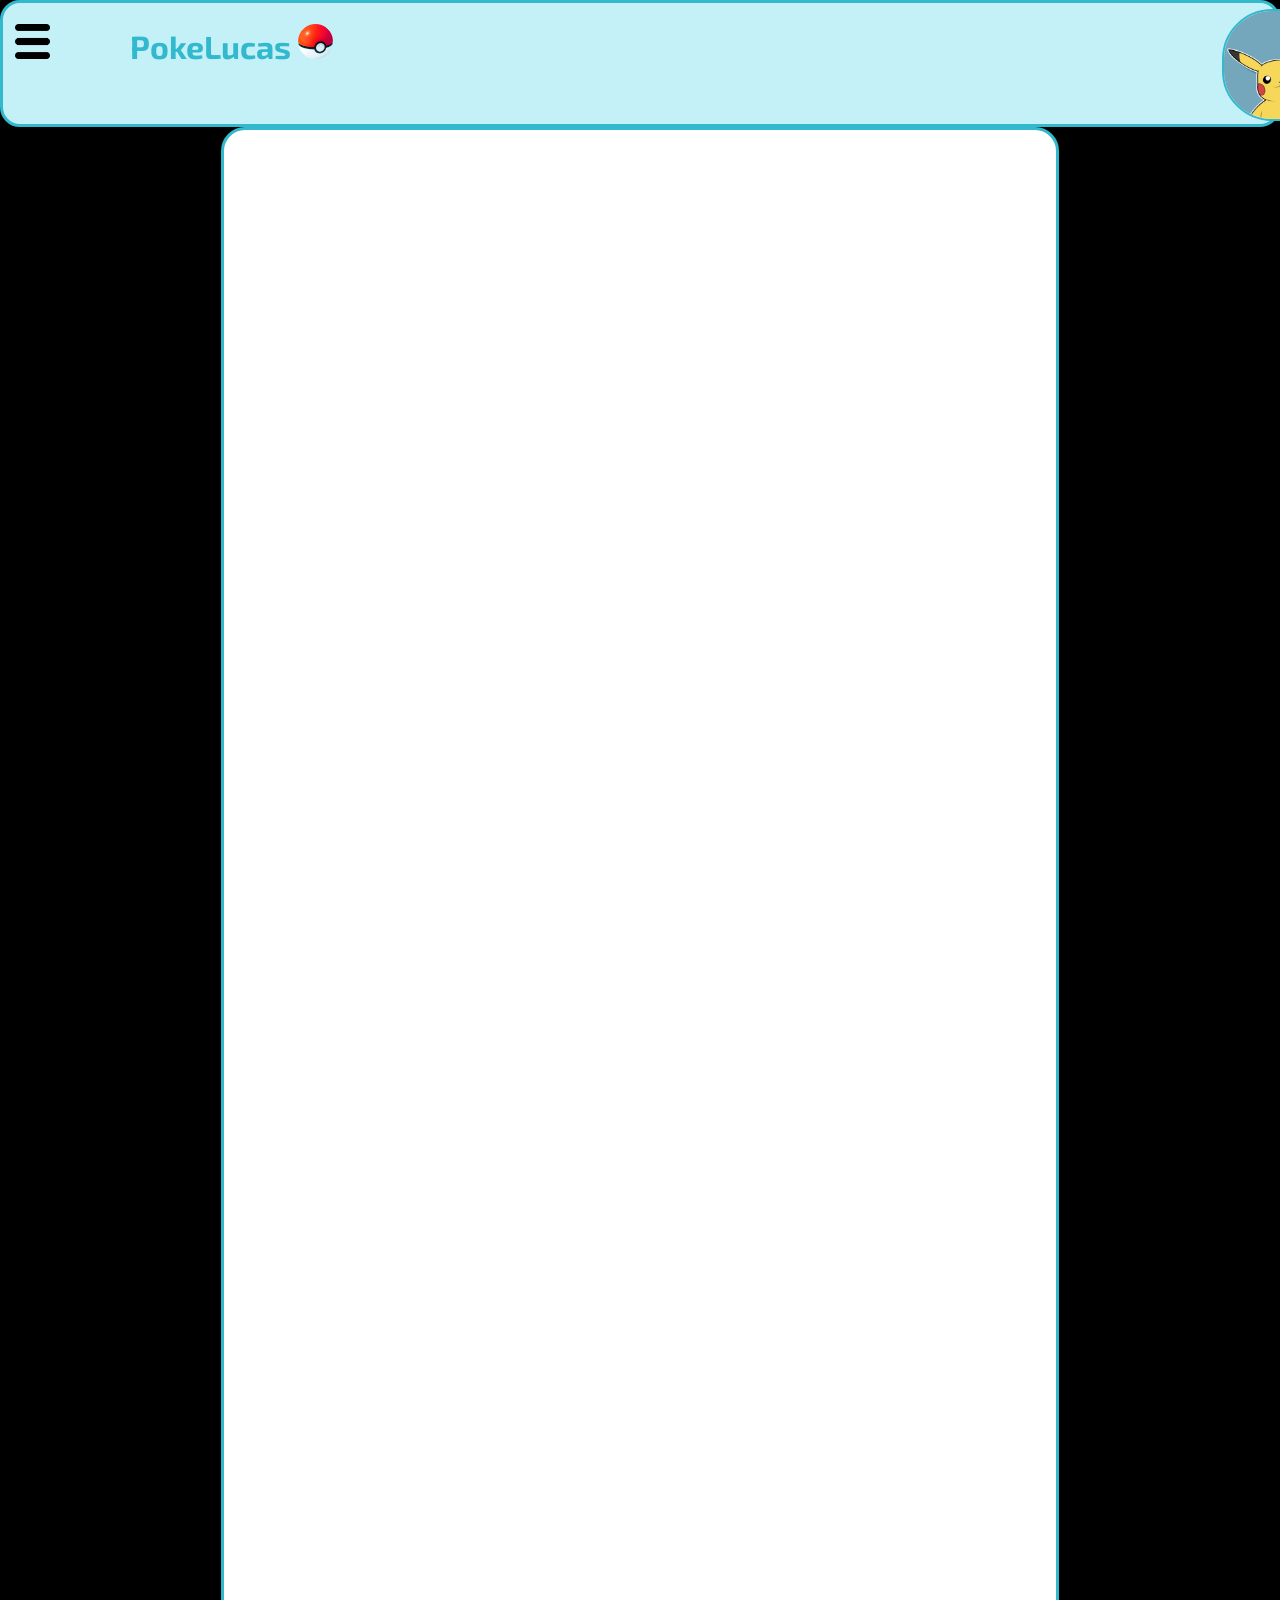
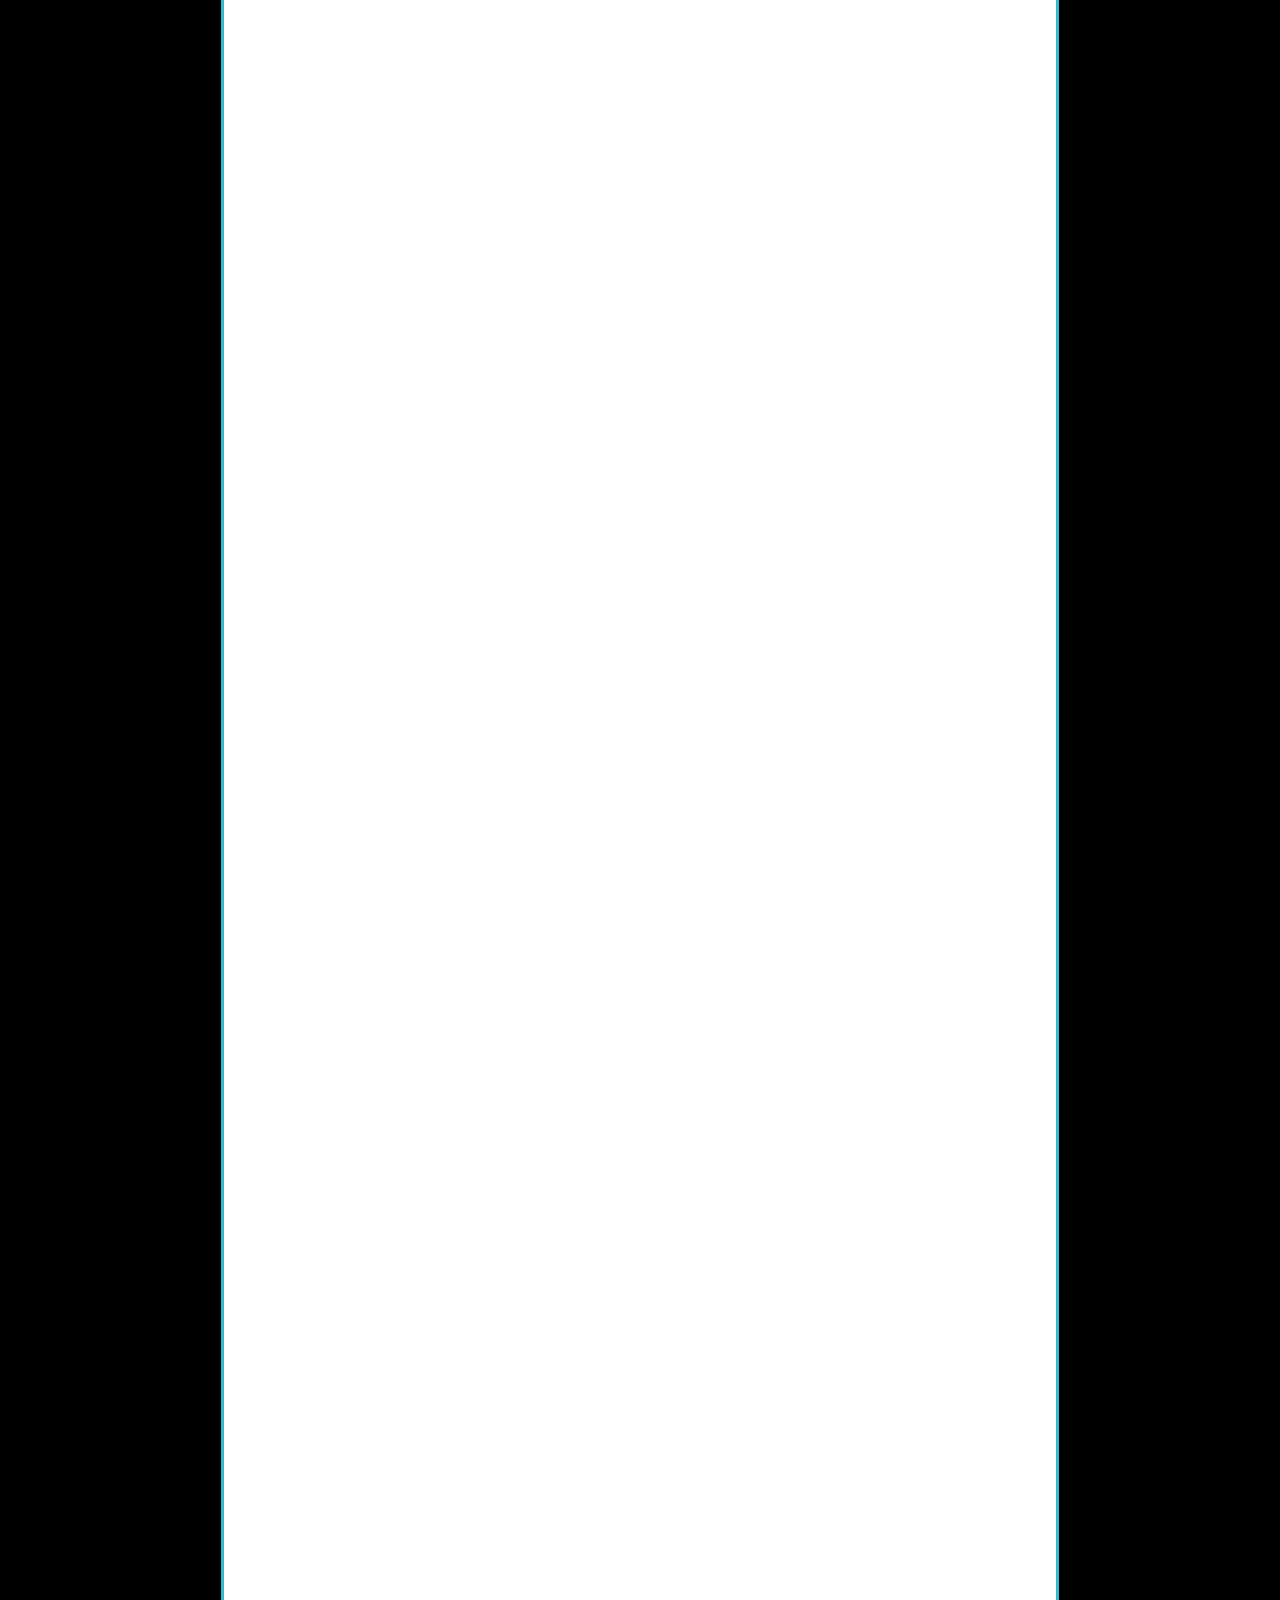
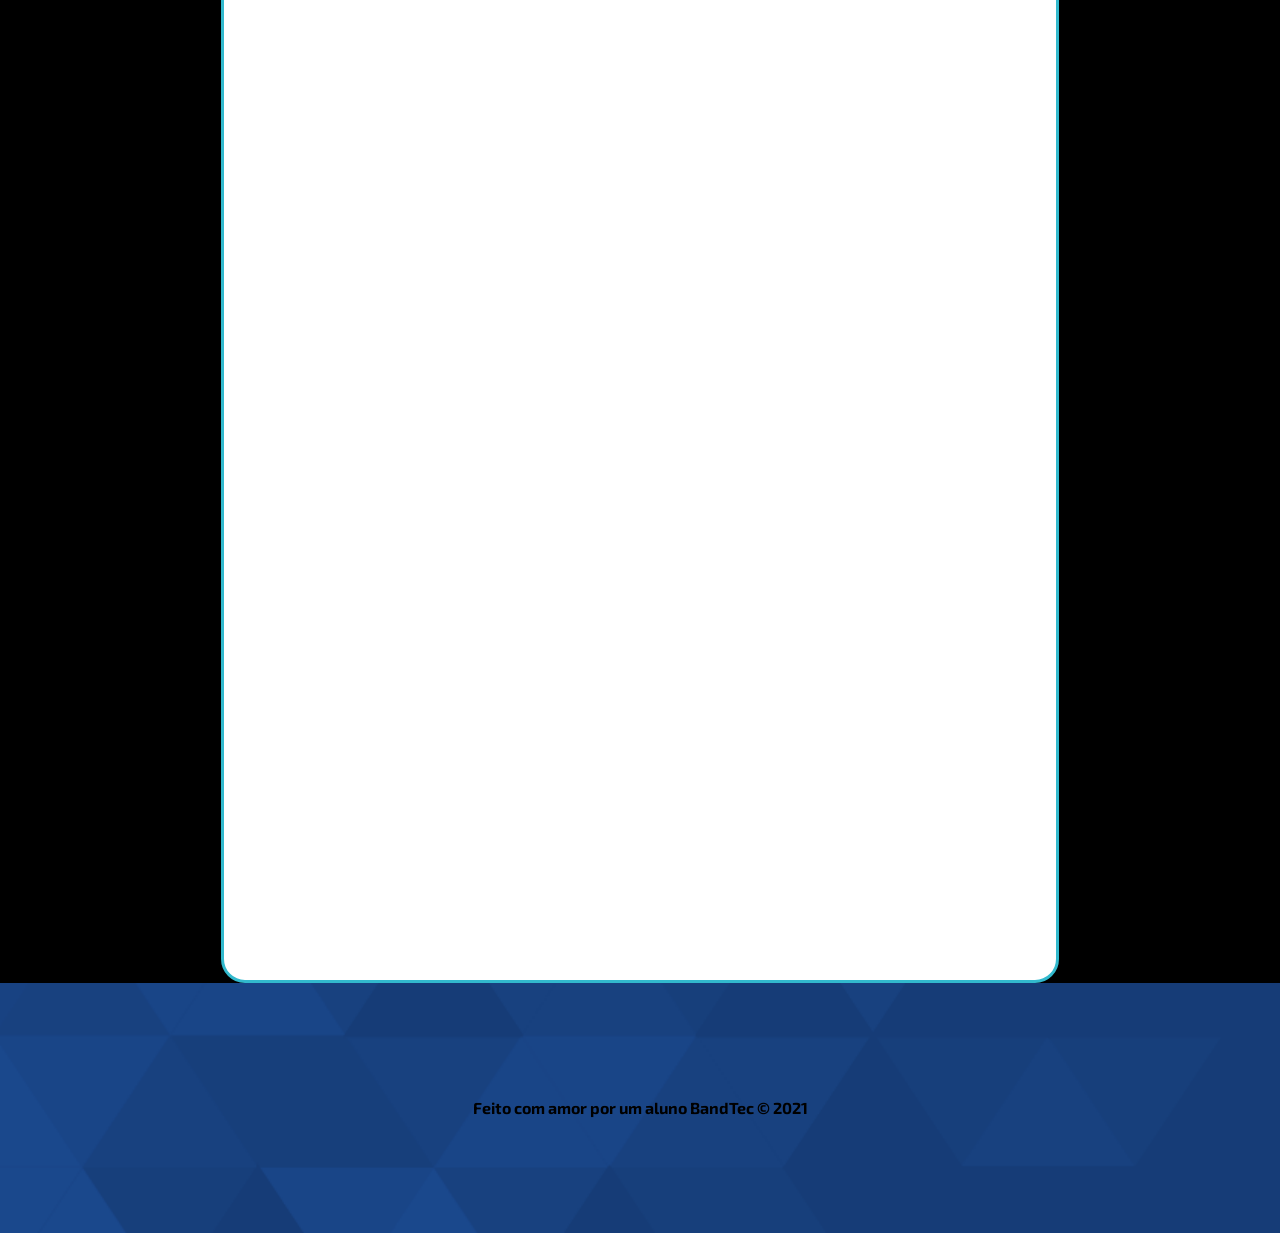
<file: Site_institucional/public/pokemons.html>
<!DOCTYPE html>
<html lang="pt-br">

<head>
    <meta charset="UTF-8">
    <meta http-equiv="X-UA-Compatible" content="IE=edge">
    <meta name="viewport" content="width=device-width, initial-scale=1.0">

    <title>Poke_lucas | Pokemóns </title>

    <link rel="icon" href="./assets/icons/Pokebola(3).png">
    <link rel="stylesheet" href="./css/pokemons.css">
    <link rel="preconnect" href="https://fonts.gstatic.com">
    <link rel="stylesheet"
        href="https://fonts.googleapis.com/css2?family=Exo+2:ital,wght@0,100;0,200;0,300;0,400;0,500;0,600;0,700;0,800;0,900;1,100;1,200;1,300;1,400;1,500;1,600;1,700;1,800;1,900&display=swap">

</head>

<body>

    <div class="header">
        <div class="container">

            <a href="Index.html">
                <h1>PokeLucas <img class="miniPoke_Titulo" src='./assets/icons/Pokebola(3).png'></h1>
            </a>

            <div class="avatar_index">
                <a href="login.html">
                    <img src="./assets/gif/avatar.gif" class="avatar_index_foto"> </a>

            </div>
        </div>

    </div>

    <input type="checkcardsPoke" id="check">
    <label id="icone" for="check"><img src="./assets/icons/55003.png" style="height: 35px;"></label>
    <div class="barra">

        <nav>
            <a href="Index.html">
                <div class="link">Home</div>
            </a>
            <a href="login.html">
                <div class="link">Login</div>
            </a>
            <a href="cadastro.html">
                <div class="link">Cadastro</div>
            </a>
            <a href="pokemons.html">
                <div class="link">Pokemon</div>
            </a>
            <a>
                <div class=""></div>
            </a>

            <a href="">
                <div class="link">Forum</div>
            </a>
        </nav>
    </div>


    <div class="boxcardsPoke">
        <div class="banner2">

            <div class="cardsPoke"></div>
            <div class="cardsPoke"></div>
            <div class="cardsPoke"></div>
            <div class="cardsPoke"></div>
            <div class="cardsPoke"></div>
            <div class="cardsPoke"></div>
            <div class="cardsPoke"></div>
            <div class="cardsPoke"></div>
            <div class="cardsPoke"></div>
            <div class="cardsPoke"></div>
            <div class="cardsPoke"></div>
            <div class="cardsPoke"></div>
            <div class="cardsPoke"></div>
            <div class="cardsPoke"></div>
            <div class="cardsPoke"></div>
            <div class="cardsPoke"></div>
            <div class="cardsPoke"></div>
            <div class="cardsPoke"></div>
            <div class="cardsPoke"></div>
            <div class="cardsPoke"></div>
            <div class="cardsPoke"></div>
            <div class="cardsPoke"></div>
            <div class="cardsPoke"></div>
            <div class="cardsPoke"></div>
            <div class="cardsPoke"></div>
            <div class="cardsPoke"></div>
            <div class="cardsPoke"></div>
            <div class="cardsPoke"></div>
            <div class="cardsPoke"></div>
            <div class="cardsPoke"></div>
            <div class="cardsPoke"></div>
            <div class="cardsPoke"></div>
            <div class="cardsPoke"></div>
            <div class="cardsPoke"></div>
            <div class="cardsPoke"></div>
            <div class="cardsPoke"></div>
            <div class="cardsPoke"></div>
            <div class="cardsPoke"></div>
            <div class="cardsPoke"></div>
            <div class="cardsPoke"></div>
            <div class="cardsPoke"></div>
            <div class="cardsPoke"></div>
            <div class="cardsPoke"></div>
            <div class="cardsPoke"></div>
            <div class="cardsPoke"></div>
            <div class="cardsPoke"></div>
            <div class="cardsPoke"></div>
            <div class="cardsPoke"></div>
            <div class="cardsPoke"></div>
            <div class="cardsPoke"></div>
            <div class="cardsPoke"></div>
            <div class="cardsPoke"></div>
            <div class="cardsPoke"></div>
            <div class="cardsPoke"></div>
            <div class="cardsPoke"></div>
            <div class="cardsPoke"></div>
            <div class="cardsPoke"></div>
            <div class="cardsPoke"></div>
            <div class="cardsPoke"></div>
            <div class="cardsPoke"></div>
            <div class="cardsPoke"></div>
            <div class="cardsPoke"></div>
            <div class="cardsPoke"></div>
            <div class="cardsPoke"></div>
            <div class="cardsPoke"></div>
            <div class="cardsPoke"></div>
            <div class="cardsPoke"></div>
            <div class="cardsPoke"></div>
            <div class="cardsPoke"></div>
            <div class="cardsPoke"></div>
            <div class="cardsPoke"></div>
            <div class="cardsPoke"></div>
            <div class="cardsPoke"></div>
            <div class="cardsPoke"></div>
            <div class="cardsPoke"></div>
            <div class="cardsPoke"></div>
            <div class="cardsPoke"></div>
            <div class="cardsPoke"></div>
            <div class="cardsPoke"></div>
            <div class="cardsPoke"></div>
            <div class="cardsPoke"></div>
            <div class="cardsPoke"></div>
            <div class="cardsPoke"></div>
            <div class="cardsPoke"></div>
            <div class="cardsPoke"></div>
            <div class="cardsPoke"></div>
            <div class="cardsPoke"></div>
            <div class="cardsPoke"></div>
            <div class="cardsPoke"></div>
            <div class="cardsPoke"></div>
            <div class="cardsPoke"></div>
            <div class="cardsPoke"></div>
            <div class="cardsPoke"></div>
            <div class="cardsPoke"></div>
            <div class="cardsPoke"></div>
            <div class="cardsPoke"></div>
            <div class="cardsPoke"></div>
            <div class="cardsPoke"></div>
            <div class="cardsPoke"></div>
            <div class="cardsPoke"></div>
            <div class="cardsPoke"></div>
            <div class="cardsPoke"></div>
            <div class="cardsPoke"></div>
            <div class="cardsPoke"></div>
            <div class="cardsPoke"></div>
            <div class="cardsPoke"></div>
            <div class="cardsPoke"></div>
            <div class="cardsPoke"></div>
            <div class="cardsPoke"></div>
            <div class="cardsPoke"></div>
            <div class="cardsPoke"></div>
            <div class="cardsPoke"></div>
            <div class="cardsPoke"></div>
            <div class="cardsPoke"></div>
            <div class="cardsPoke"></div>
            <div class="cardsPoke"></div>
            <div class="cardsPoke"></div>
            <div class="cardsPoke"></div>
            <div class="cardsPoke"></div>
            <div class="cardsPoke"></div>
            <div class="cardsPoke"></div>
            <div class="cardsPoke"></div>
            <div class="cardsPoke"></div>
            <div class="cardsPoke"></div>
            <div class="cardsPoke"></div>
            <div class="cardsPoke"></div>
            <div class="cardsPoke"></div>
            <div class="cardsPoke"></div>
            <div class="cardsPoke"></div>
            <div class="cardsPoke"></div>
            <div class="cardsPoke"></div>
            <div class="cardsPoke"></div>
            <div class="cardsPoke"></div>
            <div class="cardsPoke"></div>
            <div class="cardsPoke"></div>
            <div class="cardsPoke"></div>
            <div class="cardsPoke"></div>
            <div class="cardsPoke"></div>
            <div class="cardsPoke"></div>
            <div class="cardsPoke"></div>
            <div class="cardsPoke"></div>
            <div class="cardsPoke"></div>
            <div class="cardsPoke"></div>
            <div class="cardsPoke"></div>
            <div class="cardsPoke"></div>
            <div class="cardsPoke"></div>
            <div class="cardsPoke"></div>
            <div class="cardsPoke"></div>
            <div class="cardsPoke"></div>
            <div class="cardsPoke"></div>
            <div class="cardsPoke"></div>
            <div class="cardsPoke"></div>
            <div class="cardsPoke"></div>
            <div class="cardsPoke"></div>
        </div>
    </div>
    </div>



    <div class="footer">
        <div class="container">
            <h4>Feito com amor por um aluno BandTec &copy; 2021</h4>
        </div>
    </div>

</body>

</html>
</file>
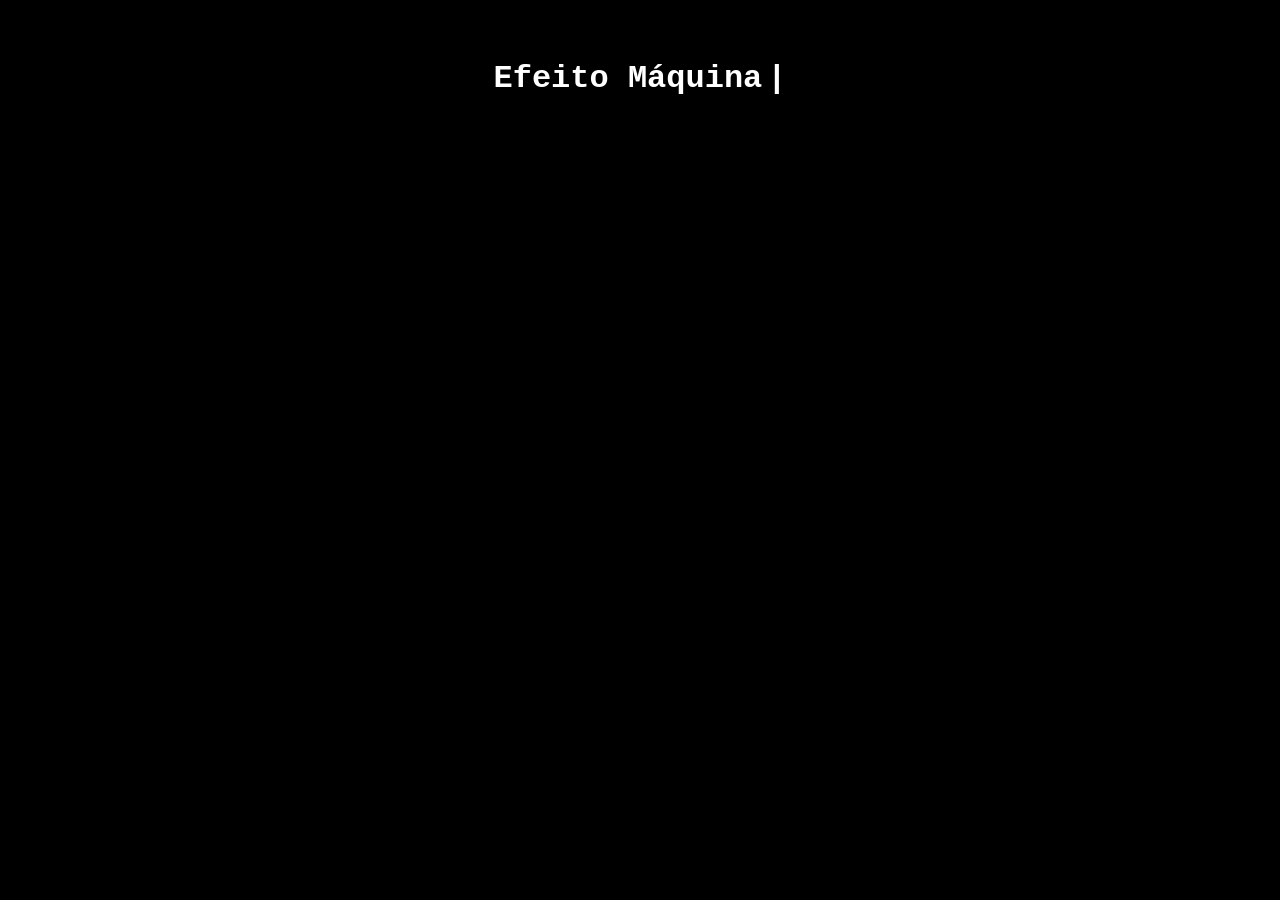
<file: Site_institucional/public/teste.html>
<!DOCTYPE html>
<html lang="pt-br">
<head>
    <meta charset="UTF-8">
    <meta http-equiv="X-UA-Compatible" content="IE=edge">
    <meta name="viewport" content="width=device-width, initial-scale=1.0">
    <title>Document</title>

    <style>
        /* .nav {
            height: 10vh;
            background-color: red;
        }
        .container {
            display:flex;
            height: 90vh;
            background-color: blue;
        }   
        /* .menu {
            background-color: green;
            width: 30%;
            height: 100%;
        }  */
        /* .body {
            background-color: yellow;
            width: 100%;
            height: 1000%;
            display: flex;
            flex-wrap: wrap;
        }
        .box {
            background-color: purple;
            width: 15%;
            height: 45%;
            margin: 45px;
            border-radius: 15px;
        } */ 

        .container{
    background-color: #000;
}
.titulo-principal{
    max-width: 480px;
    text-align: center;
    margin: 60px auto;
    font-family:'Courier New', Courier, monospace;
    color: #fff;
}
.titulo-principal:after{
 content: '|';
 margin-left: 5px;
 opacity: 1;
 animation: pisca .7s infinite;
}
/* Animação aplicada ao content referente a classe *.titulo-principal* resultando num efeito de cursor piscando. */

@keyframes pisca{
    0%, 100%{
        opacity: 1;
    }
    50%{
        opacity: 0;
    }
}
        </style>



</head>
<body class="container">
    


    <h1 class="titulo-principal">Efeito Máquina de Escrever com JavaScript, utilize em seus projetos esse efeito bacana!</h1>
   


    

    <!-- <div class="nav"></div>
    <div class="container">
        <div class="menu"> -->

        <!-- </div>
        <div class="body">
            <div class="box"></div>
            <div class="box"></div>
            <div class="box"></div>
            <div class="box"></div>
            <div class="box"></div>
            <div class="box"></div>
            <div class="box"></div>
            <div class="box"></div>
            <div class="box"></div>
            <div class="box"></div>
            <div class="box"></div>
            <div class="box"></div>
            <div class="box"></div>
            <div class="box"></div>
            <div class="box"></div>
            <div class="box"></div>
            <div class="box"></div>
            <div class="box"></div>
            <div class="box"></div>
            <div class="box"></div>
            <div class="box"></div>
            <div class="box"></div>
            <div class="box"></div>
            <div class="box"></div>
            <div class="box"></div>
            <div class="box"></div>
            <div class="box"></div>
            <div class="box"></div>
            <div class="box"></div>
            <div class="box"></div>
            <div class="box"></div>
            <div class="box"></div>
            <div class="box"></div>
            <div class="box"></div>
            <div class="box"></div>
            <div class="box"></div>
            <div class="box"></div>
            <div class="box"></div>
            <div class="box"></div>
            <div class="box"></div>
            <div class="box"></div>
            <div class="box"></div>
            <div class="box"></div>
            <div class="box"></div>
            <div class="box"></div>
            <div class="box"></div>
            <div class="box"></div>
            <div class="box"></div>
            <div class="box"></div>
            <div class="box"></div>
            <div class="box"></div>
            <div class="box"></div>
            <div class="box"></div>
            <div class="box"></div>
            <div class="box"></div>
            <div class="box"></div>
            <div class="box"></div>
            <div class="box"></div>
            <div class="box"></div>
            <div class="box"></div>
            <div class="box"></div>
            <div class="box"></div>
            <div class="box"></div>
            <div class="box"></div>
            <div class="box"></div>
            <div class="box"></div>
            <div class="box"></div>
            <div class="box"></div>
            <div class="box"></div>
            <div class="box"></div>
            <div class="box"></div>
            <div class="box"></div>
            <div class="box"></div>
            <div class="box"></div>
            <div class="box"></div>
            <div class="box"></div>
            <div class="box"></div>
            <div class="box"></div>
            <div class="box"></div>
            <div class="box"></div>
            <div class="box"></div>
            <div class="box"></div>
            <div class="box"></div>
            <div class="box"></div>
            <div class="box"></div>
            <div class="box"></div>
            <div class="box"></div>
            <div class="box"></div>
            <div class="box"></div>
            <div class="box"></div>
            <div class="box"></div>
            <div class="box"></div>
            <div class="box"></div>
            <div class="box"></div>
            <div class="box"></div>
            <div class="box"></div>
            <div class="box"></div>
            <div class="box"></div>
            <div class="box"></div>
            <div class="box"></div>
            <div class="box"></div>
            <div class="box"></div>
            <div class="box"></div>
            <div class="box"></div>
            <div class="box"></div>
            <div class="box"></div>
            <div class="box"></div>
            <div class="box"></div>
            <div class="box"></div>
            <div class="box"></div>
            <div class="box"></div>
            <div class="box"></div>
            <div class="box"></div>
            <div class="box"></div>
            <div class="box"></div>
            <div class="box"></div>
            <div class="box"></div>
            <div class="box"></div>
            <div class="box"></div>
            <div class="box"></div>
            <div class="box"></div>
            <div class="box"></div>
            <div class="box"></div>
            <div class="box"></div>
            <div class="box"></div>
            <div class="box"></div>
            <div class="box"></div>
            <div class="box"></div>
            <div class="box"></div>
            <div class="box"></div>
            <div class="box"></div>
            <div class="box"></div>
            <div class="box"></div>
            <div class="box"></div>
            <div class="box"></div>
            <div class="box"></div>
            <div class="box"></div>
            <div class="box"></div>
            <div class="box"></div>
            <div class="box"></div>
            <div class="box"></div>
            <div class="box"></div>
            <div class="box"></div>
            <div class="box"></div>
            <div class="box"></div>
            <div class="box"></div>
            <div class="box"></div>
            <div class="box"></div>
            <div class="box"></div>
            <div class="box"></div>
            <div class="box"></div>
            <div class="box"></div>
        </div>
    </div> -->
</body>
</html>
<script>


function typeWrite(elemento){
    const textoArray = elemento.innerHTML.split('');
    elemento.innerHTML = ' ';
    textoArray.forEach(function(letra, i){   
      
    setTimeout(function(){
        elemento.innerHTML += letra;
    }, 75 * i)

  });
}
const titulo = document.querySelector('.titulo-principal');
typeWrite(titulo);


</script>
</file>
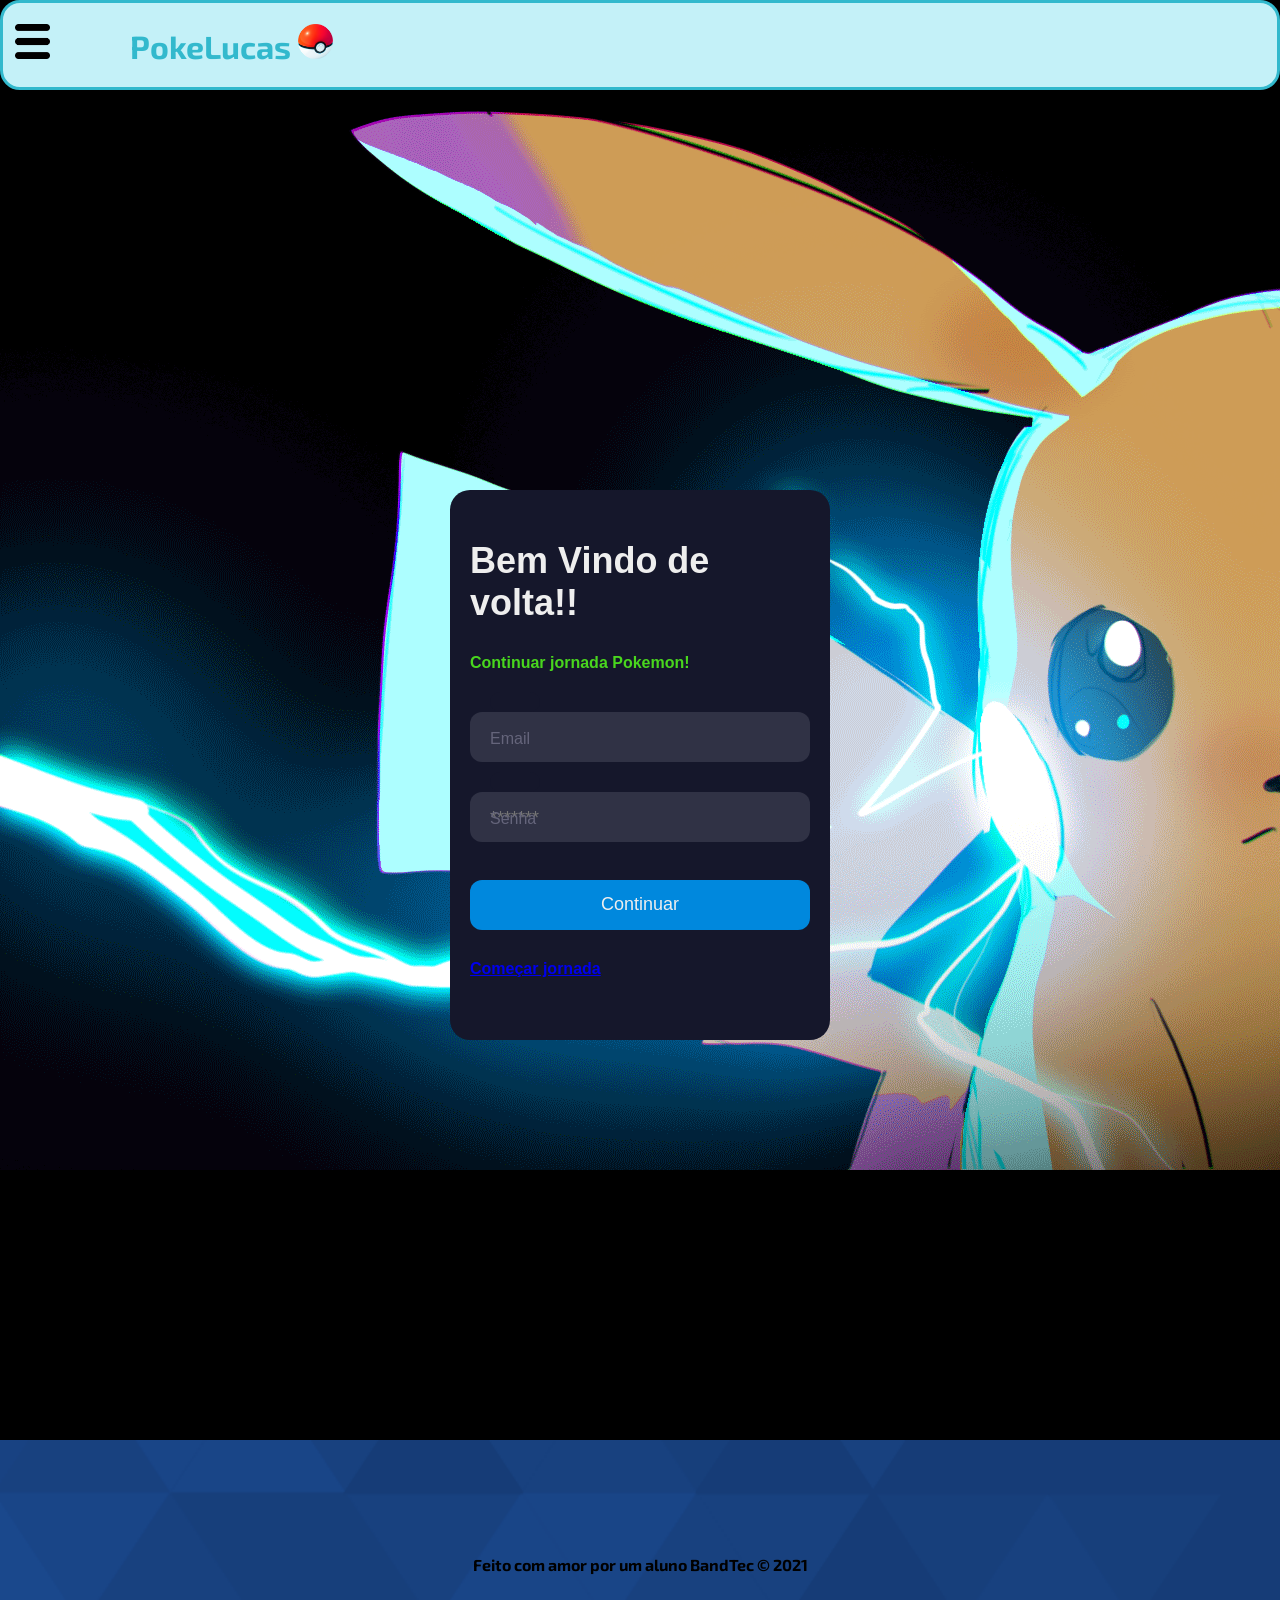
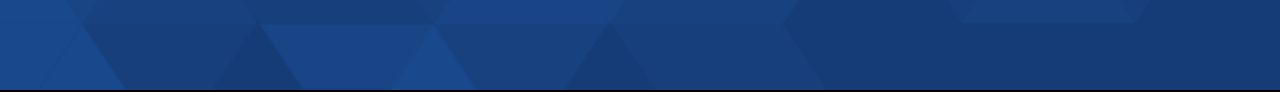
<file: Site_institucional/public/dashboard/dashboard.html>
<!DOCTYPE html>
<html lang="pt-br">

<head>
    <meta charset="UTF-8">
    <meta http-equiv="X-UA-Compatible" content="IE=edge">
    <meta name="viewport" content="width=device-width, initial-scale=1.0">

    <title>Poke_lucas | Dashbord </title>
    <script src="../assets/js/funcoes.js"></script>
    <script src="../assets/js/funcoes.js"></script>
    <link rel="icon" href="../assets/icons/Pokebola(3).png">
    <link rel="stylesheet" href="./dash.css">
    <link rel="preconnect" href="https://fonts.gstatic.com">
    <link rel="stylesheet"
        href="https://fonts.googleapis.com/css2?family=Exo+2:ital,wght@0,100;0,200;0,300;0,400;0,500;0,600;0,700;0,800;0,900;1,100;1,200;1,300;1,400;1,500;1,600;1,700;1,800;1,900&display=swap">

</head>

<body onload="validarSessao()">  

    <div class="header">
        <div class="container">

            <button class="btn-logout" onclick="limparSessao()"> Sair</button>


        </div>
    </div>



    <div class="janela">

        <div class="header-left">
            <h1>PokeLucas <img class="miniPoke_Titulo" src='../assets/icons/Pokebola(3).png'></h1>

            <div class="Perfil">
                <div class="avatar_index_foto"> </div>

            </div>


            <div class="menupreto">

                <div class="hello">
                    <h3>Olá,treninador <span id="b_usuario"></span>!</h3>
                </div>

                <div class="btn-nav-white">
                    <a href="treinadores.html">
                        <h3>Treinadores</h3>
                    </a>
                </div>

                <div class="btn-nav">
                    <a href="../Pokemon.html">
                        <h3>Informação</h3>
                    </a>
                </div>

                <div class="btn-nav-white">
                    <a href="dashboard.html">
                        <h3>Gameboy</h3>
                    </a>
                </div>
            </div>



        </div>


        <div class="div_corpo">


            <audio controls autoplay style="width: 250px;" src="Pokemon RubySapphireEmerald- Littleroot Town.mp3" id="somm" onclick="midia()" loop></audio>

            <div class="gameBoy">



                <!-- parte esquerda do console na tela -->

                <div class="div_esq">

                    <div class="controle">

                        <div class="seila1">
                            <button class="bt_cima"></button>
                        </div>


                        <div class="seila2">
                            <div class="esqDir1">
                                <button class="bt_esq"></button>
                            </div>

                            <div class="esqDir2">
                                <button class="bt_dir"></button>
                            </div>


                        </div>

                        <div class="seila3">
                            <button class="bt_baixo"></button>
                        </div>

                    </div>

                    <div class="minBotoes">

                        <div class="div_start">
                            <button style="display: block; " id="troca1" class="bt_start"
                                onclick="botaoStartLigar()"></button>
                            <button style="display: none; " id="troca2" class="bt_start"
                                onclick="botaoStart2Desligar()"></button>

                        </div>


                        <div class="div_select">

                            <button class="bt_select" onclick="bt_select()"></button>
                        </div>


                    </div>

                </div>



                <!-- tela do gameBoy -->

                <div class="centro">

                    <div id="tela1" class="divTela" style="display: block;"></div>

                    <!-- segunda tela -->
                    <div id="tela2" class="divTela2" style="display:none;">
                        <div id="tela2_1" class="divTela2_1">

                            <div class="minijoguinhos">

                                <div class="minijoguinho1"></div>
                                <div class="minijoguinho2"></div>
                            </div>

                        </div>


                    </div>

                </div>


                <!-- lado direito do gameBoy -->

                <div class="div_dir">

                    <div class="div_btd">

                        <div class="div_led">
                            <div id="led_bt" class="led" style="display: block;"></div>


                        </div>


                        <div class="div_AeB">

                            <div class="div_A">
                                <button class="bt_A"></button>

                            </div>

                            <div class="div_B">
                                <button class="bt_B"></button>

                            </div>

                        </div>


                    </div>

                </div>

            </div>

        </div>
    </div>




</body>


</body>

<script>

    function botaoStartLigar() {

        led_bt.style.display = 'none';
        tela1.style.display = 'none';

        setTimeout(function () {
            tela2.style.display = ' block';

        }, 1000);

        troca1.style.display = 'none';
        troca2.style.display = 'block';

    }
    function botaoStart2Desligar() {


        troca2.style.display = 'none';
        troca1.style.display = 'block';
        led_bt.style.display = 'block';
        tela1.style.display = 'block';
        tela2.style.display = ' none';

    }


    function trocaDfotoPerfil() {

        Math.random()


    }

    var vetor = [];
    function midia() {

        var song1 = new Audio('musicaVeridiam.mp3');
        var song2 = new Audio('Pokémon - Abertura - 1ª temporada.mp3');
        var song3 = new Audio('Pokémon Abertura - 2ª Temporada.mp3');
        var song4 = new Audio('Pokemon BlueRed  Route 1.mp3');
        var song5 = new Audio('Pokemon RubySapphireEmerald- Littleroot Town.mp3');
        var song6 = new Audio('Route 11  Pokémon FireRedLeafGreen.mp3');



        for (var i = 1; i <=6 ; i++) {
            var aleatorio = ((Math.random() * 5) + 1).toFixed

            if (aleatorio == 1) {
                vetor.push(song1);
                document.getElementById("somm").src = song1;
                break;
            }
            else if (aleatorio == 2) {
                vetor.push(song2);
                document.getElementById("somm").src = song2;
                break;
            }
            else if (aleatorio == 3) {
                document.getElementById("somm").src = song3;
                vetor.push(song3);
                break;
            }
            else if (aleatorio == 4) {
                document.getElementById("somm").src = song4;
                vetor.push(song4);
                break;
            }
            else if (aleatorio == 5) {
                document.getElementById("somm").src = song5;
                vetor.push(song5);
                break;
            }
            else if (aleatorio == 6) {
                document.getElementById("somm").src = song6;
                vetor.push(song6);
                break;
            }


console.log(vetor)
        }

    }

    var audioStart = new Audio('./');


    audioStart.play();

// setTimeout(() => {

//     divGame.style.display = 'block';
// }, 1000)





</script>
</file>
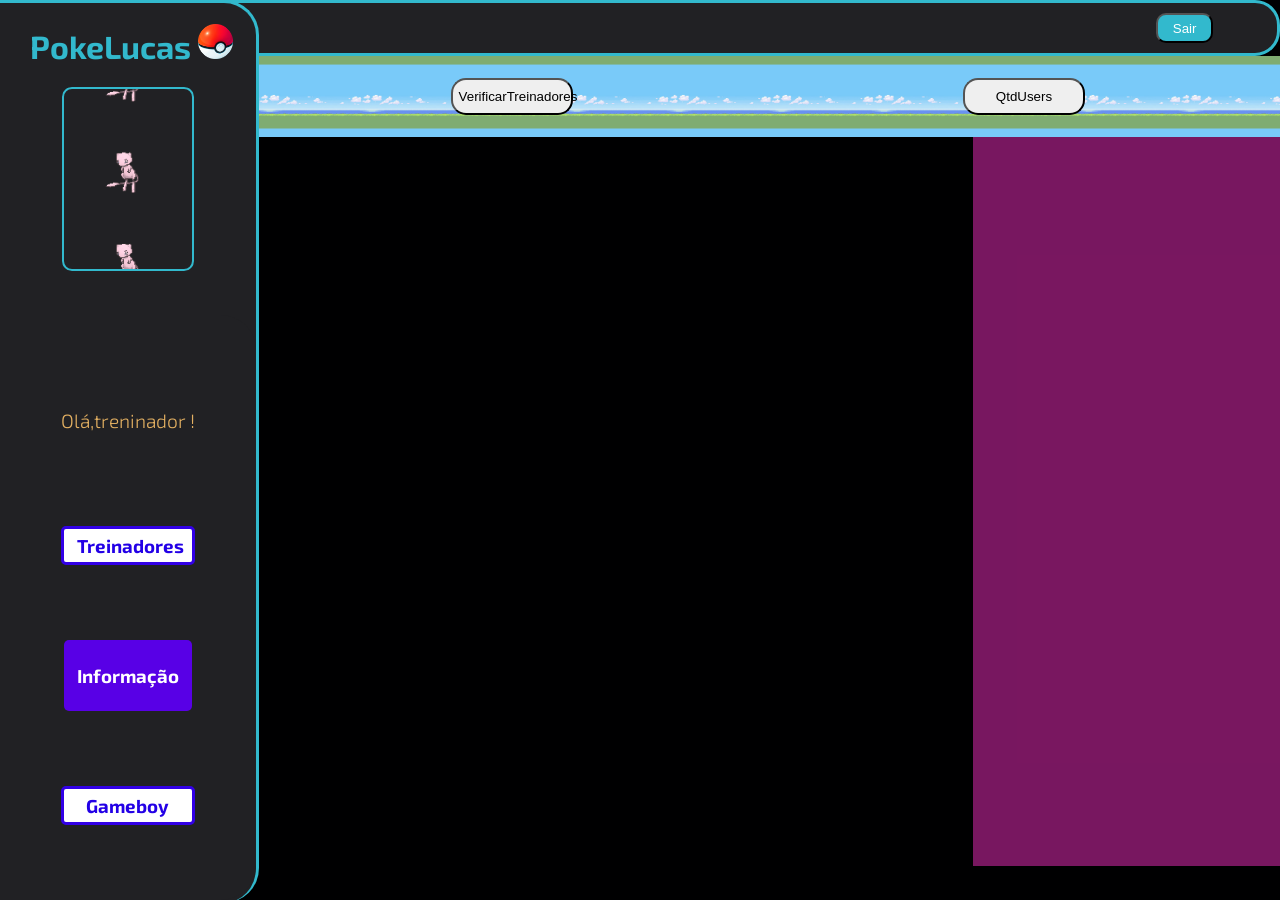
<file: Site_institucional/public/dashboard/treinadores.html>
<!DOCTYPE html>
<html lang="pt-br">

<head>
    <meta charset="UTF-8">
    <meta http-equiv="X-UA-Compatible" content="IE=edge">
    <meta name="viewport" content="width=device-width, initial-scale=1.0">

    <title>Poke_lucas | Dashbord </title>
    <script src="../assets/js/funcoes.js"></script>
    <script src="../assets/js/funcoes.js"></script>
    <link rel="icon" href="../assets/icons/Pokebola(3).png">
    <link rel="stylesheet" href="./dash.css">
    <link rel="preconnect" href="https://fonts.gstatic.com">
    <link rel="stylesheet"
        href="https://fonts.googleapis.com/css2?family=Exo+2:ital,wght@0,100;0,200;0,300;0,400;0,500;0,600;0,700;0,800;0,900;1,100;1,200;1,300;1,400;1,500;1,600;1,700;1,800;1,900&display=swap">

</head>

<body>
    <!-- onload="validarSessao()">   -->

    <div class="header">
        <div class="container">

            <button class="btn-logout" onclick="limparSessao()"> Sair</button>


        </div>
    </div>



    <div class="janela">

        <div class="header-left">
            <h1>PokeLucas <img class="miniPoke_Titulo" src='../assets/icons/Pokebola(3).png'></h1>

            <div class="Perfil">
                <div class="avatar_index_foto"> </div>

            </div>


            <div class="menupreto">

                <div class="hello">
                    <h3>Olá,treninador <span id="b_usuario"></span>!</h3>
                </div>

                <div class="btn-nav-white">
                    <a href="treinadores.html">
                        <h3>Treinadores</h3>
                    </a>
                </div>

                <div class="btn-nav">
                    <a href="../Pokemon.html">
                        <h3>Informação</h3>
                    </a>
                </div>

                <div class="btn-nav-white">
                    <a href="dashboard.html">
                        <h3>Gameboy</h3>
                    </a>
                </div>
            </div>



        </div>


        <div class="div_corpo2">


            <div class='toper'>
                <button onclick="atualizarFeed()" class="toperr"> VerificarTreinadores</button>
                <button onclick="atualizar()" class="toperr"> QtdUsers</button>
                
            </div>  
            
            <div id="todos">
                <div id="todosTreinadores">
                </div>
                
                
                <div id="inicialFav" class="inicialFav">
                </div>
            </div>






        </div>


    </div>




</body>


</body>

<script>
    function atualizarFeed() {
        // aguardar();
        fetch("/avisos/listar").then(function (resposta) {
            if (resposta.ok) {
                if (resposta.status == 204) {

                    var feed = document.getElementById("todosTreinadores");
                    var mensagem = document.createElement("span");

                    mensagem.innerHTML = "Nenhum resultado encontrado."
                    feed.appendChild(mensagem);
                    throw "Nenhum resultado encontrado!!";
                }

                resposta.json().then(function (resposta) {
                    console.log("Dados recebidos: ", JSON.stringify(resposta));

                    var feed = document.getElementById("todosTreinadores");
                    feed.innerHTML = "";



                    for (var i = 0; i < resposta.length; i++) {
                        var publicacao = resposta[i];

                        
                        // criando e manipulando elementos do HTML via JavaScript
                        var divPublicacao = document.createElement("div");
                        var spanID = document.createElement("span");
                        var spanInicial = document.createElement("span");
                        var spanNome = document.createElement("span");
                        var divDescricao = document.createElement("div");
                        var divButtons = document.createElement("div");

                        spanID.innerHTML = "pokeID: <b>" + publicacao.pokeId + "</b>";
                        spanInicial.innerHTML = "Inicial: <b>" + publicacao.inicial + "</b>";
                        spanNome.innerHTML = "Treinador: <b>" + publicacao.nome + "</b>";
                        // divDescricao.innerHTML = "<img src="" >";

                        // if(spanInicial.id === 'charmander'){
                        //     alert('charmander');
                        // }


                            console.log(spanInicial)
                        divPublicacao.className = "publicacao";
                        spanInicial.id = "inputNumero" + publicacao.pokeId;
                        spanNome.className = "publicacao-nome";
                        spanInicial.className = "publicacao-titulo";
                        // divDescricao.className = "publicacao-descricao";

                        divButtons.className = "div-buttons"

                        divPublicacao.appendChild(spanID);
                        divPublicacao.appendChild(spanNome);
                        divPublicacao.appendChild(spanInicial);
                        // divPublicacao.appendChild(divDescricao);
                        divPublicacao.appendChild(divButtons);
                        feed.appendChild(divPublicacao);
                    }

                    // finalizarAguardar();
                });
            } else {
                throw ('Houve um erro na API!');
            }
        }).catch(function (resposta) {
            console.error(resposta);
            finalizarAguardar();
        });
    }


    function atualizar() {
        // aguardar();
        fetch(`/avisos/listar/${sessionStorage.ID_USUARIO}`).then(function (resposta) {
            if (resposta.ok) {
                if (resposta.status == 204) {
                    var feed = document.getElementById("inicialFav");
                    var mensagem = document.createElement("span");
                    mensagem.innerHTML = "Nenhum resultado encontrado."
                    feed.appendChild(mensagem);
                    throw "Nenhum resultado encontrado!!";
                }

                resposta.json().then(function (resposta) {
                    console.log("Dados recebidos: ", JSON.stringify(resposta));

                    var feed = document.getElementById("inicialFav");
                    feed.innerHTML = "";
                    for (var i = 0; i < resposta.length; i++) {
                        var publicacao = resposta[i];

                        // criando e manipulando elementos do HTML via JavaScript
                        var divPublicacao = document.createElement("div");
                        var spanID = document.createElement("span");
                   
                        spanID.innerHTML = "Quantidade de treinadores : <b>" + publicacao.SomaDosUsuarios + "</b>";
                        

                    //   /  divPublicacao.className = "publicacao";
                    //     spanTitulo.id = "inputNumero"+publicacao.idAviso;
                    //     divButtons.className = "div-buttons"

                        divPublicacao.appendChild(spanID);
                    
                        feed.appendChild(divPublicacao);
                    }

                    // finalizarAguardar();
                });
            } else {
                throw('Houve um erro na API!');
            }
        }).catch(function(resposta) {
            console.error(resposta);
            // finalizarAguardar();
        });
    


    }




    // function testar() {
    //     aguardar();

    //     var formulario = new URLSearchParams(new FormData(document.getElementById("todosTreinadores")));

    //     var divResultado = document.getElementById("div_feed");

    //     divResultado.appendChild(document.createTextNode(formulario.get("descricao"))); 
    //     divResultado.innerHTML = formulario.get("descricao");

    //     finalizarAguardar();

    //     return false;
    // }

</script>
</file>
<file: Site_institucional/public/css/index.css>
body {
    margin: 0;
    padding: 0;
    font-family: 'Exo 2';
    /* font-family: 'Segoe UI', Tahoma, Geneva, Verdana, sans-serif; */
    background-color: rgb(0, 0, 1);
   
}


#check{
    display: none;
}

.miniPoke_Titulo{
    height: 35px;
}


#icone{
    cursor: pointer;
    padding: 15px;
    position: absolute;
    z-index: 1;
    top: 1%;
}
.barra{
    border-radius: 15px;
    background-color: #2e1ca86e;
    height: 100%;
    width: 300px;
    position: absolute;
    transition: all .2s linear;
    left: -300px;
    /* top: 98px;  */
    display: flex;
    justify-content: end;
    margin-bottom: 0%;
    
}
nav{
    width: 100%;
    position: absolute;
    /* top: 60px; */
}

nav a {
    text-decoration: none ;
}
.link{
    border-radius: 15px;
    background-color: #10084296;
    padding: 35px;
    font-family: Arial, Helvetica, sans-serif;
    font-size: 12pt;
    transition: all .2s linear;
    color: #f4f4f9;
    border-bottom: 2px solid rgb(34, 34, 34);
    opacity: 0;
    margin-top: 90px;

}
.link:hover{
    background-color: #4f39dd98;

}
#check:checked ~ .barra{
transform: translateX(300px);

}
#check:checked ~ .barra nav a .link{
    opacity: 1;
    margin-top: 0;
    transition-delay: .3s;
    
}


.container {
    width: 80%;
    margin: auto;
    
}

.header {
    background-color: #c4f1f8;
    border-radius: 20px;
    color: #32B9CD;
    border-bottom: 5px solid #32B9CD;
    border: 3px solid #32B9CD;
}

.header .container {
    display: flex;
    justify-content: space-between;
    /* border: 3px solid pink; */
}

.header a {
    text-decoration: none;
    color: #32B9CD;
}

.avatar_index_foto{
    height: 12vh;
    margin-left: 165%;
    justify-content: center;
    align-items: center;
    margin-top: 5%;
    border-radius: 50px;
    border: 2px solid #32B9CD;
}

/* BANNER */

.banner {
    border-radius: 20px;
    height: 45vh;
    color: white;
    border: 0.5px solid #32B9CD;
    background-image: url("../assets/gif/4732.gif");
    background-size: 67%;
    background-color: rgb(0, 0, 0);
    background-repeat: no-repeat;
    background-position-x: center;
    background-position-y: center;
    width: 99%;
    margin-left: 0.4%;
}
.banner2 {
    margin-left: 10%;
    margin-right: 10%;
    border-radius: 24px;
    height: 90vh;
    width: 80%;
    color: white;
    border: 0.5px solid#32B9CD;
    background-image: url("../assets/imgs/fundo.jpg");
    background-size: 100%;
    background-color: rgb(0, 0, 0);
    background-repeat: no-repeat;
    background-position-x: center;
 }
 
 
 .banner3 {
    margin-left: 10%;
    margin-right: 10%;
    border-radius: 24px;
    height: 140vh;
    width: 80%;
    color: white;
    border: 0.5px solid#32B9CD;
    background-image: url("../assets/imgs/pokemon-raichu.jpg");
    background-size: 110%;
    background-repeat: no-repeat;
    background-position-x: center;
    
   
} 
 .banner4 {
    margin-left: 10%;
    margin-right: 10%;
    border-radius: 24px;
    height: 100vh;
    width: 80%;
    color: white;
    border: 0.5px solid#32B9CD;
    background-image: url("../assets/imgs/palletTown3dnigth.jpg");
    background-size: 100%;
    /* background-color: black; */
    background-repeat: no-repeat;
    background-position-x: center;
} 

.banner .container {
    /* border: 3px solid green; */
    height: 100%;
    display: flex;
    align-items: center;
}
.banner2 .container2 {
    /* border: 3px solid green; */
    height: 100%;
    display: flex;
    /* align-items: center; */
}
.banner3 .container3 {
    /* border: 3px solid green; */
    height: 100%;
    display: flex;
    flex-direction: column;
    align-items: center;
    justify-content : center;  
}

.banner4 .container4 {
    /* border: 3px solid green; */
    height: 90%;
    display: flex;
    align-items: center;
    justify-content: center;
    
}
.banner4 h2{
    font-size: 25px;
    font-family: serif;
}


.Novidades{
    height: 90%;
    width: 100%;
    margin: 5%;
    /* background-color: #6bfdf67a; */
    display: flex;
    border-radius:65px;
    justify-content: center;
    align-items: center;
    
}

.News_esquerdo{
    background-color: rgba(2, 31, 2, 0.459) ;
    height: 99%;
    width: 30%;
    border-radius:50px;
    /* margin: 5px; */
    border: rgb(255, 255, 255) solid 3px;
    
}
.News_direito{
    background-color:rgba(2, 31, 2, 0.459) ;
    height: 99%;
    width: 70%;
    border-radius:50px;
    /* margin: 5px; */
    justify-content: center;
    align-items: center;
    border: rgb(255, 255, 255) solid 3px;
    
}

.news1{
    border-radius:50px;
    justify-content: center;
    align-items: center;
    /* background-color: darkorchid; */
    margin: 3%;
    margin-left: 75px;
    width: 85%;
    height: 45%;
    display: flex;
}

.news1:hover{
    border: solid white 1px;
}
.news2:hover{
    border: solid white 1px;
}


.news2{
    border-radius:50px;
    justify-content: center;
    align-items: center;
    /* background-color: darkorchid; */
    margin: 1%;
    margin-left: 75px;
    width: 85%;
    height: 45%;
    display: flex;
}
.News_direito a{
    text-decoration: none
}
.News_esquerdo a{
    text-decoration: none
}

.part1{ 
    background-image: url('../assets/imgs/maxresdefault\ \(2\).jpg');
    background-repeat: no-repeat;
    background-position:center ;
    background-size: 160%;
    border-top-left-radius :50px;
    border-bottom-left-radius :50px;
    background-color: rgb(20, 255, 255);
    width: 60%;
    height: 100%;
    
}
.part2{ 
    border-top-right-radius :50px;
    border-bottom-right-radius :50px;
    background-color: rgba(255, 20, 145, 0.616);
    width: 40%;
    height: 100%;
    
    
}
.part2 p{
    margin: 2px;
    font-family: cursive;
    color: ghostwhite;
    font-size: 13px;
}
.part2 h2{
    margin: 10px;
    font-family: cursive;
    font-size: x-large;
    color: rgb(0, 0, 0);
}
.part3{ 
    background-image: url('../assets/imgs/pokemon-evolutions-11-en.png');
    background-repeat: no-repeat;
    background-position:center ;
    background-size: 125%;
    border-top-left-radius :50px;
    border-bottom-left-radius :50px;
    background-color: rgb(20, 255, 255);
    width: 60%;
    height: 100%;
    
}
.part4{ 
    border-top-right-radius :50px;
    border-bottom-right-radius :50px;
    background-color: rgba(0, 0, 0, 0.459);
    width: 40%;
    height: 100%;
    
    
}
.part4 p{
    margin: 10px;
    font-family: cursive;
    color: ghostwhite;
}
.part4 h2{
    margin: 15px;
    font-family: cursive;
    font-size: x-large;
    color: darkgoldenrod;
}



.novo1{
    background-color: rgba(0, 0, 0, 0.459);
    height: 30%;
    width: 80%;
    margin: 5%;
    margin-left: 10%;
    border-radius: 15px;
}
.novo2{
    background-color: rgba(0, 0, 0, 0.459);
    height: 30%;
    width: 80%;
    margin: 5%;
    margin-left: 10%;
    border-radius: 15px;
}
.novo3{
    background-color: rgba(0, 0, 0, 0.459);
    height: 30%;
    width: 80%;
    margin-left: 10%;
    border-radius: 15px;
    
}

.novo1:hover{
    border: solid white 1px;
}
.novo2:hover{
    border: solid white 1px;
}
.novo3:hover{
    border: solid white 1px;
}

.prt1{
    border-top-right-radius :15px;
    border-top-left-radius :15px;
    height: 60%;
    width: 100%;
    background-image: url(../assets/imgs/pokeday-parade2.jpg);
    background-size: 100%;
    background-repeat: no-repeat;
}
.prt2 p{
    margin: 5px;
    font-family: cursive;
    color: ghostwhite;
    font-size: small;
}

.prt3{
    border-top-right-radius :15px;
    border-top-left-radius :15px;
    height: 60%;
    width: 100%;
    background-image: url(../assets/imgs/brilliant-diamond.jpg);
    background-size: 100%;
    background-repeat: no-repeat;
}
.prt4 p{
    margin: 5px;
    font-family: cursive;
    color: ghostwhite;
    font-size: x-small;
}
.prt5{
    border-top-right-radius :15px;
    border-top-left-radius :15px;
    height: 60%;
    width: 100%;
    background-image: url(../assets/imgs/pokemon-evolutions-169-en.png);
    background-size: 100%;
    background-repeat: no-repeat;
}
.prt6 p{
    margin: 10px;
    font-family: cursive;
    color: ghostwhite;
    font-size: small;
}

.banner p {
    /* border: 3px solid cyan; */
    width: 50%;
    margin: 0;
    padding: 0;
    width: 280px;
    font-size: 36px;
    margin-right: 95%;
}

    

.banner span {
    font-weight: 800;
}

/* Efeito maquina de escrever */
.titulo-principal{
    max-width: 480px;
    text-align: center;
    margin: 60px auto;
    font-family:'Courier New', Courier, monospace;
    color: #fff;
}
.titulo-principal:after{
 content: '|';
 margin-left: 4px;
 opacity: 1;
 animation: pisca .7s infinite;
}
/* Animação aplicada ao content referente a classe *.titulo-principal* resultando num efeito de cursor piscando. */

@keyframes pisca{
    0%, 100%{
        opacity: 1;
    }
    50%{
        opacity: 0;
    }
}


.conhece  {
   margin-top: 50px;
width: 40%;
height: 80px;
/* flex-direction: column; */
font-family: cursive;
font-weight: bolder;
background-color: rgba(149, 153, 153, 0.424);
border-radius:20px   ;

}


.conhece h2 {
font-size: 15px;


}


.informa {
    font-weight: bolder;
    color: rgb(0, 0, 0);
    background-color: rgba(227, 231, 231, 0.424);
    font-family: cursive;
    width: 60%;
    height: 170px;
flex-direction: column;
border-radius:15px   ;
/* margin: 15px; */
/* padding: 10px; */
margin-bottom: 50px;

}



/* versions */
#versions {


    display : flex;
    align-items : center;
    justify-content : center;  
    
    min-height :200px;
}

.container_versions {
    position : relative;
    width : 1000px;
    display : flex;
    align-items : center;
    justify-content : center;
    padding : 40px;  
    margin: 100px;
  }
  .container_versions p{
    color: rgb(0, 0, 0);
    font-weight: bolder;
  }
  .container_versions .card {
    position: relative;
    max-width : 200px;
    height : 215px;  
    
    margin : 40px 10px;
    padding : 20px 15px;
    
    display : flex;
    flex-direction : column;
    box-shadow : 0 5px 5px rgba(0,0,0,0.5);
    transition : 0.5s ease-in-out;
    border-radius : 15px;
  }

  .container_versions #card0{
    background-color : #d3382a88;
  }
  .container_versions #card1{
    background-color : #e2cc526e;
  }
  .container_versions #card2{
    background-color : #52e7348c;
  }

  #Ver_mais{
    text-decoration: none
  }
  .container_versions .card:hover {
    height : 320px;    
  }
  #img_version{
    width : 200px;
    height : 200px;
  }
  
  .container_versions .card .image {
    position : relative;
    width : 260px;
    height : 260px;
    
    top : -40%;
    left: 8px;
    box-shadow : 0 5px 5px rgba(0,0,0,0.2);
    z-index : 1;
  }
  
  .container_versions .card .image img {
    max-width : 100%;
    border-radius : 15px;
  }
  
  .container_versions .card .content {
    position : relative;
    top : -140px;
    padding : 10px 15px;
    color : #111;
    text-align : center;
    
    visibility : hidden;
    opacity : 0;
    transition : 0.3s ease-in-out;
      
  }
  
  .container_versions .card:hover .content {
     margin-top : 30px;
     visibility : visible;
     opacity : 1;
     transition-delay: 0.2s;
    
  }

/* FOOTER */

.footer {
    background-image: url("../assets/imgs/unnamed-azul.webp");
    background-color: #aae6f0;
    height: 250px;
    color: rgb(0, 0, 0);
    margin: 0;
    padding: 0;
    display: flex;
    justify-content: center;
    background-repeat: no-repeat;
    background-size: 110%;
   
}

.footer .container {
    display: flex;
    justify-content: center;
}

h4 {
    margin: 0;
    padding: 0;
}
</file>
<file: Site_institucional/public/css/cadastro.css>
body {
    margin: 0;
    padding: 0;
    font-family: 'Exo 2';
    /* font-family: 'Segoe UI', Tahoma, Geneva, Verdana, sans-serif; */
    background-color: rgb(0, 0, 0);
  }   

#check{
    display: none;
}

.miniPoke_Titulo{
    height: 35px;
}

#icone{
    cursor: pointer;
    padding: 15px;
    position: absolute;
    z-index: 1;
    top: 1%;
}
.barra{
  border-radius: 15px;
  background-color: #2e1ca86e;
  height: 100%;
  width: 300px;
  position: absolute;
  transition: all .2s linear;
  left: -300px;
  top: 98px; 
  display: flex;
  justify-content: end;
  margin-bottom: 0%;
}
nav{
    width: 100%;
    position: absolute;
    /* top: 60px; */
}

nav a {
    text-decoration: none ;
}
.link{
  border-radius: 15px;
  background-color: #10084296;
  padding: 35px;
  font-family: Arial, Helvetica, sans-serif;
  font-size: 12pt;
  transition: all .2s linear;
  color: #f4f4f9;
  border-bottom: 2px solid rgb(34, 34, 34);
  opacity: 0;
  margin-top: 90px;

}
.link:hover{
  background-color: #4f39dd98;

}
#check:checked ~ .barra{
transform: translateX(300px);

}
#check:checked ~ .barra nav a .link{
opacity: 1;
margin-top: 0;
transition-delay: .3s;

}


.container {
    width: 80%;
    margin: auto;
    
}

    .header {
      background-color: #c4f1f8;
      border-radius: 20px;
      color: #32B9CD;
      border-bottom: 5px solid #32B9CD;
      border: 3px solid #32B9CD;
  }


.header .container {
    display: flex;
    justify-content: space-between;
    /* border: 3px solid pink; */
}

.header a {
    text-decoration: none;
    color: #32B9CD;
}

.avatar_index_foto{
  height: 12vh;
  margin-left: 165%;
  justify-content: center;
  align-items: center;
  margin-top: 5%;
  border-radius: 50px;
  border: 2px solid #32B9CD;
}





/* Meio cadastro */

#div_cadastro {
  align-items: center;
    background-color: #000;
    display: flex;
    justify-content: center;
    height: 150vh;
    background-image: url("../assets/gif/Pikachu-Animation.gif");
    background-repeat: no-repeat;
  }
  
  .form {
    background-color: #15172b;
    border-radius: 20px;
    box-sizing: border-box;
    height: 650px;
    padding: 20px;
    width: 400px;   
  }
  
  .title {
    color: #eee;
    font-family: sans-serif;
    font-size: 36px;
    font-weight: 600;
    margin-top: 30px;
  }
  
  .subtitle {
    color: rgb(173, 32, 32);
    font-family: sans-serif;
    font-size: 16px;
    font-weight: 600;   
    margin-top: 30px;
  }
  
  .input-container {
    height: 50px;
    position: relative;
    width: 100%;
  }
  
  .ic1 {
    margin-top: 40px;
  }
  
  .ic2 {
    margin-top: 30px;
  }
  .ic3 {
    margin-top: 30px;
    display: flex;
    justify-content: center;
    align-items: center;
    justify-content: space-between;
    justify-content: center;
    align-items: center;
    justify-content: space-between;
    margin-left: 30px;
    width: 70%;
  }
  .ic3 label{
    /* margin-left: 30px; */
    justify-content: center;
    align-items: center;

  }
legend{
  color: #06b;
}

  
  label .Inicial_charmander{
    top: 30px;
  }
  
fieldset input{
  margin-left: 10px;
  padding-left: 10px;
}

  .input {
    background-color: #303245;
    border-radius: 12px;
    border: 0;
    box-sizing: border-box;
    color: #eee;
    font-size: 18px;
    height: 100%;
    outline: 0;
    padding: 4px 20px 0;
    width: 100%;
  }
  
  .cut {
    background-color: #15172b;
    border-radius: 10px;
    height: 20px;
    left: 20px;
    position: absolute;
    top: -20px;
    transform: translateY(0);
    transition: transform 200ms;
    width: 76px;
  }
  
  .cut-short {
    width: 50px;
  }
  
  .input:focus ~ .cut,
  .input:not(:placeholder-shown) ~ .cut {
    transform: translateY(8px);
  }
  
  .placeholder {
    color: #65657b;
    font-family: sans-serif;
    left: 20px;
    line-height: 14px;
    pointer-events: none;
    position: absolute;
    transform-origin: 0 50%;
    transition: transform 200ms, color 200ms;
    top: 20px;
  }
  
  .input:focus ~ .placeholder,
  .input:not(:placeholder-shown) ~ .placeholder {
    transform: translateY(-30px) translateX(10px) scale(0.75);
  }
  
  .input:not(:placeholder-shown) ~ .placeholder {
    color: #978080;
  }
  
  .input:focus ~ .placeholder {
    color: #dc2f55;
  }
  
  .submit {
    background-color: #08d;
    border-radius: 12px;
    border: 0;
    box-sizing: border-box;
    color: #eee;
    cursor: pointer;
    font-size: 18px;
    height: 50px;
    margin-top: 38px;
    outline: 0;
    text-align: center;
    width: 100%;
  }
  
  .submit:active {
    background-color: #06b;
  }
  .loading-div {
    width: 50px;
    /* border: 3px solid pink; */
    margin: auto;
    display: none;
}

.loading-div img {
    height: 50px;
    width: 50px;
}
  /* FOOTER */
  
  .footer {
      background-image: url("../assets/imgs/unnamed-azul.webp");
      background-color: #aae6f0;
      height: 250px;
      color: rgb(0, 0, 0);
      margin: 0;
      padding: 0;
      display: flex;
      justify-content: center;
      background-repeat: no-repeat;
      background-size: 110%;
      
  }
  
  .footer .container {
      display: flex;
      justify-content: center;
  }
  
  h4 {
      margin: 0;
      padding: 0;
  }
</file>
<file: Site_institucional/public/css/login.css>
body {
    margin: 0;
    padding: 0;
    font-family: 'Exo 2';
    /* font-family: 'Segoe UI', Tahoma, Geneva, Verdana, sans-serif; */
    background-color: rgb(0, 0, 0);
  }   

#check{
    display: none;
}

.miniPoke_Titulo{
    height: 35px;
}

#icone{
    cursor: pointer;
    padding: 15px;
    position: absolute;
    z-index: 1;
    top: 1%;
}
.barra{
  border-radius: 15px;
  background-color: #2e1ca86e;
  height: 100%;
  width: 300px;
  position: absolute;
  transition: all .2s linear;
  left: -300px;
  top: 98px; 
  display: flex;
  justify-content: end;
  margin-bottom: 0%;
}
nav{
    width: 100%;
    position: absolute;
    /* top: 60px; */
}

nav a {
    text-decoration: none ;
}
.link{
  border-radius: 15px;
  background-color: #10084296;
  padding: 35px;
  font-family: Arial, Helvetica, sans-serif;
  font-size: 12pt;
  transition: all .2s linear;
  color: #f4f4f9;
  border-bottom: 2px solid rgb(34, 34, 34);
  opacity: 0;
  margin-top: 90px;

}
.link:hover{
  background-color: #4f39dd98;

}
#check:checked ~ .barra{
transform: translateX(300px);

}
#check:checked ~ .barra nav a .link{
opacity: 1;
margin-top: 0;
transition-delay: .3s;

}


.container {
    width: 80%;
    margin: auto;
    
}

    .header {
      background-color: #c4f1f8;
      border-radius: 20px;
      color: #32B9CD;
      border-bottom: 5px solid #32B9CD;
      border: 3px solid #32B9CD;
  }


.header .container {
    display: flex;
    justify-content: space-between;
    /* border: 3px solid pink; */
}

.header a {
    text-decoration: none;
    color: #32B9CD;
}

.avatar_index_foto{
  height: 12vh;
  margin-left: 165%;
  justify-content: center;
  align-items: center;
  margin-top: 5%;
  border-radius: 50px;
  border: 2px solid #32B9CD;
}





/* Meio login */

#div_login {
  align-items: center;
    background-color: #000;
    display: flex;
    justify-content: center;
    height: 150vh;
    background-image: url("../assets/gif/Pikachu-Animation.gif");
    background-repeat: no-repeat;
  }
  
  .form {
    background-color: #15172b;
    border-radius: 20px;
    box-sizing: border-box;
    height: 550px;
    padding: 20px;
    width: 380px;   
  }
  
  .title {
    color: #eee;
    font-family: sans-serif;
    font-size: 36px;
    font-weight: 600;
    margin-top: 30px;
  }
  
  .subtitle {
    color: rgb(73, 214, 30);
    font-family: sans-serif;
    font-size: 16px;
    font-weight: 600;   
    margin-top: 30px;
  }
  .subtitle2 {
    color: rgb(73, 214, 30);
    font-family: sans-serif;
    font-size: 16px;
    font-weight: 600;   
    margin-top: 30px;
    align-items: center;
    justify-content: center;
  }
  
  .input-container {
    height: 50px;
    position: relative;
    width: 100%;
  }
  
  .ic1 {
    margin-top: 40px;
  }
  
  .ic2 {
    margin-top: 30px;
  }
  
  .input {
    background-color: #303245;
    border-radius: 12px;
    border: 0;
    box-sizing: border-box;
    color: #eee;
    font-size: 18px;
    height: 100%;
    outline: 0;
    padding: 4px 20px 0;
    width: 100%;
  }
  
  .cut {
    background-color: #15172b;
    border-radius: 10px;
    height: 20px;
    left: 20px;
    position: absolute;
    top: -20px;
    transform: translateY(0);
    transition: transform 200ms;
    width: 76px;
  }
  
  .cut-short {
    width: 50px;
  }
  
  .input:focus ~ .cut,
  .input:not(:placeholder-shown) ~ .cut {
    transform: translateY(8px);
  }
  
  .placeholder {
    color: #65657b;
    font-family: sans-serif;
    left: 20px;
    line-height: 14px;
    pointer-events: none;
    position: absolute;
    transform-origin: 0 50%;
    transition: transform 200ms, color 200ms;
    top: 20px;
  }
  
  .input:focus ~ .placeholder,
  .input:not(:placeholder-shown) ~ .placeholder {
    transform: translateY(-30px) translateX(10px) scale(0.75);
  }
  
  .input:not(:placeholder-shown) ~ .placeholder {
    color: #978080;
  }
  
  .input:focus ~ .placeholder {
    color: #dc2f55;
  }
  
  .submit {
    background-color: #08d;
    border-radius: 12px;
    border: 0;
    box-sizing: border-box;
    color: #eee;
    cursor: pointer;
    font-size: 18px;
    height: 50px;
    margin-top: 38px;
    outline: 0;
    text-align: center;
    width: 100%;
  }
  
  .submit:active {
    background-color: #06b;
  }

  .loading-div {
    width: 50px;
    /* border: 3px solid pink; */
    margin: auto;
    display: none;
}

.loading-div img {
    height: 50px;
    width: 50px;
}
  
  /* FOOTER */
  
  .footer {
      background-image: url("../assets/imgs/unnamed-azul.webp");
      background-color: #aae6f0;
      height: 250px;
      color: rgb(0, 0, 0);
      margin: 0;
      padding: 0;
      display: flex;
      justify-content: center;
      background-repeat: no-repeat;
      background-size: 110%;
      
  }
  
  .footer .container {
      display: flex;
      justify-content: center;
  }
  
  h4 {
      margin: 0;
      padding: 0;
  }
</file>
<file: Site_institucional/public/css/pokecards.css>
body {
    margin: 0;
    padding: 0;
    font-family: 'Exo 2';
    /* font-family: 'Segoe UI', Tahoma, Geneva, Verdana, sans-serif; */
    background-color: rgb(0, 0, 0);
   
}


/* Menu Hamburguer */

#check{
    display: none;
}

.miniPoke_Titulo{
    height: 35px;
}


#icone{
    cursor: pointer;
    padding: 15px;
    position: absolute;
    z-index: 1;
    top: 1%;
}
.barra{
    border-radius: 15px;
    background-color: #2e1ca86e;
    height: 100%;
    width: 300px;
    position: absolute;
    transition: all .2s linear;
    left: -300px;
    /* top: 98px;  */
    display: flex;
    justify-content: end;
    margin-bottom: 0%;
    
}
nav{
    width: 100%;
    position: absolute;
    /* top: 60px; */
}

nav a {
    text-decoration: none ;
}
.link{
    border-radius: 15px;
    background-color: #10084296;
    padding: 35px;
    font-family: Arial, Helvetica, sans-serif;
    font-size: 12pt;
    transition: all .2s linear;
    color: #f4f4f9;
    border-bottom: 2px solid rgb(34, 34, 34);
    opacity: 0;
    margin-top: 90px;

}
.link:hover{
    background-color: #4f39dd98;

}
#check:checked ~ .barra{
transform: translateX(300px);

}
#check:checked ~ .barra nav a .link{
    opacity: 1;
    margin-top: 0;
    transition-delay: .3s;
    
}
/* Nave Bar */

.container {
    width: 80%;
    margin: auto;
    
}

.header {
    background-color: #c4f1f8;
    border-radius: 20px;
    color: #32B9CD;
    border-bottom: 5px solid #32B9CD;
    border: 3px solid #32B9CD;
}

.header .container {
    display: flex;
    justify-content: space-between;
    /* border: 3px solid pink; */
}

.header a {
    text-decoration: none;
    color: #32B9CD;
}

.avatar_index_foto{
    height: 12vh;
    margin-left: 165%;
    justify-content: center;
    align-items: center;
    margin-top: 5%;
    border-radius: 50px;
    border: 2px solid #32B9CD;
}

/* BANNER */

/* .boxcardsPoke{
    justify-content: center;
    align-items: center;
} */

.banner2 {
    margin-left: 3%;  
    border-radius: 24px;
    height: fit-content;
    width: 95%;
    color: white;
    border: 3.5px solid#32B9CD;
    background-color: rgb(0, 0, 0);
    display: flex;
    justify-content: center;
    align-items: center;
    flex-wrap: wrap;
 }
 


.cardsPoke {
    background-color: purple;
    width: 25vh;
    height: 35vh;
    margin: 30px;
    border-radius: 15px;
}


/* FOOTER */

.footer {
    background-image: url("../assets/imgs/unnamed-azul.webp");
    background-color: #aae6f0;
    height: 250px;
    color: rgb(0, 0, 0);
    margin: 0;
    padding: 0;
    display: flex;
    justify-content: center;
    background-repeat: no-repeat;
    background-size: 110%;
   
}

.footer .container {
    display: flex;
    justify-content: center;
}

h4 {
    margin: 0;
    padding: 0;
}
</file>
<file: Site_institucional/public/css/pokemons.css>
body {
    top: 0;
    margin: 0;
    padding: 0;
    font-family: 'Exo 2';
    /* font-family: 'Segoe UI', Tahoma, Geneva, Verdana, sans-serif; */
    background-color: rgb(0, 0, 0);
    
    ;
   
}


/* Menu Hamburguer */

#check{
    display: none;
}

.miniPoke_Titulo{
    height: 35px;
}


#icone{
    cursor: pointer;
    padding: 15px;
    position: absolute;
    z-index: 1;
    top: 1%;
}
.barra{
    border-radius: 15px;
    background-color: #2e1ca86e;
    height: 100%;
    width: 300px;
    position: absolute;
    transition: all .2s linear;
    left: -300px;
    /* top: 98px;  */
    display: flex;
    justify-content: end;
    margin-bottom: 0%;
    
}
nav{
    width: 100%;
    position: absolute;
    /* top: 60px; */
}

nav a {
    text-decoration: none ;
}
.link{
    border-radius: 15px;
    background-color: #10084296;
    padding: 35px;
    font-family: Arial, Helvetica, sans-serif;
    font-size: 12pt;
    transition: all .2s linear;
    color: #f4f4f9;
    border-bottom: 2px solid rgb(34, 34, 34);
    opacity: 0;
    margin-top: 90px;

}
.link:hover{
    background-color: #4f39dd98;

}
#check:checked ~ .barra{
transform: translateX(300px);

}
#check:checked ~ .barra nav a .link{
    opacity: 1;
    margin-top: 0;
    transition-delay: .3s;
    
}
/* Nave Bar */

.container {
    width: 80%;
    margin: auto;
    
}

.header {
    background-color: #c4f1f8;
    border-radius: 20px;
    color: #32B9CD;
    border-bottom: 5px solid #32B9CD;
    border: 3px solid #32B9CD;
}

.header .container {
    display: flex;
    justify-content: space-between;
    /* border: 3px solid pink; */
}

.header a {
    text-decoration: none;
    color: #32B9CD;
}

.avatar_index_foto{
    height: 12vh;
    margin-left: 165%;
    justify-content: center;
    align-items: center;
    margin-top: 5%;
    border-radius: 50px;
    border: 2px solid #32B9CD;
}

/* BANNER */



.banner {
     background-image: url(../assets/imgs/thumb-1920-1160159.png);
     background-size: 100%;
     background-position: center;
    border-radius: 10px;
    height: 80vh;
    width: 100%;
    display: flex;
    justify-content: center;
    align-items: center;
    flex-wrap: wrap;
 }
 

.banner1 {
    
    
    margin-top: -125px;
    position: relative;
    border-radius: 24px;
    height: 25vh;
    width: 99.9%;
    color: white;
    border: 1px solid#32B9CD; 
    background-color: rgba(255, 255, 255, 0.384);
    display: flex;
    justify-content: center;
    align-items: center;
    flex-wrap: wrap;
 }
 
 
 .banner2 {
     margin-top: -600px;
     position: relative;
     margin: 0 auto;
     border-radius: 24px;
     height: 450vh;
     width: 65%;
     color: white;
     border: 3.5px solid#32B9CD;
     background-color: rgb(255, 255, 255);
     display: flex;
     justify-content: center;
     align-items: center;
     flex-wrap: wrap;
  }



.banner3 {
    margin-top: -600px;
    position: relative;
    margin: 0 auto;
    border-radius: 24px;
    height: 250vh;
     width: 65%;
    color: white;
    border: 3.5px solid#32B9CD;
    background-color: rgb(255, 255, 255);
    display: flex;
    justify-content: center;
    align-items: center;
    flex-wrap: wrap;
 }
 

.banner4 {
    margin-top: -600px;
    position: relative;
    margin: 0 auto;
    border-radius: 24px;
    height: 600vh;
     width: 65%;
    color: white;
    border: 3.5px solid#32B9CD;
    background-color: rgb(255, 255, 255);
    display: flex;
    justify-content: center;
    align-items: center;
    flex-wrap: wrap;
 }
 
 
/* Primeira pagina ----------------------*/
 
 .primeiraPagina{
     margin-left: 5%;
    margin-right: 5%;
    width: 100%;
    height: 100%;
    background-color: rgba(214, 211, 238, 0.308);
    border-radius: 35px;
    
    
}

.P_titulo{
    /* background-color: tomato; */
    background-image: url(../assets/imgs/International_Pokémon_logo.svg.png);
    background-repeat: no-repeat;
    background-size: 70%;
    height: 180px;
    width: 50%;
    margin-left: 15%;

    
}
   .P_titulo h1{
       color: rgb(0, 0, 0);
       font-weight: lighter;
       font-size: 50px;
       font-family: cursive;
}
.corpo_pg1{
    margin-top: 1%;
    /* background-color: seagreen; */
    width: 100%;
    height: 90%;
    display: flex;
    flex-wrap: wrap;

}

/* Primeiro texto pagina 1 */

.txt_pg1_01{
    height: 25%;
    width: 40%;
    color: rgb(0, 0, 0);
    /* background-color: rgb(216, 208, 207); */
    /* margin-top: 25px; */
}

.txt_pg1_01 p{
    font-size: large ;
    font-family: cursive;
}


/* Primeira imagem pagina 1 */
.img_pg1_01{
    /* background-color: turquoise; */
    border-radius: 75px;
    background-image: url(../assets/gif/squirtle-pikachu.gif);
    background-position: center;
    background-size: 110%;
    background-repeat: no-repeat;
    height: 15%;
    width: 60%;
    margin-top: 105px;

}

/* Segundo texto pagina 1 */

    .txt_pg1_02{
        height: 30%;
        width: 100%;
        /* background-color: rgb(216, 208, 207);    */
        
    }
    
    .txt_pg1_02 p{
        color: rgb(0, 0, 0);
        font-size: large ;
        font-family: cursive;
    }
    
    .txt_pg1_02 h2{
        color: rgb(0, 0, 0);
        font-weight: lighter;
        font-size: 30px;
        font-family: cursive;
    }
    
    
    
    /* Segunda imagem pagina 1 */

    .img_pg1_02{
        border-radius: 45px;
    background-image: url(../assets/gif/histografia-pokemon-go.png);
    background-size: 50%;
    /* background-color: saddlebrown; */
    background-position: center;
    background-repeat: no-repeat;
    height: 400px;
    width: 40%;
    margin-top: 200px;

}




/* Pagina 2------------------------- */

.segundaPagina{
    /* background-color: tomato; */
    /* margin-top: 10px; */
    margin-left: 5%;
   margin-right: 5%;
   background-color: rgba(214, 211, 238, 0.308);
   border-radius: 35px;
   width: 100%;
   height: 100%;
  


}
.corpo_pg2{
    /* margin-top: 3%; */
    /* background-color: rgb(45, 23, 214); */
    border-radius: 35px;
    width: 100%;
    height: 98%;
    display: flex;
    flex-wrap: wrap;
    
}

/* Primeeira imagem  */

.img_pg2_01{
     /* background-color: rgb(77, 214, 23); */
     border-radius: 45px;
    background-image: url(../assets/imgs/Pokemon-Firered-Leafgreen-Art.jpg);
    background-size: 100%;
    background-position: center;
    background-repeat: no-repeat;
    height: 18%;
    width: 60%;
    margin-top: 150px;
    
}


/* Primera caixa de txt Pagina 2 */

.txt_pg2_01{
    /* background-color: rosybrown; */
    height: 25%;
    width: 40%;
    display: flex;
    
    
}

.txt_pg2_01 p{
    /* background-color: royalblue; */
    color: rgb(0, 0, 0);
    font-size: 22PX ;
    font-family: cursive;
}


/* Segunda caixa de txt Pagina 2 */


.txt_pg2_02{
    /* background-color: rosybrown; */
    height: 75%;
    width: 50%;
    
}

.txt_pg2_02 p{
    /* background-color: royalblue; */
    color: rgb(0, 0, 0);
    font-size: larger ;
    font-family: cursive;
}

.força{
    background-image: url('../assets/imgs/yellowVersion.jpg');
    background-repeat: no-repeat;
    background-size: 100%;
    height: 250px;
    width: 250px;
}

.txt_pg2_02 h2{
    color: rgb(0, 0, 0);
    font-weight: lighter;
    font-size: 30px;
    font-family: cursive;
}

.força2{
    background-image: url('../assets/gif/mapas.webp');
    background-repeat: no-repeat;
    background-size: 100%;
    height: 300px;
    width: 300px;
}




/* Terceira pagina------------- */

.TerceiraPagina{
    /* background-color: tomato; */
    margin-left: 5%;
    margin-right: 5%;
    background-color: rgba(214, 211, 238, 0.308);
    border-radius: 35px;
    width: 100%;
    height: 100%;
}

.corpo_pg3{
    margin-top: 3%;
    
    width: 100%;
    height: 110vh;
    display: flex;
    flex-wrap: wrap;
    
}

#curioso{
    font-size: xx-large;
    font-family: cursive;
    color: #000;
}

.txt_pg3_00{
width: 40%;
height: 50%;
margin-top: 90px;
}

.txt_pg3_00 p{
    color: rgb(0, 0, 0);
    font-size: 22px ;
    font-family: cursive;
}
.img_pg3_01{
    /* background-color: rgb(77, 214, 23); */
     border-radius: 75px;
     background-image: url(../assets/gif/triste.gif);
    background-size: 110%;
    background-position: center;
    background-repeat: no-repeat;
    height: 50%;
    width: 60%;
    margin-top: 50px;

}

.txt_pg3_01{
    margin: auto;
    height: 50%;
    width: 100%;
    /* background-color: rgb(216, 208, 207);    */
}
.txt_pg3_01 p{
    color: rgb(0, 0, 0);
    font-size: 22px ;
    font-family: cursive;
}
.txt_pg3_02{
    margin: auto;
    height: 10%;
    width: 100%;
    /* background-color: rgb(216, 208, 207);    */
}
.txt_pg3_02 p{
    color: rgb(0, 0, 0);
    font-size: 22px ;
    font-family: cursive;
}
.txt_pg3_03{
    margin: auto;
    height: 20%;
    width: 100%;
    /* background-color: rgb(216, 208, 207);    */
}
.txt_pg3_03 p{
    color: rgb(0, 0, 0);
    font-size: 22px ;
    font-family: cursive;
}
.txt_pg3_04{

    height: 20%;
    width: 100%;
    /* background-color: rgb(216, 208, 207);    */
}
.txt_pg3_04 p{
    color: rgb(0, 0, 0);
    font-size: 22px ;
    font-family: cursive;
}


.trailer{
    justify-content: center;
    align-items: center;
    background-position: center;
    margin-top:900px;
    width: 650px;
    height: 400;
    background-color: rgb(0, 0, 0);
    border-radius: 50px;
}
.trailer2{
    margin-top: 53px;
    width: 600px;
    height: 400;
    background-color: rgb(0, 0, 0);
    border-radius: 50px;
}
.trailer3 {
    margin-top: 353px;
    width: 600px;
    height: 400;
    background-color: rgb(0, 0, 0);
    border-radius: 50px;
}





/* FOOTER */

.footer {
    background-image: url("../assets/imgs/unnamed-azul.webp");
    background-color: #aae6f0;
    height: 250px;
    color: rgb(0, 0, 0);
    margin: 0;
    padding: 0;
    display: flex;
    justify-content: center;
    background-repeat: no-repeat;
    background-size: 110%;
   
}

.footer .container {
    display: flex;
    justify-content: center;
}

h4 {
    margin: 0;
    padding: 0;
}
</file>
<file: Site_institucional/public/dashboard/dash.css>
body {
    margin: 0;
    padding: 0;
    font-family: 'Exo 2';
    /* font-family: 'Segoe UI', Tahoma, Geneva, Verdana, sans-serif; */
    background-color: rgb(0, 0, 1);
   
   
}


.miniPoke_Titulo{
    height: 35px;
    /* background-color: cadetblue; */
}
.Perfil{
    top: 0;
    /* background-color: brown; */
    height:20%;
    width: 100%;
    justify-content: center;
    align-items: center;
    
}
.Perfil h1{
    top: 0;
    background-color: darkblue;
}

.container {
    /* background-color: rgb(46, 165, 42); */
    width: 90%;
    margin: auto;
    
}



.header {
    height:50px;
    /* background-color: #c4f1f8;    */
    background-color: #212124;
    border-radius: 25px;
    color: #32B9CD;
    border-bottom: 5px solid #32B9CD;
    border: 3px solid #32B9CD;
}

.header .container {
    display: flex;
    /* justify-content: space-between; */
    /* border: 3px solid pink; */
}

.header a {
    text-decoration: none;
    color: #32B9CD;
}

/* .avatar_index{
    height: 200px;
} */

.avatar_index_foto{
    background-image: url('./mew.gif');
    background-position: center;
    background-size: 100%;
    /* background-color: darkgoldenrod; */
    height: 20vh;
    width: 50%;
    margin: auto ;
    justify-content: center;
    align-items: center;
    /* margin-top: 5%; */
    border-radius: 10px;
    border: 2px solid #32B9CD;
}



/* PAGINA DO MENU */

.janela {
    /* background-color: darkgoldenrod; */
    display: flex;
    width: 100%;
    height:90vh;
}

.header-left a {
    text-decoration: none;
    color: white;
}

.avatar_index{
    background-color: brown;
    height: 100px;
    width: 100px;
}

.menupreto{

   
    position: fixed;
    bottom: 0 ;
    left: 0;
   
    height: 65vh;
    width: 20%;
    display: flex;
    flex-direction: column;
    justify-content: space-evenly;
    align-items: center;
    /* border-right: 3px solid #32B9CD; */
    border-top-right-radius: 35px;
    border-bottom-right-radius: 35px;
    /* border-top:solid #32B9CD 3px; */
    background-color: #212124;
  
    /* border: 3px solid pink; */
}

.header-left {
    background-color: #212124;

    position: fixed;
    top:0 ;
    left: 0;
    /* z-index: 999; */
    height: 100%;
    width: 20%;
    /* display: flex; */
    /* flex-direction: column; */
    /* justify-content: space-evenly; */
    /* align-items: center; */
    border-right: 3px solid #32B9CD;
    border-top-right-radius: 35px;
    border-bottom-right-radius: 35px;
    border-top:solid #32B9CD 3px;
    /* border: 3px solid pink; */
}



.header-left h1 {
    margin-left: 30px;
    color: #32B9CD;
}

.hello {
    width: 100%;
    display: flex;
    justify-content: center;
}

.hello h3 {
    color: #E3B062;
    font-weight: 300;
    font-size: 1.2rem;
}

.hello h3 span {
    font-weight: 800;
}

.btn-nav {
    width: 40%;
    color: white;
    background-color: #5800e6;
    border-radius: 5px;
    text-align: center;
    padding: 2% 5%;
}

.btn-nav-white {
    width: 40%;
    background-color: white;
    border: 3px solid #3200e6;
    border-radius: 5px;
    text-align: center;
    padding: 2% 5%;
}

.btn-nav-white h3 {
    color: #2300e6;
    padding: 0;
    margin: 0;
}



.btn-logout {
    margin-top: 10px;
   height: 30px;
    margin-left: 95%;
    width: 5%;
    background-color: #32B9CD;
    color: white;
    border-radius: 10px;
    
}

.btn-logout:hover{
color: whitesmoke;
background-color: #2274c2;
}




.div_corpo{
    /* background-color: darkgreen;  */
    width: 80%;
    height: 100%;
    margin-left: auto;
    /* margin: auto; */
    justify-content: center;
    align-items: center;
}


/* imagem do game boy */
.gameBoy{
    /* background-color: darkred; */
    background-image: url(../assets/imgs/Game_Boy_Advance_Purple_Model.png);
    background-size: 85%;
    background-repeat: no-repeat;
    background-position: center;
    height: 80%;
    width: 80%;
    margin: auto;
    display: flex;
    justify-content: center;
    align-items: center;
}


/* Parte da esquerda */
.div_esq{
/* background-color: rgba(158, 227, 228, 0.329); */
    height: 50%;
    width: 30%;
    margin-left: 12%;
    align-items: center;
    justify-content: center;

}

.controle{
    /* background-color: rgba(169, 169, 169, 0.404); */
    height: 45%;
    width: 70%;
    
    margin-top: 30px;
    margin-left: 25px;
    margin-right: 15px;
}
.controle button{
    height: 40px;
    width: 40px;
}


/* Cada parte do joystick */

.seila1{
    
    /* background-color: #2274c2; */
    height: 35% ;
    width: 100%;
    justify-content: center;
    align-items: center;
    display: flex;
}
.seila1 button{
    margin-top: 3%;
    background-color: #2275c200;
    border: none;
    border-radius: 15px;
    
}
.seila1 button:hover{
    background-color: rgba(251, 253, 255, 0.144);
}

.seila2{
    /* background-color: #a5c222; */
    height:35% ;
    width: 100%;
    display: flex;
    
}

.seila2 button{
    margin-top: 3%;
    background-color: #2275c200;
    border: none;
    border-radius: 15px;
    
}
.seila2 button:hover{
    background-color: rgba(251, 253, 255, 0.144);
}
.esqDir1{
    /* background-color: rgb(137, 43, 226); */
    height: 100%;
    width: 50%;
    /* margin-left: 15px; */
    margin-bottom: 10px;
}

.esqDir2{
    /* background-color: rgba(226, 43, 180, 0.178); */
    height: 100%;
    width: 50%;
    margin-left: 10px;
    margin-bottom: 10px;
}



.seila3{
    /* background-color: #c22d22; */
    height: 35%;
    width:100% ;
    justify-content: center;
    align-items: center;
    display: flex;
}


.seila3 button{
    margin-bottom: 10px;
    /* margin-top: 15%; */
    background-color: #2275c200;
    border: none;
    border-radius: 15px;

    
}
.seila3 button:hover{
    background-color: rgba(251, 253, 255, 0.144);
}


/* Botoes de start / Select */

.minBotoes{
    
    /* background-color: rgba(255, 0, 0, 0.404); */
    height: 30%;
    width: 25%;
    margin-top:25px;
    margin-left: 85%;
    margin-right: 15px;
}

.div_start{
    display: flex;
    align-items: center;
    justify-content: center;
    height: 50%;
    width: 100%;
}


.div_select{
    margin-top: 10px;
    display: flex;
    align-items: center;
    justify-content: center;
    height: 50%;
    width: 100%;
}

.minBotoes button{
    height: 30px;
    width: 30px;
    margin-bottom: 10px;
    /* margin-top: 15%; */
    background-color: #2275c200;
    border: none;
    border-radius: 15px;

    
}
.minBotoes button:hover{
    background-color: rgba(251, 253, 255, 0.329);
}




/* Telas do game */

.centro{
/* background-color: rgba(0, 95, 139, 0.295); */
    height: 65%;
    width: 70%;
    align-items: center;
    justify-content: center;
}

/* Tela preta inicio */
.divTela{
    margin-top: 10px;
    margin-left:35px;
    margin-right: 45px;
    background-color: rgb(0, 0, 0);
    height: 230px;
    width: 340px;
    border-radius: 10px;
}

/* Tela de escolha do jogo */

.divTela2{
    margin-top: 10px;
    margin-left: 20px;
    margin-right: 20    px;
    background-color: rgb(36, 188, 226);
    height: 230px;
    width: 340px;
    border-radius: 10px;
    display: flex;
    justify-content: center;
    align-items: center;
    
    
}
.divTela2_1{
    padding-top: 20px;
    margin-left: 5px;
    margin-right: 5px;
    background-color: rgba(30, 149, 143, 0);
    height: 200px;
    width: 320px;
    border-radius: 10px;
    display: flex;
    justify-content: center;
    align-items: center;
    border: rgb(0, 0, 0) solid 3px;
    
    
}

.minijoguinhos{
    /* background-color: blue; */
    height: 80%;
    width: 90%;
    margin: auto;
    padding-top: 55px;
    display: flex;
    
}

.minijoguinho1{
    background-image: url(../assets/imgs/FireRed_boxart.jpg);
    background-repeat: no-repeat;
    background-position: center;
    background-size: 100%;
    background-color: #E6005A;
    height:65% ;
    width: 50%;
    
    border-radius: 15px;
}
.minijoguinho2{
    background-image: url(../assets/imgs/LeafGreen_boxart.jpg);
    background-repeat: no-repeat;
    background-position: center;
    background-size: 100%;
    background-color: #E6005A;
    height:65% ;
    width: 50%;
    
    margin-left: 15px;
    border-radius: 15px;
}





.div_dir{
    
/* background-color: rgba(14, 237, 241, 0.356); */
    height: 70%;
    width: 70%;
    margin-right: 12%;
}

.div_btd{
    /* background-color: rgba(165, 42, 42, 0.253);  */
    height: 50%;
    width: 100%;
    
}

.div_led{
    /* background-color: rgba(210, 105, 30, 0.267); */
    height:20% ; 
    width: 100%;
    display: flex;
    align-items: center;
    justify-content: center;
    
}

.led{
    margin-right: 55%;
    margin-top: 12px;
    background-color: rgba(97, 10, 6, 0.774);
    border-radius: 25px;
    height: 17px;
    width: 17px;
    
}
.div_AeB{
    display: flex;
    /* background-color: rgb(238, 255, 0); */
    margin-top:45% ;
    height: 50%;
    width: 100%;
}

.div_A{
    /* background-color: rgb(52, 50, 163); */
    height: 90%;
    width: 50%;
    display: flex;
    align-items: center; 
     justify-content: center;
    padding-top: 20px;
    /* margin-left: 20px; */
}
.div_B{
    /* background-color:rgba(85, 107, 47, 0.329) ; */
    height: 80%;
    width: 60%;
    display: flex;
    align-items: center;
    justify-content: center;
    padding-bottom: 90px;


}

.div_AeB button{
    background-color: #ffffff;
    height: 50px;
    width: 50px;
    margin-bottom: 10px;
    /* margin-top: 15%; */
    background-color: #2275c200;
    border: none;
    border-radius: 35px;
    
    
}

.div_AeB  button:hover{
    background-color: rgba(251, 253, 255, 0.329);
}




/* Pagina dos treinadores */

.div_corpo2{
    /* background-color: darkgreen; */
    width: 80%;
    height: 100%;
    margin-left: auto;
    /* display: flex; */
    /* margin: auto; */
}

#todos{
width: 100%;
height: 90%;
/* background-color: rgb(137, 43, 226); */
display: flex;
}
#todosTreinadores{
width: 70%;
height: 90%;
color: white;
/* background-color: rgb(137, 43, 226); */
}
.inicialFav{
width: 30%;
height: 100%;
background-color: rgba(226, 43, 180, 0.534);
}



/* pagina mural */




.publicacao {
    /* background-color: rgb(163, 60, 60); */
    display: flex;
    flex-wrap: wrap;
    align-content: stretch;
    flex-direction: column;
    justify-content: center;
    align-items: stretch;
    border-bottom: 3px solid #0400e6;
    padding: 20px;
    width: 95%;
}

.publicacao>*:not(:last-child) {
    padding: 0 0 10px 0;
}


.toper{
    /* background-color: coral; */
    width: 100%;
    height: 10%;
    display: flex;
    background-image: url('../assets/imgs/pokemon-ruby-version-wallpaper-thumb.jpg');
    background-size: 10%;
    background-position: center;
}
.toperr{
    margin: auto;
    height: 45%;
    width: 12%;
    border-radius: 15px;

}
.toperr:hover{
border: cyan solid 3px;
}
</file>
